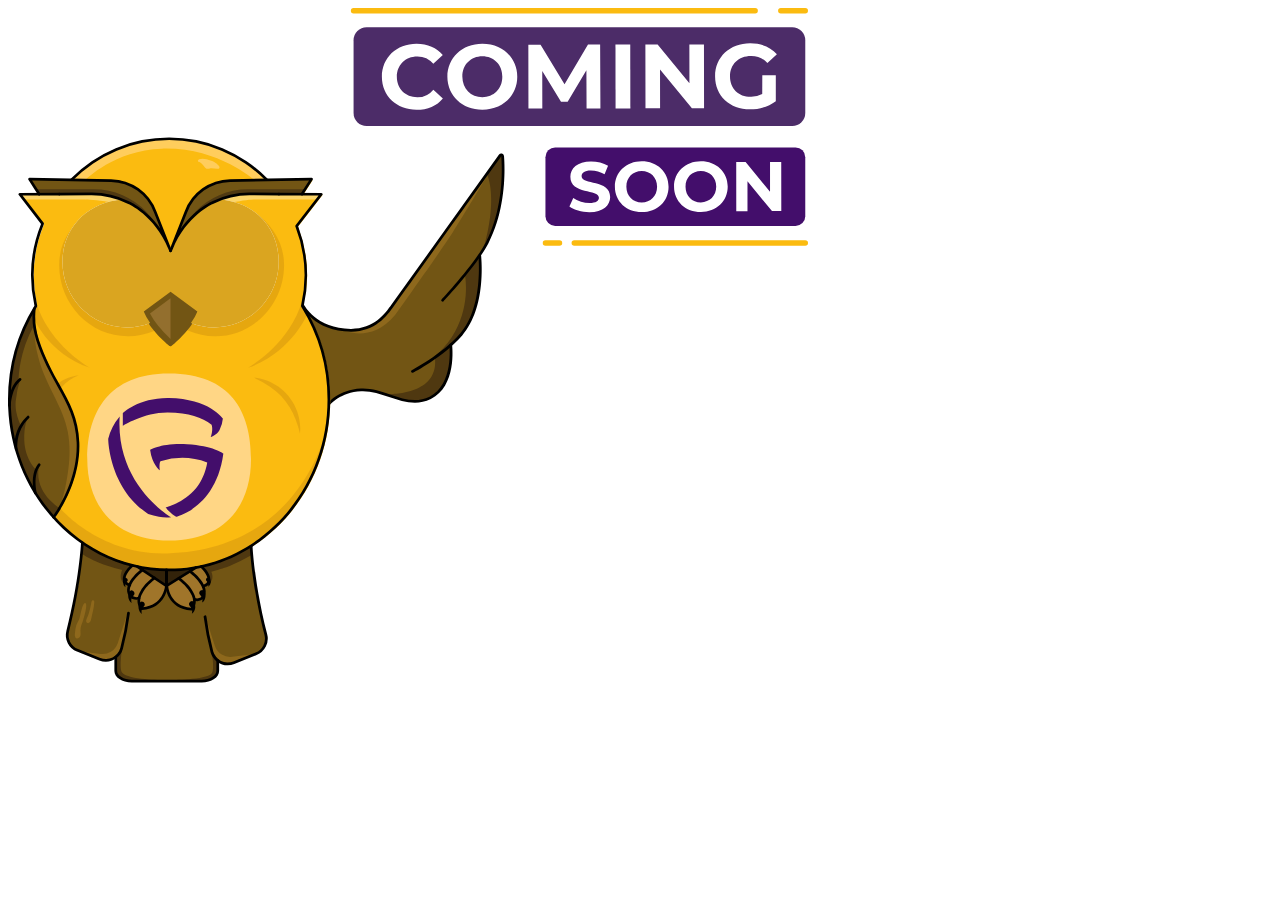
<file: coming-soon-owl/index.html>
<!DOCTYPE html>
<html lang="en">
  <head>
    <meta charset="UTF-8" />
    <meta http-equiv="X-UA-Compatible" content="IE=edge" />
    <meta name="viewport" content="width=device-width, initial-scale=1.0" />
    <title>Document</title>
    <link rel="stylesheet" href="style.css" />
  </head>
  <body>
    <svg
      id="Capa_1"
      data-name="Capa 1"
      xmlns="http://www.w3.org/2000/svg"
      viewBox="0 0 880 742"
    >
      <defs>
        <style>
          .cls-1 {
            fill: #725514;
          }
          .cls-2 {
            fill: #4f3810;
          }
          .cls-3 {
            fill: #8e681c;
          }
          .cls-4 {
            fill: #fbbb10;
          }
          .cls-5 {
            opacity: 0.6;
          }
          .cls-6 {
            fill: #d89a0f;
          }
          .cls-7 {
            fill: #fff;
          }
          .cls-8 {
            fill: #33230a;
          }
          .cls-9 {
            fill: #a0752a;
          }
          .cls-10 {
            fill: #ffcd5c;
          }
          .cls-11 {
            fill: #4f3912;
          }
          .cls-12 {
            fill: #936f2e;
          }
          .cls-13 {
            opacity: 0.38;
          }
          .cls-14 {
            fill: #ffd685;
          }
          .cls-15 {
            opacity: 0;
          }
          .cls-16 {
            fill: #430e6b;
          }
          .cls-17 {
            fill: #daa520;
          }
          .cls-18 {
            fill: #411f0a;
          }
          .cls-19 {
            fill: #4c2c68;
          }
        </style>
      </defs>

      <g id="sign">
        <g id="Rectángulo_13927" data-name="Rectángulo 13927">
          <rect
            class="cls-19"
            x="380.13"
            y="21.06"
            width="496.88"
            height="108.69"
            rx="14.35"
          />
        </g>
        <g id="Rectángulo_13927-2" data-name="Rectángulo 13927">
          <rect
            class="cls-16"
            x="591.2"
            y="153.46"
            width="285.8"
            height="86.24"
            rx="10.65"
          />
        </g>
        <path
          class="cls-7"
          d="M411.27,75.76c0-21.17,16.2-36.35,38.08-36.38,12.14,0,22.28,4.37,28.92,12.39l-10.42,9.65a22.62,22.62,0,0,0-17.68-8.2c-13.14,0-22.46,9.27-22.44,22.51s9.37,22.46,22.52,22.44a22.39,22.39,0,0,0,17.65-8.36l10.45,9.62c-6.61,8.14-16.74,12.57-29,12.59C427.59,112.05,411.31,96.93,411.27,75.76Z"
        />
        <path
          class="cls-7"
          d="M483.32,75.64c0-20.87,16.2-36.35,38.38-36.38s38.46,15.29,38.49,36.26-16.29,36.35-38.37,36.38S483.36,96.51,483.32,75.64Zm60.42-.1c0-13.34-9.47-22.46-22-22.44s-22,9.17-21.94,22.52,9.47,22.46,22,22.43S543.76,88.89,543.74,75.54Z"
        />
        <path
          class="cls-7"
          d="M636.42,110.51l-.17-42.14-20.62,34.75h-7.32L587.68,69.35l.07,41.24-15.26,0-.11-70.23,13.45,0L612.19,84,638,40.27l13.35,0,.31,70.24Z"
        />
        <path class="cls-7" d="M668.22,40.22l16.25,0,.12,70.23-16.26,0Z" />
        <path
          class="cls-7"
          d="M765.56,40.07l.11,70.23-13.35,0L717.23,67.74l.07,42.64-16.06,0-.11-70.24,13.45,0,35,42.58-.07-42.64Z"
        />
        <path
          class="cls-7"
          d="M829.74,74l14.85,0,0,28.5c-7.72,5.83-18.35,9-28.39,9-22.08,0-38.36-15.09-38.39-36.26s16.19-36.34,38.57-36.38c12.35,0,22.59,4.18,29.42,12.09l-10.42,9.65a23.76,23.76,0,0,0-18.17-7.9c-13.65,0-23,9.17-23,22.52,0,13.14,9.37,22.46,22.82,22.43a25.66,25.66,0,0,0,12.64-3Z"
        />
        <path
          class="cls-7"
          d="M617.57,218.34l4.23-9.41a31.71,31.71,0,0,0,17.81,5.6c7.4,0,10.41-2.47,10.4-5.79,0-10.1-31.38-3.12-31.4-23.17,0-9.17,7.38-16.81,22.72-16.83,6.79,0,13.73,1.61,18.74,4.76L656.23,183a30.5,30.5,0,0,0-15-4.23c-7.4,0-10.25,2.79-10.25,6.18,0,9.95,31.38,3.05,31.4,22.86,0,9-7.45,16.74-22.87,16.75C631,224.56,622.35,222,617.57,218.34Z"
        />
        <path
          class="cls-7"
          d="M667.58,196.62c0-16,12.46-27.92,29.49-27.94s29.54,11.76,29.56,27.87-12.53,27.92-29.49,27.94S667.6,212.65,667.58,196.62Zm46.41-.05c0-10.26-7.27-17.26-16.9-17.25s-16.88,7-16.87,17.28,7.27,17.26,16.9,17.25S714,206.82,714,196.57Z"
        />
        <path
          class="cls-7"
          d="M732.65,196.54c0-16,12.46-27.91,29.49-27.93s29.54,11.76,29.56,27.87-12.53,27.92-29.49,27.94S732.67,212.58,732.65,196.54Zm46.41,0c0-10.25-7.27-17.26-16.91-17.25s-16.87,7-16.86,17.29,7.27,17.26,16.9,17.25S779.07,206.75,779.06,196.49Z"
        />
        <path
          class="cls-7"
          d="M850.57,169.43l.07,54H840.38l-26.94-32.73,0,32.76-12.33,0-.06-54h10.33l26.86,32.73,0-32.76Z"
        />
        <path
          class="cls-4"
          d="M821.87,6H380.13a3,3,0,0,1,0-6H821.87a3,3,0,0,1,0,6Z"
        />
        <path
          class="cls-4"
          d="M877,6H850.13a3,3,0,0,1,0-6H877a3,3,0,0,1,0,6Z"
        />
        <path
          class="cls-4"
          d="M877,261.53H622.91a3,3,0,0,1,0-6H877a3,3,0,1,1,0,6Z"
        />
        <path
          class="cls-4"
          d="M606.66,261.53H591.2a3,3,0,0,1,0-6h15.46a3,3,0,0,1,0,6Z"
        />
      </g>

      <g id="owl">
        <g id="right-wing">
          <path
            class="cls-1"
            d="M327.21,332.91l18.05,14.17s47.62,21.54,72.34-12.58l60-83.37,62.05-86.6a2.82,2.82,0,0,1,5,.91h0s6.83,60.41-26.88,107.76l1.83,3.52-.42,22.86-3.72,24.57s-5.35,29.4-29.75,47.65l1.72,7.21L485,403.08s-10.85,45.51-64.73,23.64c0,0-38.17-19-67.48,7.55"
          />
          <path
            class="cls-2"
            d="M502.59,293.26s13.6,65-50.86,102.69l39.53-28.38S524,344.08,519.6,276.72v-6.16Z"
          />
          <path
            class="cls-2"
            d="M522.56,266s17-50.51,4.22-84.23l14.59-19.6,2-.9,1.31,4.5.57,24.61-6.17,38.78-10.82,26.72Z"
          />
          <path
            class="cls-2"
            d="M415.09,424.61s59.58,3.37,54.52-40.19l17.51-12.36v12.37s2,49.81-45.54,47.94L423.52,428Z"
          />
          <path
            class="cls-3"
            d="M367.89,354s31.47,16.12,57.89-16.19c0,0,48.41-67.77,63.53-91,12-18.49,45.55-75.52,45.55-75.52l-54.27,76.08-48,66.7-14,19.27S398,361.46,367.89,354Z"
          />
          <path
            d="M377.4,356h-.16c-40.41-.1-54.33-28.19-54.46-28.48a1.5,1.5,0,1,1,2.7-1.29c.17.34,13.37,26.67,51.77,26.77h.15c25.33,0,37-16.24,44.67-27L533.25,170.88l6.9-9.62a3,3,0,0,1,5.46,1.52c1,12.79,2.7,57.49-17.12,95.88-12.82,24.81-48.74,63.23-49.1,63.61a1.5,1.5,0,1,1-2.18-2c.35-.38,36-38.5,48.61-62.94,19.47-37.68,17.78-81.68,16.8-94.27l-6.93,9.61c-23.8,33.22-87,121.36-111.18,155.16C416.45,339,404.27,356,377.4,356Z"
          />
          <path
            d="M444.85,401.28a1.48,1.48,0,0,1-1.33-.81,1.5,1.5,0,0,1,.64-2c.33-.17,32.81-17,53.19-40.29,26.17-29.87,20.14-85.1,20.08-85.65a1.5,1.5,0,1,1,3-.34c.26,2.31,6.23,57.1-20.8,88-20.77,23.7-53.75,40.81-54.08,41A1.51,1.51,0,0,1,444.85,401.28Z"
          />
          <path
            d="M353.09,437a1.47,1.47,0,0,1-.93-.33,1.49,1.49,0,0,1-.24-2.1c.48-.61,12-14.82,36.35-16,11.05-.54,21.63,3,31.85,6.5,14.83,5,28.83,9.74,43.66,2.45,26.81-13.19,21.77-56.25,21.71-56.68a1.5,1.5,0,0,1,3-.37c.23,1.85,5.36,45.6-23.36,59.74-15.94,7.84-31.2,2.68-45.95-2.3-10-3.37-20.25-6.84-30.75-6.35-22.88,1.09-34,14.71-34.15,14.84A1.49,1.49,0,0,1,353.09,437Z"
          />
        </g>

        <path
          class="cls-1"
          d="M81.82,588.2l-4.76,47.7L65.12,689.54s-4.61,16,26.3,23l14,5.11,13-3.67.27,17.33,4.39,5.59,8.54,3.56H216.1l10.66-4.06,3.75-5.24.22-13.34,6.16,3,8.14.33,30-11.84,6.42-6.15,2.72-10.33-7.4-33.51-5.88-34.31-3.44-33Z"
        />
        <path
          class="cls-4"
          d="M324.8,205.34l21.38.11L319,240.5a149.67,149.67,0,0,1,10.08,54.22c0,11.55-2.15,21.62-4.62,32.42a199.75,199.75,0,0,1,30,104.43c0,103.37-78.68,187.16-175.74,187.16S3,534.94,3,431.57A195,195,0,0,1,32.18,328.31a150.95,150.95,0,0,1,7.38-90.53l-25-32.33,21.34-.11L25.18,188.77l46.31.59s41.1-48.89,120.08-45c0,0,52.63,2.67,93.77,44.32l49.73.68Z"
        />
        <path
          class="cls-1"
          d="M50.13,560.24S78.72,524,77,477.9c-1.68-44.69-28.1-62.39-44.52-112.77A83.56,83.56,0,0,1,28.85,331S-44.34,450.45,50.13,560.24Z"
        />
        <g class="cls-5">
          <path
            class="cls-6"
            d="M303.67,282.63c0,43.3-33.87,78.41-75.65,78.41s-75.66-35.11-75.66-78.41c44.18,11.67,49.53-30.76,67.88-73.71C262,208.92,303.67,239.32,303.67,282.63Z"
          />
        </g>
        <g class="cls-5">
          <path
            class="cls-6"
            d="M56.31,282.63C56.31,325.93,90.18,361,132,361s75.65-35.11,75.65-78.41c-44.17,11.67-50.71-27-69.06-69.93C96.77,212.7,56.31,239.32,56.31,282.63Z"
          />
        </g>
        <g id="eye">
          <path
            class="cls-7"
            d="M297.77,279.16c0,39.86-31.74,72.16-70.89,72.16a69.45,69.45,0,0,1-25.64-4.88,51.82,51.82,0,0,0,7.09-12.57l-29.5-21.74-29.5,21.74a52.16,52.16,0,0,0,7.09,12.57,69.41,69.41,0,0,1-25.64,4.88c-39.15,0-70.89-32.3-70.89-72.16,0-38.27,29-66.14,66-68.55,25.5,11.31,45.43,30.86,52.93,56.51,7.51-25.65,28.51-45.2,54-56.51C269.86,213,297.77,240.88,297.77,279.16Z"
          />
        </g>
        <polygon
          class="cls-1"
          points="149.33 333.87 178.83 312.13 208.33 333.87 194.8 355.88 179.31 370.46 161.78 354.19 149.33 333.87"
        />
        <path
          class="cls-1"
          d="M34.36,204.78,23.68,188.2l99.5,1.69,17.42,7.87,12.73,11.48s6.95,6.22,18.75,41.35c0,0-27.93-45.24-74.53-46Z"
        />
        <path
          class="cls-1"
          d="M185.71,250.59l12.23-32.32s11.81-27.26,45.53-28.1l90.1-1.34L323.3,204.78l-62.32-.3S217.05,203.1,185.71,250.59Z"
        />
        <polygon
          class="cls-8"
          points="174.72 618.14 174.72 635.9 142.33 614.47 174.72 618.14"
        />
        <polygon
          class="cls-8"
          points="174.72 635.9 205.94 615.96 180.51 619.1 174.72 618.14 174.72 635.9"
        />
        <path
          class="cls-9"
          d="M135.71,612.91l-8.41,13,1.81,6.16,3.47,2.27.25,9.49,3.83,4.76,7.69,1.68,1.31,9.57L152,660s17.56-2.28,22.7-24.14l3.44,12.9s10.68,14.89,25.11,11.94c0,0,2.91.14,1.31-10.45,0,0,8.15,1.88,10.31-3.56s-.56-11.21-.56-11.21,9.16.34,6.12-10.33l-7.73-10.72-8.89,1.91-28.67,18.37-2.43-.38L140.24,614Z"
        />
        <path
          class="cls-2"
          d="M57.09,550.11s-29.37-16.49-22.94-47.05l-4.4,10.63v17.67l8.83,14.37L50.7,560.41Z"
        />
        <path
          class="cls-2"
          d="M31.1,508.12s-12.52-11.19-13.21-32.35c-.56-17.14,3.89-25.15,3.89-25.15l-7.19,9.32L8.46,479.87l7.17,26.05,12.09,23Z"
        />
        <path
          class="cls-2"
          d="M14.59,459.94s-7.4-13-6.13-27.36a106.37,106.37,0,0,1,5-24s-7,3.51-10.51,19.58l-1.11,7.93,2,23.66,5,18.92Z"
        />
        <path
          class="cls-2"
          d="M11.71,409.59S11.64,378.25,29.43,348c.35-8-2.2-11.86,0-16.77l-9.07,16.24L8.46,380.08l-5.2,27.1-2,21.37,4.6-9.75Z"
        />
        <path
          class="cls-3"
          d="M53.31,557.35a145.65,145.65,0,0,0,9.39-28.52c6.19-29.51,5.87-46.62,3.1-62.53C61,438.93,41.54,416.35,33.22,384c-6.21-24.17-3.47-34.28-3.47-34.28L35.54,372l16,35.16,14.34,26.5S99.38,488.92,53.31,557.35Z"
        />
        <g class="cls-5">
          <path
            class="cls-6"
            d="M27.84,339.56s15,40.32,62.36,56.22c0,0-63.47-34.84-63.47-101.48L27.92,314l2.72,15.63Z"
          />
        </g>
        <g class="cls-5">
          <path
            class="cls-6"
            d="M57.09,550.11S100.55,602,174.73,600c149.4-3.86,175.8-137.77,175.8-137.77s-5.83,47.73-33.67,82.4c-18.49,23-62.43,77.15-149.24,72.67-75.08-4.19-117.49-57.1-117.49-57.1Z"
          />
        </g>
        <path
          class="cls-10"
          d="M214.05,165.83a30,30,0,0,1,8.69,1.92,28.86,28.86,0,0,1,3.62,1.41,16.1,16.1,0,0,1,5.47,4.43,3.82,3.82,0,0,1,.79,1.45,1.49,1.49,0,0,1-.47,1.51,2,2,0,0,1-1,.3c-3,.36-6-.79-9-.35-1.43.21-3,.77-4.26.14a5,5,0,0,1-1.69-1.6c-1.6-2.14-3.17-4.5-5.62-5.57a4.69,4.69,0,0,1-1.4-.74c-.39-.37-.7-1.23,1-2.27A12.25,12.25,0,0,1,214.05,165.83Z"
        />
        <path
          class="cls-11"
          d="M30.94,199.47H94.53a79.87,79.87,0,0,1,57.88,24.84l15.05,19.81s-31.07-42.47-81.94-39.64l-51.16.3Z"
        />
        <path
          class="cls-11"
          d="M327.39,199.47H263.8a79.87,79.87,0,0,0-57.88,24.84l-15.64,19.81s31.66-42.47,82.53-39.64l51.16.3Z"
        />
        <path
          class="cls-3"
          d="M79,707.59l22.65,2.9a17.74,17.74,0,0,0,18.94-11.56l10.49-32.25L128,697l-5.73,13.21-8.7,6.48H102.69Z"
        />
        <path
          class="cls-3"
          d="M269.28,710.78l-22.64,2.91a17.75,17.75,0,0,1-18.95-11.57l-10.48-32.25,5,29.79L226,713.4l8.7,6.47h10.84Z"
        />
        <path
          class="cls-2"
          d="M125.85,702.61s-4.07,23.8-.21,28.52c6.53,8,44.9,8,44.9,8l-38.85,1.36-10.3-5-2.9-7V714Z"
        />
        <path
          class="cls-2"
          d="M223.8,706.73s4.06,21.21.21,25.42c-6.54,7.14-44.9,7.14-44.9,7.14L218,740.5l10.3-4.43,2.9-6.25V716.9Z"
        />
        <path
          class="cls-2"
          d="M80.78,599.86s6.76,5.93,24.23,12.21a245.27,245.27,0,0,0,26,7.49l5.61-7L99.94,600.37l-18.17-11.6Z"
        />
        <path
          class="cls-2"
          d="M268.6,601.55a191.09,191.09,0,0,1-24.24,11.86c-10.33,4.16-26,7.92-26,7.92l-5.61-7,36.71-12.18,18.18-11.6Z"
        />
        <path
          class="cls-3"
          d="M78.31,672.28A59.79,59.79,0,0,0,75.13,679a38.14,38.14,0,0,0-1.59,9.4c-.15,1.8-.09,4,1.51,4.89s3.88-.65,4.46-2.51.18-3.88.17-5.84c0-4.12,1.78-8,3.14-11.9.8-2.3,5.42-18.55,2-18.55S79.53,669.79,78.31,672.28Z"
        />
        <path
          class="cls-3"
          d="M94.92,653.59c-.3,6.38-2.15,12.55-3.5,18.8a6.55,6.55,0,0,1-1.54,3.41,2.5,2.5,0,0,1-3.41.21c-.8-.86-.61-2.23-.23-3.34s.82-2,1.25-3.06c.63-1.51,1.16-3.06,1.64-4.63a76.69,76.69,0,0,0,2.2-9c.32-1.71.57-4.24,1.75-4.45C94.92,651.23,95,653.08,94.92,653.59Z"
        />
        <g class="cls-5">
          <path
            class="cls-6"
            d="M329.19,336.94s-17.87,42.94-65.27,58.84c0,0,63.47-34.84,63.47-101.48L326.2,314l-2.72,15.63Z"
          />
        </g>
        <path
          class="cls-10"
          d="M85.22,188.83s32.29-32.46,83.79-34.12c61-2,101.43,34.12,101.43,34.12h14.09s-46.79-51-117.43-44.67c0,0-60.38,1-95.61,45.2Z"
        />
        <path
          class="cls-12"
          d="M178.76,319.31v44.86a146.21,146.21,0,0,1-14.06-15.09,93,93,0,0,1-8.53-13.1Z"
        />
        <path
          class="cls-2"
          d="M126,617.11s-6.88,14.12,5.34,17.35l-3-11.92,5.06-4.38Z"
        />
        <path
          class="cls-2"
          d="M223,618.73s5.81,9.35-2.59,15c1.86-7.2-1.93-14.15-1.93-14.15Z"
        />
        <g class="cls-5">
          <path
            class="cls-6"
            d="M54,414c6.55-5.78,15.14-8.77,23.66-10-7.16,2.87-14,7.16-18.73,13.34a4.9,4.9,0,0,0-.32.48L54,414Z"
          />
        </g>
        <g class="cls-13">
          <path
            class="cls-7"
            d="M18.52,210.61H81s39.94-.56,60.85,14.78c28.85,21.17,37,41.73,37,41.73s12.76-25,32.94-38.07c30-19.41,61.76-18.44,61.76-18.44h66.7l4-5.17-87.21-.8s-52,1.5-77.46,59.57c0,0-8-15.86-12.1-20.09-22.52-23.5-28.14-44.65-131-39.12l-24.73-.36Z"
          />
        </g>
        <path
          class="cls-14"
          d="M267.29,496c0,51.91-29,89.89-90.05,89.89-59.25,0-90.05-38-90.05-89.89s24-94.13,90.05-94C245.38,402.11,267.29,444.05,267.29,496Z"
        />
        <polygon points="36.96 238.26 36.95 238.25 39.12 236.18 36.96 238.26" />
        <path
          d="M177.24,619.66C79.51,619.66,0,535,0,431A196.69,196.69,0,0,1,29.06,327.48a152.54,152.54,0,0,1,7.26-90L11.82,205.8a1.49,1.49,0,0,1-.17-1.57,1.51,1.51,0,0,1,1.34-.85l43.42-.22h0a1.5,1.5,0,0,1,0,3l-40.38.21L39.22,236.3a1.47,1.47,0,0,1,.2,1.48,149.58,149.58,0,0,0-7.3,89.64,1.47,1.47,0,0,1-.19,1.12A193.6,193.6,0,0,0,3,431C3,533.38,81.16,616.67,177.24,616.67S351.48,533.38,351.48,431a193.64,193.64,0,0,0-28.93-102.47,1.52,1.52,0,0,1-.19-1.12,149.51,149.51,0,0,0-6.24-86.94,1.5,1.5,0,0,1,.21-1.46l25.29-32.65L298,206.14a1.5,1.5,0,0,1,0-3h0l46.61.24a1.51,1.51,0,0,1,1.34.85,1.49,1.49,0,0,1-.16,1.57l-26.63,34.38a151,151,0,0,1,9.88,54,152.57,152.57,0,0,1-3.68,33.32A196.63,196.63,0,0,1,354.47,431C354.47,535,275,619.66,177.24,619.66Z"
        />
        <path
          d="M284.53,190.33a1.48,1.48,0,0,1-1.07-.45,148.87,148.87,0,0,0-212.4,0,1.5,1.5,0,0,1-2.14-2.1,151.86,151.86,0,0,1,216.68,0,1.5,1.5,0,0,1,0,2.12A1.48,1.48,0,0,1,284.53,190.33Z"
        />
        <path
          d="M50.12,561.74a1.45,1.45,0,0,1-.92-.32,1.5,1.5,0,0,1-.25-2.1C49.23,559,77.18,522.9,75.49,478c-1-25.77-10.35-42.54-21.21-62C46.6,402.23,37.89,386.65,31,365.6a84.12,84.12,0,0,1-3.66-34.78,1.5,1.5,0,0,1,3,.43,82.83,82.83,0,0,0,3.54,33.42c6.77,20.77,15.41,36.22,23,49.85,11,19.76,20.58,36.83,21.58,63.32,1.74,46.07-26.89,83-27.18,83.33A1.47,1.47,0,0,1,50.12,561.74Z"
        />
        <path
          class="cls-1"
          d="M178.76,372.18a1.52,1.52,0,0,1-.93-.32c-.54-.43-13.17-10.54-22.23-23.56a55.86,55.86,0,0,1-7.11-13.37,1.52,1.52,0,0,1,.49-1.68l28.86-22.48a1.5,1.5,0,0,1,1.84,0l28.86,22.48a1.52,1.52,0,0,1,.49,1.68,55.8,55.8,0,0,1-7.12,13.38c-9,13-21.68,23.12-22.22,23.55A1.52,1.52,0,0,1,178.76,372.18ZM151.68,335a55.08,55.08,0,0,0,6.38,11.64c7.42,10.66,17.6,19.55,20.7,22.15,3.1-2.6,13.28-11.5,20.69-22.15A54.63,54.63,0,0,0,205.83,335l-27.07-21.1Z"
        />
        <path
          d="M1.6,438.7h0A1.5,1.5,0,0,1,.1,437.17c0-.85.59-20.79,12.26-29.83a1.5,1.5,0,1,1,1.84,2.37C3.66,417.87,3.1,437,3.1,437.24A1.5,1.5,0,0,1,1.6,438.7Z"
        />
        <path
          d="M9,486.87a1.49,1.49,0,0,1-1.48-1.27A44.1,44.1,0,0,1,21,449,1.5,1.5,0,1,1,23,451.2C7.75,465.67,10.48,485,10.51,485.15a1.48,1.48,0,0,1-1.25,1.7A.9.9,0,0,1,9,486.87Z"
        />
        <path
          d="M30.25,535.12A1.5,1.5,0,0,1,28.8,534c-.22-.83-5.24-20.3,4.38-32.55a1.5,1.5,0,0,1,2.36,1.85c-8.71,11.09-3.89,29.74-3.84,29.93a1.5,1.5,0,0,1-1.07,1.83A1.58,1.58,0,0,1,30.25,535.12Z"
        />
        <path
          d="M107.62,719.18a19.47,19.47,0,0,1-7.24-1.4L75.84,708a19.57,19.57,0,0,1-11.6-23c14-54.41,16.08-96.4,16.09-96.82a1.5,1.5,0,0,1,3,.14c0,.42-2.12,42.7-16.19,97.43A16.57,16.57,0,0,0,77,705.17L101.49,715a16.5,16.5,0,0,0,22-11,298.44,298.44,0,0,0,7.53-38.5,1.5,1.5,0,1,1,3,.4,299.54,299.54,0,0,1-7.61,38.9,19.5,19.5,0,0,1-18.8,14.33Z"
        />
        <path
          d="M241.66,723.06a19.5,19.5,0,0,1-18.8-14.33,302.94,302.94,0,0,1-7.61-38.9,1.5,1.5,0,0,1,3-.4,298.78,298.78,0,0,0,7.53,38.5,16.5,16.5,0,0,0,22,11l24.53-9.83a16.57,16.57,0,0,0,9.82-19.47c-14.07-54.74-16.17-97-16.19-97.43a1.48,1.48,0,0,1,1.43-1.56A1.51,1.51,0,0,1,269,592c0,.42,2.1,42.41,16.1,96.82a19.59,19.59,0,0,1-11.61,23l-24.53,9.83A19.56,19.56,0,0,1,241.66,723.06Z"
        />
        <path
          d="M213.12,742h-77c-10.71,0-19.11-5.51-19.11-12.55V714a1.5,1.5,0,0,1,3,0v15.43c0,5.18,7.38,9.55,16.11,9.55h77c8.73,0,16.11-4.37,16.11-9.55V717.86a1.5,1.5,0,0,1,3,0v11.59C232.23,736.49,223.84,742,213.12,742Z"
        />
        <g class="cls-15">
          <path
            d="M177.24,587.35c-56.47,0-91.55-35-91.55-91.39,0-30.94,8.61-55.89,24.91-72.15,15.52-15.49,37.83-23.34,66.32-23.34h.32c32.28.06,56.41,9.53,71.73,28.13,13.15,16,19.81,38.62,19.81,67.36C268.78,553.18,234.56,587.35,177.24,587.35Zm-.32-183.88c-27.66,0-49.26,7.55-64.2,22.46-15.72,15.69-24,39.9-24,70,0,54.52,33.93,88.39,88.55,88.39,55.44,0,88.55-33,88.55-88.39,0-61.25-29.8-92.37-88.56-92.49Z"
          />
        </g>
        <path
          class="cls-16"
          d="M122.83,449.44c-4.71,75.24,56.48,110.74,56.48,110.74a50.3,50.3,0,0,1-13.32-.51,99.43,99.43,0,0,1-11.8-3.08c-43.38-29.1-43.94-82.87-43.94-82.87a62.51,62.51,0,0,1,12.58-24.28Z"
        />
        <path
          class="cls-16"
          d="M236.89,490.14c-8,60-52,69.53-52,69.53s-7.91-4.86-11.52-10.36c0,0,19.63-4.42,33.66-21.39,10.27-12.4,12.1-28.08,12.1-28.08a79.24,79.24,0,0,0-51.43-1.2s-1.78,2.43-.73,9.86c0,0-8.64-6.54-10.61-22.32,0,0,12.21-7.81,40.58-6.28C225.49,481.45,236.89,490.14,236.89,490.14Z"
        />
        <path
          d="M174.33,637.23a1.55,1.55,0,0,1-.83-.25l-32-21.26a1.5,1.5,0,1,1,1.66-2.5l29.67,19.71V618.14a1.5,1.5,0,0,1,3,0v17.59a1.5,1.5,0,0,1-1.5,1.5Z"
        />
        <path
          d="M174.33,637.23a1.59,1.59,0,0,1-.73-.19,1.52,1.52,0,0,1-.77-1.31V619.15a1.5,1.5,0,0,1,3,0V633l29.94-18.72a1.5,1.5,0,1,1,1.59,2.54L175.12,637A1.48,1.48,0,0,1,174.33,637.23Z"
        />
        <path
          d="M147.35,662.24a1.46,1.46,0,0,1-1-.38c-.09-.07-8.62-7.81-.21-21.1,2.86-4.52,5.55-8.24,14-15a1.5,1.5,0,1,1,1.86,2.35c-8.15,6.45-10.59,9.82-13.37,14.22-6,9.54-2.12,15.28-.75,16.83,23-1.8,24.83-22.68,24.89-23.57a1.52,1.52,0,0,1,1.61-1.39,1.5,1.5,0,0,1,1.38,1.61c0,.24-2.08,24.79-28.38,26.39Z"
        />
        <path
          d="M201.71,662.74h-.1c-26.3-1.61-28.36-26.15-28.38-26.4a1.5,1.5,0,0,1,3-.22c.07.92,1.91,21.78,24.9,23.58,1.36-1.55,5.29-7.29-.75-16.83-2.79-4.41-5.22-7.77-13.38-14.23a1.5,1.5,0,0,1,1.86-2.35c8.51,6.73,11.19,10.45,14.05,15,8.41,13.29-.12,21-.2,21.11A1.52,1.52,0,0,1,201.71,662.74Z"
        />
        <path
          d="M141.33,651a10.91,10.91,0,0,1-8.08-3.67.86.86,0,0,0-.07-.1c-8.85-13,12.88-29.59,13.81-30.28a1.5,1.5,0,1,1,1.8,2.39c-.2.16-20.31,15.45-13.17,26.14a7.88,7.88,0,0,0,8.2,2.16,1.5,1.5,0,0,1,.82,2.88A12,12,0,0,1,141.33,651Z"
        />
        <path
          d="M208.07,652.5a12.58,12.58,0,0,1-3.5-.52,1.5,1.5,0,1,1,.83-2.88c5.16,1.48,7.65-1.68,7.67-1.71,7.21-10.63-13-26-13.18-26.14a1.5,1.5,0,0,1,1.8-2.4c.93.7,22.66,17.24,13.81,30.28A9.49,9.49,0,0,1,208.07,652.5Z"
        />
        <path
          d="M133.84,636.25a1.37,1.37,0,0,1-.34,0,10.29,10.29,0,0,1-5-2.71c-7.37-8.49,6.54-21,7.14-21.48a1.5,1.5,0,0,1,2,2.25c-.12.11-12.29,11-6.88,17.24h0a7.57,7.57,0,0,0,3.41,1.78,1.5,1.5,0,0,1-.34,3Z"
        />
        <path
          d="M215.16,637.4a1.5,1.5,0,0,1-.33-3,7.35,7.35,0,0,0,3.43-1.81c5.4-6.22-6.42-17.06-6.54-17.17a1.5,1.5,0,0,1,2-2.22c.58.52,14.11,12.93,6.77,21.39a10.22,10.22,0,0,1-5,2.73A1.27,1.27,0,0,1,215.16,637.4Z"
        />
        <path
          d="M149,653.5a3.08,3.08,0,0,1,.42,4.92,10.09,10.09,0,0,0-.91.93c-1.53,1.8-2,4.15-1.26,7.33a8.13,8.13,0,0,1-2.6-3,9.88,9.88,0,0,1,.09-9.11,3,3,0,0,1,4.23-1.12Z"
        />
        <path
          d="M137.69,641.33a3.06,3.06,0,0,1,.42,4.91,10,10,0,0,0-.9.93c-1.54,1.8-2,4.15-1.27,7.33a8.14,8.14,0,0,1-2.6-3,9.88,9.88,0,0,1,.09-9.11,3,3,0,0,1,4.24-1.13Z"
        />
        <path
          d="M130.6,627.31a2.3,2.3,0,0,1,.31,3.69,9.05,9.05,0,0,0-.67.7c-1.16,1.36-1.51,3.13-1,5.51a6.09,6.09,0,0,1-2-2.22,7.39,7.39,0,0,1,.07-6.85,2.26,2.26,0,0,1,3.18-.84Z"
        />
        <path
          d="M200.53,653.06a3.06,3.06,0,0,0-.43,4.91,9,9,0,0,1,.91.93c1.53,1.8,2,4.15,1.26,7.33a8,8,0,0,0,2.6-3,9.9,9.9,0,0,0-.09-9.12,3,3,0,0,0-4.23-1.12Z"
        />
        <path
          d="M211.79,640.88a3.06,3.06,0,0,0-.42,4.91,11.66,11.66,0,0,1,.9.94c1.54,1.79,2,4.15,1.27,7.32a8.14,8.14,0,0,0,2.6-2.95,9.88,9.88,0,0,0-.09-9.11,3,3,0,0,0-4.24-1.13Z"
        />
        <path
          d="M218.88,626.86a2.3,2.3,0,0,0-.31,3.69,7.71,7.71,0,0,1,.67.71c1.16,1.35,1.51,3.12,1,5.5a6.11,6.11,0,0,0,2-2.21,7.41,7.41,0,0,0-.07-6.86,2.26,2.26,0,0,0-3.18-.84Z"
        />
        <g class="cls-15">
          <path
            d="M237.55,325.38A44.88,44.88,0,1,1,282.3,280.5,44.86,44.86,0,0,1,237.55,325.38Zm0-86.77A41.89,41.89,0,1,0,279.3,280.5,41.87,41.87,0,0,0,237.55,238.61Z"
          />
          <path
            d="M237.55,305.63A25.13,25.13,0,1,1,262.6,280.5,25.13,25.13,0,0,1,237.55,305.63Zm0-47.26a22.13,22.13,0,1,0,22.06,22.13A22.12,22.12,0,0,0,237.55,258.37Z"
          />
        </g>
        <path
          class="cls-16"
          d="M126.3,445.56v14.18s23.07-14.81,49.4-14.67c23.68.13,37.57,5.85,48.26,13.27C226,464.2,223,471.9,223,471.9s6.44-1.95,9.59-7.49a32.11,32.11,0,0,0,3.77-12.77s-14.81-21.93-59.5-22.62C144.25,428.51,126.3,445.56,126.3,445.56Z"
        />
        <ellipse class="cls-17" cx="122.13" cy="282.63" rx="39.23" ry="38.03" />
        <ellipse class="cls-18" cx="122.13" cy="282.63" rx="25.12" ry="24.35" />
        <path
          class="cls-7"
          d="M90.54,278a9.19,9.19,0,1,0,9.19-8.91A9.06,9.06,0,0,0,90.54,278Z"
        />
        <ellipse class="cls-17" cx="236.89" cy="282.63" rx="39.23" ry="38.03" />
        <ellipse class="cls-18" cx="236.89" cy="282.63" rx="25.12" ry="24.35" />
        <path
          class="cls-7"
          d="M268.48,278a9.19,9.19,0,1,1-9.19-8.91A9.05,9.05,0,0,1,268.48,278Z"
        />
        <g class="cls-5">
          <path
            class="cls-6"
            d="M321.16,467.93c-4.93-21.25-14.27-38.5-32.52-51.09a116.46,116.46,0,0,0-18.39-10.37,55.12,55.12,0,0,1,20.85,6.35c20,10.22,32.46,32.8,30.06,55.11Z"
          />
        </g>

        <g id="eyelids">
          <path
            class="cls-17"
            d="M297.77,279.16c0,39.86-31.74,72.16-70.89,72.16a69.45,69.45,0,0,1-25.64-4.88,51.82,51.82,0,0,0,7.09-12.57l-29.5-21.74-29.5,21.74a52.16,52.16,0,0,0,7.09,12.57,69.41,69.41,0,0,1-25.64,4.88c-39.15,0-70.89-32.3-70.89-72.16,0-38.27,29-66.14,66-68.55,25.5,11.31,45.43,30.86,52.93,56.51,7.51-25.65,28.51-45.2,54-56.51C269.86,213,297.77,240.88,297.77,279.16Z"
          />
        </g>
        <g id="eyelash">
          <path
            d="M178.83,268.61a1.49,1.49,0,0,1-1.39-.94l-1.15-2.9c-15.27-37.08-44.22-49.26-44.51-49.39l-.11,0A88.83,88.83,0,0,0,91.74,206l-35.31.18h0a1.5,1.5,0,0,1,0-3L91.72,203A91.14,91.14,0,0,1,133,212.63c1.24.53,19.37,8.55,34.57,30l-7-17.7a51.54,51.54,0,0,0-47.2-33.63l-86.89-1.56L35.62,204a1.5,1.5,0,0,1-2.52,1.63L22.42,189a1.5,1.5,0,0,1,1.26-2.31h0l89.7,1.6a54.55,54.55,0,0,1,49.94,35.57l15.72,39.77c.4,1,.79,1.94,1.16,2.93a1.49,1.49,0,0,1-.86,1.93A1.44,1.44,0,0,1,178.83,268.61Z"
          />
          <path
            d="M178.83,268.61a1.47,1.47,0,0,1-.54-.1,1.5,1.5,0,0,1-.86-1.93c.28-.72.55-1.42.84-2.12l16-40.62a54.54,54.54,0,0,1,49.93-35.53l89.7-1.6a1.46,1.46,0,0,1,1.34.77,1.5,1.5,0,0,1-.05,1.54l-10.68,16.57A1.5,1.5,0,0,1,322,204l9.16-14.21-86.89,1.56a51.52,51.52,0,0,0-47.19,33.6l-7.12,18c15.27-21.62,33.47-29.77,34.68-30.29A91.25,91.25,0,0,1,265.49,203h.44l32.13.16a1.5,1.5,0,0,1,0,3h0L265.92,206h-.43A88.33,88.33,0,0,0,226,215.33l-.1,0c-.3.12-29.54,12.62-44.83,50.19l-.82,2.1A1.52,1.52,0,0,1,178.83,268.61Z"
          />
        </g>
      </g>
    </svg>
  </body>
</html>
</file>
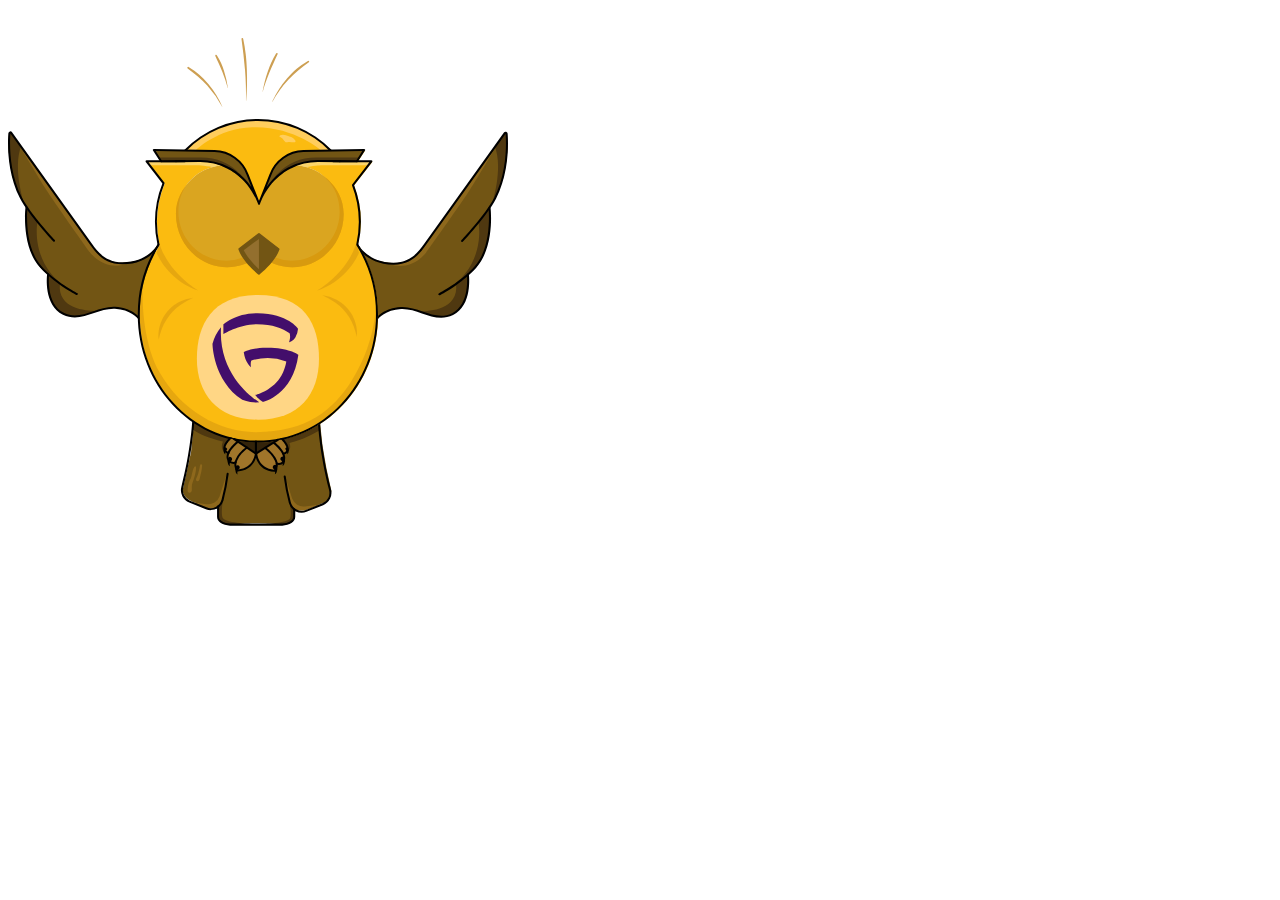
<file: flying-owl/index.html>
<!DOCTYPE html>
<html lang="en">
  <head>
    <meta charset="UTF-8" />
    <meta http-equiv="X-UA-Compatible" content="IE=edge" />
    <meta name="viewport" content="width=device-width, initial-scale=1.0" />
    <title>Document</title>
    <link rel="stylesheet" href="style.css" />
  </head>
  <body>
    <svg xmlns="http://www.w3.org/2000/svg" viewBox="0 0 737 763">
      <defs>
        <style>
          .cls-1 {
            fill: #725514;
          }
          .cls-2 {
            fill: #4f3810;
          }
          .cls-3 {
            fill: #8e681c;
          }
          .cls-4 {
            fill: #fbbb10;
          }
          .cls-5 {
            opacity: 0.6;
          }
          .cls-6 {
            fill: #d89a0f;
          }
          .cls-7 {
            fill: #ffcd5c;
          }
          .cls-8 {
            opacity: 0.38;
          }
          .cls-9 {
            fill: #fff;
          }
          .cls-10 {
            opacity: 0;
          }
          .cls-11 {
            fill: #33230a;
          }
          .cls-12 {
            fill: #a0752a;
          }
          .cls-13 {
            fill: #ffd685;
          }
          .cls-14 {
            fill: #430e6b;
          }
          .cls-15 {
            fill: #daa520;
          }
          .cls-16 {
            fill: #411f0a;
          }
          .cls-17 {
            fill: #936f2e;
          }
          .cls-18 {
            fill: #4f3912;
          }
          .cls-19 {
            fill: #cd9f52;
          }
        </style>
      </defs>
      <g id="shining">
        <path
          class="cls-19"
          d="M350.76,136.39c.15-7.61.07-15.22-.16-22.82s-.63-15.18-1.26-22.74C349,87,347.44,72,347,68.19c-.88-7.53-1.86-15-2.83-22.58a1.27,1.27,0,0,1,2.5-.43c1.62,7.47,2.82,15,3.7,22.62.44,3.8.78,7.6,1.06,11.42s.47,7.63.62,11.44c.3,7.64.4,15.28.24,22.91s-.59,15.24-1.19,22.84a.19.19,0,0,1-.19.16A.17.17,0,0,1,350.76,136.39Z"
        />
        <path
          class="cls-19"
          d="M375.24,123.31c.88-4.9,1.91-9.79,3.15-14.64s2.69-9.63,4.29-14.38a141,141,0,0,1,5.43-14,121.09,121.09,0,0,1,7-13.27,1.27,1.27,0,0,1,2.24,1.2c-2.05,4.51-4.2,9-6.2,13.47s-4.09,9-6,13.57-3.6,9.23-5.21,13.92-3.12,9.43-4.44,14.23a.16.16,0,0,1-.2.12A.18.18,0,0,1,375.24,123.31Z"
        />
        <path
          class="cls-19"
          d="M323.89,118a201.63,201.63,0,0,0-8-24.17c-1.59-3.92-3.38-7.74-5.06-11.61s-3.51-7.67-5.24-11.54a1.27,1.27,0,0,1,.65-1.68,1.26,1.26,0,0,1,1.58.47,90.59,90.59,0,0,1,6.09,11.37,104.31,104.31,0,0,1,4.52,12.07,147.11,147.11,0,0,1,5.76,25,.17.17,0,0,1-.33.06Z"
        />
        <path
          class="cls-19"
          d="M389.5,137.9A142.47,142.47,0,0,1,411.23,104c2.2-2.55,4.46-5.07,6.85-7.46s4.87-4.7,7.45-6.89A111,111,0,0,1,442.06,78a1.26,1.26,0,0,1,1.73.47,1.28,1.28,0,0,1-.36,1.67C438,84,432.76,88,427.72,92.26a189.68,189.68,0,0,0-14.48,13.59,150.57,150.57,0,0,0-12.7,15.33,153.44,153.44,0,0,0-10.74,16.88.17.17,0,0,1-.3-.16Z"
        />
        <path
          class="cls-19"
          d="M315.63,145.6a149.8,149.8,0,0,0-22-31.48,178.19,178.19,0,0,0-13.81-13.26c-4.79-4.21-9.85-8.1-15-11.86a1.27,1.27,0,0,1,1.38-2.13A108.6,108.6,0,0,1,282,98.3a115.88,115.88,0,0,1,13.63,14A136,136,0,0,1,307,128.19a137.47,137.47,0,0,1,8.92,17.26.19.19,0,0,1-.09.23A.17.17,0,0,1,315.63,145.6Z"
        />
      </g>
      <g id="stars">
        <polygon
          class="cls-19"
          points="468.18 53.42 464.33 63.46 470.43 72.33 459.69 71.77 453.14 80.31 450.35 69.92 440.22 66.33 449.23 60.47 449.51 49.72 457.87 56.48 468.18 53.42"
        />
        <polygon
          class="cls-19"
          points="356.91 38.97 343.54 33.01 331.05 40.66 332.58 26.09 321.45 16.57 335.77 13.53 341.39 0 348.71 12.69 363.3 13.85 353.5 24.73 356.91 38.97"
        />
        <polygon
          class="cls-19"
          points="238.89 62.06 249.28 66.27 258.65 60.1 257.85 71.29 266.62 78.3 255.73 81 251.78 91.5 245.85 81.97 234.64 81.46 241.87 72.88 238.89 62.06"
        />
        <path
          class="cls-19"
          d="M419.46,128.66a4.33,4.33,0,1,1,4.33,4.32A4.33,4.33,0,0,1,419.46,128.66Z"
        />
        <path
          class="cls-19"
          d="M502.43,98.49a4.29,4.29,0,1,1,4.29,4.29A4.29,4.29,0,0,1,502.43,98.49Z"
        />
        <path
          class="cls-19"
          d="M210.66,193.08a4.29,4.29,0,1,1,4.29,4.29A4.29,4.29,0,0,1,210.66,193.08Z"
        />
        <circle class="cls-19" cx="151.51" cy="164.64" r="4.29" />
        <circle class="cls-19" cx="646.32" cy="160.35" r="4.29" />
        <path
          class="cls-19"
          d="M579.37,214.64a4.29,4.29,0,1,1,4.29,4.29A4.29,4.29,0,0,1,579.37,214.64Z"
        />
        <circle class="cls-19" cx="459.59" cy="168.93" r="4.29" />
        <path
          class="cls-19"
          d="M558.87,325.21a4.29,4.29,0,1,1,4.29,4.3A4.29,4.29,0,0,1,558.87,325.21Z"
        />
        <circle class="cls-19" cx="75.21" cy="193.55" r="7.68" />
        <circle class="cls-19" cx="670.33" cy="225.75" r="6.44" />
        <circle class="cls-19" cx="599.7" cy="114.74" r="4.29" />
        <path
          class="cls-19"
          d="M231.42,122.49a6.17,6.17,0,1,1,6.16,6.17A6.16,6.16,0,0,1,231.42,122.49Z"
        />
        <path
          class="cls-19"
          d="M111.68,218.93a3.08,3.08,0,1,1,3.08,3.09A3.08,3.08,0,0,1,111.68,218.93Z"
        />
        <polygon
          class="cls-19"
          points="541.33 132.62 541.61 137.53 545.81 140.08 541.23 141.86 540.11 146.64 537 142.84 532.1 143.25 534.76 139.11 532.86 134.58 537.61 135.83 541.33 132.62"
        />
        <polygon
          class="cls-19"
          points="139.53 298 139.86 303.64 144.69 306.58 139.42 308.63 138.12 314.13 134.55 309.76 128.91 310.22 131.97 305.47 129.78 300.25 135.25 301.69 139.53 298"
        />
        <polygon
          class="cls-19"
          points="616.68 276.18 621.7 281.77 629.14 280.81 625.38 287.3 628.59 294.09 621.25 292.51 615.79 297.67 615.02 290.2 608.43 286.6 615.3 283.56 616.68 276.18"
        />
        <path
          class="cls-19"
          d="M190,325.21a4.29,4.29,0,1,1,4.29,4.3A4.29,4.29,0,0,1,190,325.21Z"
        />
      </g>
      <g id="right-wing">
        <path
          class="cls-1"
          d="M518.22,355.22l18,14.16s47.6,21.55,72.29-12.57l60-83.35,62-86.58a2.81,2.81,0,0,1,5,.9h0s6.83,60.4-26.86,107.75l1.83,3.51-.43,22.86-3.71,24.56s-5.34,29.4-29.73,47.64l1.72,7.21-2.44,24.07S665.05,470.87,611.2,449c0,0-38.14-19-67.43,7.55"
        />
        <path
          class="cls-2"
          d="M693.48,315.58s13.59,65-50.83,102.67l39.51-28.38S714.9,366.39,710.48,299v-6.16Z"
        />
        <path
          class="cls-2"
          d="M713.43,288.28s17-50.5,4.22-84.21l14.58-19.59,2-.9,1.31,4.49.57,24.61-6.17,38.77L719.1,278.17Z"
        />
        <path
          class="cls-2"
          d="M606,446.9s59.54,3.37,54.49-40.17L678,394.36v12.37s2,49.8-45.51,47.93l-18-4.39Z"
        />
        <path
          class="cls-3"
          d="M558.87,376.28s31.44,16.12,57.85-16.19c0,0,48.38-67.76,63.48-91,12-18.49,45.53-75.51,45.53-75.51L671.5,269.62l-48,66.68-14,19.27S588.93,383.77,558.87,376.28Z"
        />
        <path
          d="M568.38,378.34h-.17c-40.38-.11-54.29-28.19-54.43-28.47a1.5,1.5,0,0,1,2.7-1.3c.17.34,13.37,26.67,51.74,26.77h.15c25.32,0,36.94-16.24,44.65-27L731,183.6a3,3,0,0,1,5.46,1.52c1,12.79,2.7,57.49-17.11,95.87-12.81,24.8-48.7,63.21-49.06,63.6a1.5,1.5,0,0,1-2.19-2c.36-.38,36-38.49,48.59-62.93,19.45-37.68,17.76-81.67,16.78-94.25l-7.6,10.55L615.45,350.09C607.39,361.34,595.22,378.34,568.38,378.34Z"
        />
        <path
          d="M635.78,423.58a1.5,1.5,0,0,1-.69-2.83c.33-.17,32.79-17,53.15-40.28,26.15-29.87,20.13-85.08,20.07-85.64a1.49,1.49,0,1,1,3-.34c.27,2.32,6.23,57.1-20.78,87.95-20.75,23.7-53.71,40.81-54,41A1.4,1.4,0,0,1,635.78,423.58Z"
        />
        <path
          d="M544.08,459.28a1.47,1.47,0,0,1-.93-.33,1.48,1.48,0,0,1-.24-2.1c.48-.61,12-14.81,36.32-16,11-.53,21.62,3.05,31.83,6.5,14.82,5,28.82,9.74,43.64,2.45,26.79-13.19,21.75-56.23,21.7-56.67a1.5,1.5,0,1,1,3-.37c.23,1.86,5.36,45.6-23.35,59.73-15.93,7.84-31.18,2.68-45.92-2.3-10-3.37-20.24-6.84-30.72-6.35-22.87,1.09-34,14.71-34.13,14.84A1.51,1.51,0,0,1,544.08,459.28Z"
        />
      </g>
      <g id="left-wing">
        <path
          class="cls-1"
          d="M218.78,354.74l-18,14.17s-47.6,21.54-72.29-12.58L68.51,273l-62-86.58a2.81,2.81,0,0,0-5,.9h0s-6.83,60.4,26.86,107.74l-1.83,3.52L27,321.42,30.66,346S36,375.38,60.39,393.63l-1.72,7.2,2.44,24.08S72,470.4,125.8,448.54c0,0,38.14-19,67.43,7.55"
        />
        <path
          class="cls-2"
          d="M43.53,315.1s-13.6,65,50.82,102.68L54.84,389.4S22.1,365.91,26.52,298.57v-6.16Z"
        />
        <path
          class="cls-2"
          d="M23.57,287.81s-16.95-50.5-4.22-84.22L4.77,184l-2-.9-1.31,4.5L.92,212.21,7.09,251,17.9,277.7Z"
        />
        <path
          class="cls-2"
          d="M131,446.43s-59.54,3.37-54.49-40.18L59,393.89v12.37s-2,49.8,45.51,47.93l18.05-4.39Z"
        />
        <path
          class="cls-3"
          d="M178.13,375.8s-31.44,16.12-57.85-16.19c0,0-48.38-67.75-63.48-91-12-18.49-45.53-75.51-45.53-75.51L65.5,269.15l48,66.68,14,19.26S148.07,383.29,178.13,375.8Z"
        />
        <path
          d="M168.62,377.86c-26.84,0-39-17-47.07-28.24L3.55,184.87c-1,12.6-2.7,56.59,16.75,94.27,12.62,24.43,48.23,62.54,48.59,62.92a1.51,1.51,0,0,1-.07,2.12,1.49,1.49,0,0,1-2.12-.07c-.36-.38-36.25-38.79-49.06-63.6C-2.17,242.13-.46,197.43.53,184.65A3,3,0,0,1,2.73,182,3,3,0,0,1,6,183.13L124,347.87c7.71,10.76,19.34,27,44.65,27h.15c38.52-.1,51.61-26.51,51.74-26.77a1.5,1.5,0,1,1,2.7,1.29c-.14.28-14.05,28.37-54.43,28.47Z"
        />
        <path
          d="M101.22,423.11a1.52,1.52,0,0,1-.68-.17c-.33-.17-33.29-17.27-54-41-27-30.86-21-85.64-20.78-88a1.49,1.49,0,1,1,3,.34c-.06.55-6.07,55.79,20.07,85.63,20.37,23.28,52.82,40.12,53.15,40.29a1.49,1.49,0,0,1,.65,2A1.51,1.51,0,0,1,101.22,423.11Z"
        />
        <path
          d="M192.92,458.8a1.5,1.5,0,0,1-1.17-.56c-.15-.18-11.3-13.75-34.13-14.84-10.49-.5-20.77,3-30.72,6.35-14.75,5-30,10.14-45.92,2.29-28.71-14.13-23.58-57.87-23.35-59.72a1.51,1.51,0,0,1,1.68-1.3,1.5,1.5,0,0,1,1.3,1.67c-.06.43-5.09,43.48,21.69,56.67,14.82,7.29,28.82,2.56,43.64-2.45,10.21-3.46,20.77-7,31.83-6.5,24.29,1.15,35.84,15.36,36.32,16a1.5,1.5,0,0,1-.24,2.11A1.46,1.46,0,0,1,192.92,458.8Z"
        />
      </g>
      <g id="cola">
        <path
          class="cls-1"
          d="M274.53,607.31,269.77,655l-11.94,53.63s-4.6,16,26.29,23l14,5.11,13-3.67.26,17.33,4.39,5.58,8.54,3.57h84.35l10.66-4.06,3.75-5.24.22-13.34,6.15,3.06,8.14.32,30-11.83,6.41-6.16L476.74,712l-7.4-33.49-5.87-34.31-3.44-33Z"
        />
        <path
          class="cls-3"
          d="M270.2,728.59l22.63,2.91a17.74,17.74,0,0,0,18.94-11.57l10.47-32.24L319.15,718l-5.72,13.2-8.69,6.48H293.9Z"
        />
        <path
          class="cls-3"
          d="M460.39,731.79l-22.63,2.91a17.74,17.74,0,0,1-18.94-11.57l-10.48-32.24,5,29.78,3.82,13.73,8.69,6.48h10.83Z"
        />
        <path
          class="cls-2"
          d="M317.05,723.62s-4.07,23.79-.21,28.52c6.53,8,44.87,8,44.87,8l-38.82,1.36-10.3-5-2.9-7V735Z"
        />
        <path
          class="cls-2"
          d="M414.93,727.74s4.06,21.2.21,25.41c-6.53,7.14-44.87,7.14-44.87,7.14l38.82,1.21,10.29-4.43,2.9-6.25V737.9Z"
        />
        <path
          class="cls-2"
          d="M272,620.89s6.76,5.93,24.22,12.2a245.64,245.64,0,0,0,26,7.49l5.61-7-36.69-12.19L273,609.8Z"
        />
        <path
          class="cls-2"
          d="M459.71,622.58a190.55,190.55,0,0,1-24.23,11.85c-10.32,4.17-26,7.92-26,7.92l-5.6-7,36.69-12.19,18.16-11.59Z"
        />
        <path
          class="cls-3"
          d="M269.54,693.29a59.12,59.12,0,0,0-3.18,6.74,37.51,37.51,0,0,0-1.58,9.39c-.15,1.8-.09,4,1.5,4.89s3.88-.65,4.46-2.51.18-3.88.17-5.84c0-4.12,1.78-8,3.13-11.9.8-2.3,5.42-18.54,2-18.54S270.76,690.81,269.54,693.29Z"
        />
        <path
          class="cls-3"
          d="M286.14,674.61c-.3,6.38-2.15,12.55-3.5,18.79a6.44,6.44,0,0,1-1.54,3.41,2.49,2.49,0,0,1-3.4.21c-.81-.85-.62-2.22-.24-3.33s.82-2.05,1.25-3.07c.63-1.51,1.16-3.06,1.65-4.62a79.23,79.23,0,0,0,2.19-9c.32-1.72.57-4.24,1.75-4.46C286.14,672.24,286.17,674.1,286.14,674.61Z"
        />
        <path
          d="M298.83,740.18a19.49,19.49,0,0,1-7.24-1.39L267.08,729a19.57,19.57,0,0,1-11.6-23c14-54.4,16.06-96.38,16.08-96.8a1.5,1.5,0,0,1,3,.14c0,.42-2.12,42.69-16.18,97.41a16.55,16.55,0,0,0,9.81,19.46L292.71,736a16.48,16.48,0,0,0,22-11,297.91,297.91,0,0,0,7.53-38.49,1.49,1.49,0,1,1,3,.41,300.66,300.66,0,0,1-7.6,38.88,19.5,19.5,0,0,1-18.79,14.33Z"
        />
        <path
          d="M432.78,744.06a19.35,19.35,0,0,1-8.63-2A19.57,19.57,0,0,1,414,729.73a301,301,0,0,1-7.6-38.88,1.5,1.5,0,1,1,3-.41,296.36,296.36,0,0,0,7.52,38.49,16.48,16.48,0,0,0,22,11l24.51-9.83a16.56,16.56,0,0,0,9.82-19.46c-14.07-54.72-16.16-97-16.18-97.41a1.5,1.5,0,0,1,1.42-1.57,1.52,1.52,0,0,1,1.57,1.43c0,.42,2.1,42.4,16.09,96.8a19.57,19.57,0,0,1-11.6,23L440,742.67A19.45,19.45,0,0,1,432.78,744.06Z"
        />
        <path
          d="M404.26,763h-77c-10.71,0-19.1-5.51-19.1-12.54V735a1.5,1.5,0,1,1,3,0v15.44c0,5.17,7.38,9.54,16.11,9.54h77c8.73,0,16.1-4.37,16.1-9.54v-11.6a1.5,1.5,0,0,1,3,0v11.6C423.36,757.49,415,763,404.26,763Z"
        />
      </g>
      <g id="Capa_1" data-name="Capa 1">
        <path
          class="cls-4"
          d="M515.86,226.44l21.37.11L510.11,261.6a149.83,149.83,0,0,1,10.08,54.21c0,11.55-2.15,21.62-4.62,32.42a199.71,199.71,0,0,1,30,104.4c0,103.35-78.62,187.12-175.61,187.12S194.3,556,194.3,452.63A195.08,195.08,0,0,1,223.44,349.4a151.22,151.22,0,0,1,7.37-90.52l-25-32.33,21.33-.11-10.67-16.56,46.27.59s41.08-48.88,120-45c0,0,52.6,2.67,93.71,44.32l49.7.68Z"
        />
        <g class="cls-5">
          <path
            class="cls-6"
            d="M219.1,360.64s15,40.31,62.32,56.21c0,0-63.43-34.84-63.43-101.46l1.19,19.72,2.72,15.64Z"
          />
        </g>
        <g class="cls-5">
          <path
            class="cls-6"
            d="M198.58,404.22s-5.22,80.54,24.9,133.22c31.8,55.63,87.55,88,141.88,87.75,76.05-.33,114-33.43,140.49-74.64,40.55-63.12,36.55-124,36.55-124l1.48,33s-2.07,64-33.37,102.5c-23.25,28.57-65,80.8-151.72,76.32-39.25-2.19-81.65-18.88-116.26-56.92-55.81-61.38-49.75-140.27-49.75-140.27Z"
          />
        </g>
        <path
          class="cls-7"
          d="M405.19,187a30,30,0,0,1,8.69,1.91,31.08,31.08,0,0,1,3.61,1.42A16.07,16.07,0,0,1,423,194.7a3.82,3.82,0,0,1,.79,1.45,1.48,1.48,0,0,1-.47,1.51,2,2,0,0,1-.95.3c-3,.36-6-.79-9-.35-1.44.21-3,.77-4.27.14a4.94,4.94,0,0,1-1.68-1.6c-1.6-2.14-3.17-4.5-5.62-5.57a4.82,4.82,0,0,1-1.4-.74c-.38-.36-.7-1.22,1-2.26A12,12,0,0,1,405.19,187Z"
        />
        <g class="cls-5">
          <path
            class="cls-6"
            d="M517.34,360.64S502.4,401,455,416.85c0,0,63.43-34.84,63.43-101.46l-1.19,19.72-2.71,15.64Z"
          />
        </g>
        <path
          class="cls-7"
          d="M276.44,209.94s32.27-32.45,83.74-34.11c60.92-2,101.36,34.11,101.36,34.11h14.08s-46.76-51-117.35-44.66c0,0-60.34,1-95.55,45.19Z"
        />
        <g class="cls-8">
          <path
            class="cls-9"
            d="M209.79,231.71h62.43s39.92-.55,60.81,14.78c28.84,21.16,37,41.72,37,41.72s12.76-25,32.93-38.06c29.95-19.4,61.71-18.44,61.71-18.44h66.66l4-5.17-87.16-.79s-51.94,1.49-77.41,59.56c0,0-8-15.86-12.09-20.09-22.51-23.49-28.12-44.64-131-39.11L203,225.75Z"
          />
        </g>
        <polygon
          points="228.27 259.41 228.26 259.4 230.32 257.23 228.27 259.41"
        />
        <path
          d="M368.41,640.69c-97.67,0-177.13-84.62-177.13-188.62a196.66,196.66,0,0,1,29-103.5,152.63,152.63,0,0,1-3.67-33.32,151.06,151.06,0,0,1,10.93-56.7l-24.49-31.64a1.5,1.5,0,0,1,1.18-2.42l43.39-.22h0a1.5,1.5,0,0,1,0,3l-40.35.2,23.16,29.93a1.52,1.52,0,0,1,.2,1.48,149.52,149.52,0,0,0-7.3,89.62,1.5,1.5,0,0,1-.19,1.13,193.66,193.66,0,0,0-28.91,102.44c0,102.35,78.11,185.62,174.13,185.62s174.12-83.27,174.12-185.62a193.61,193.61,0,0,0-28.91-102.44,1.5,1.5,0,0,1-.19-1.13,149.46,149.46,0,0,0,3.74-33.25,148,148,0,0,0-10-53.67,1.48,1.48,0,0,1,.22-1.46l25.26-32.65-43.54-.22a1.5,1.5,0,0,1,0-3h0l46.58.24a1.5,1.5,0,0,1,1.18,2.42l-26.61,34.37a152.72,152.72,0,0,1,6.2,87.29,196.69,196.69,0,0,1,29,103.5C545.52,556.07,466.07,640.69,368.41,640.69Z"
        />
        <path
          d="M475.62,211.44a1.5,1.5,0,0,1-1.07-.45,148.73,148.73,0,0,0-212.26,0,1.5,1.5,0,1,1-2.13-2.1,151.71,151.71,0,0,1,216.53,0,1.5,1.5,0,0,1,0,2.12A1.48,1.48,0,0,1,475.62,211.44Z"
        />
        <g class="cls-10">
          <path
            d="M368.4,608.38c-56.43,0-91.49-35-91.49-91.37,0-30.94,8.61-55.88,24.9-72.14,15.51-15.48,37.81-23.33,66.28-23.33h.31c32.26.06,56.38,9.52,71.69,28.12,13.14,16,19.8,38.62,19.8,67.35C459.89,574.22,425.69,608.38,368.4,608.38Zm-.31-183.85c-27.65,0-49.23,7.56-64.16,22.46-15.72,15.68-24,39.9-24,70,0,54.51,33.91,88.37,88.49,88.37,55.41,0,88.49-33,88.49-88.37,0-61.24-29.77-92.36-88.49-92.48Z"
          />
        </g>
        <g class="cls-10">
          <path
            d="M428.67,346.46a44.87,44.87,0,1,1,44.72-44.87A44.84,44.84,0,0,1,428.67,346.46Zm0-86.75a41.88,41.88,0,1,0,41.72,41.88A41.85,41.85,0,0,0,428.67,259.71Z"
          />
          <path
            d="M428.67,326.71a25.12,25.12,0,1,1,25-25.12A25.11,25.11,0,0,1,428.67,326.71Zm0-47.25a22.13,22.13,0,1,0,22.05,22.13A22.11,22.11,0,0,0,428.67,279.46Z"
          />
        </g>
        <g class="cls-5">
          <path
            class="cls-6"
            d="M514.3,485c-4.94-21.25-14.27-38.5-32.51-51.08a115.81,115.81,0,0,0-18.37-10.37,55,55,0,0,1,20.83,6.34c19.95,10.22,32.44,32.8,30,55.11Z"
          />
        </g>
        <g class="cls-5">
          <path
            class="cls-6"
            d="M222.11,488.5c-2.39-22.3,10.09-44.88,30-55.1A54.77,54.77,0,0,1,273,427.06a116.31,116.31,0,0,0-18.38,10.36C236.37,450,227,467.27,222.11,488.5Z"
          />
        </g>
      </g>
      <g id="patas">
        <path
          class="cls-11"
          d="M365.6,640.69l.29,16.23L333.52,635.5s4.09,2.67,12.22,3.65C356.65,640.47,365.6,640.69,365.6,640.69Z"
        />
        <path
          class="cls-11"
          d="M365.89,656.92,397.09,637s-4.23,2.59-23.24,3.62c-.92,0-7.71.08-7.71.08Z"
        />
        <path
          class="cls-12"
          d="M326.9,633.93l-8.4,13,1.8,6.16,3.48,2.27.24,9.49,3.83,4.76,7.69,1.68,1.31,9.57,6.36.17s17.55-2.28,22.68-24.13l3.45,12.89S380,684.7,394.43,681.75c0,0,2.9.15,1.31-10.44,0,0,8.14,1.88,10.3-3.56s-.56-11.2-.56-11.2,9.15.33,6.12-10.34l-7.73-10.71L395,637.41l-28.65,18.36-2.43-.38L331.43,635Z"
        />
        <path
          class="cls-2"
          d="M317.21,638.13s-6.88,14.12,5.34,17.35l-3-11.92,5.06-4.37Z"
        />
        <path
          class="cls-2"
          d="M414.09,639.75s5.81,9.35-2.58,15c1.85-7.19-1.93-14.15-1.93-14.15Z"
        />
        <path
          d="M365.5,658.25a1.55,1.55,0,0,1-.83-.25l-32-21.26c-.32-.21-2.47-2-3.38-2.23s-.14-.71-.09-.94,2.94,1.26,3,1.1a1.5,1.5,0,0,1,2.08-.42L364,654V639.16a1.5,1.5,0,1,1,3,0v17.59a1.49,1.49,0,0,1-.79,1.32A1.46,1.46,0,0,1,365.5,658.25Z"
        />
        <path
          d="M365.5,658.25a1.47,1.47,0,0,1-.73-.19,1.49,1.49,0,0,1-.77-1.31V640.17a1.5,1.5,0,1,1,3,0V654l29.93-18.72a1.49,1.49,0,0,1,2.06.48c.14.22,2.88-.77,3.44.33.11.21-.84-.41-2.09.43-.25.16-1.55,1.14-1.82,1.3L366.29,658A1.51,1.51,0,0,1,365.5,658.25Z"
        />
        <path
          d="M338.53,683.25a1.52,1.52,0,0,1-1-.37c-.08-.08-8.61-7.82-.2-21.1,2.86-4.52,5.54-8.24,14-15a1.5,1.5,0,0,1,1.86,2.35c-8.15,6.45-10.59,9.82-13.37,14.22-6,9.53-2.12,15.27-.75,16.83,23-1.8,24.81-22.67,24.88-23.57a1.51,1.51,0,0,1,1.61-1.38,1.49,1.49,0,0,1,1.38,1.6c0,.24-2.08,24.78-28.37,26.39Z"
        />
        <path
          d="M392.85,683.76h-.09c-26.28-1.6-28.35-26.14-28.36-26.39a1.5,1.5,0,0,1,3-.22h0c.06.9,1.89,21.77,24.88,23.58,1.36-1.55,5.28-7.29-.75-16.84-2.79-4.4-5.22-7.76-13.37-14.21a1.5,1.5,0,0,1,1.86-2.36c8.5,6.73,11.18,10.45,14,15,8.4,13.29-.12,21-.21,21.1A1.44,1.44,0,0,1,392.85,683.76Z"
        />
        <path
          d="M332.52,672a10.85,10.85,0,0,1-8.07-3.67l-.08-.1c-8.84-13,12.88-29.58,13.81-30.28a1.5,1.5,0,0,1,1.79,2.4c-.2.15-20.29,15.44-13.16,26.13a7.9,7.9,0,0,0,8.19,2.16,1.5,1.5,0,1,1,.83,2.88A12,12,0,0,1,332.52,672Z"
        />
        <path
          d="M399.21,673.52a12.52,12.52,0,0,1-3.49-.52,1.5,1.5,0,0,1,.82-2.88c5.09,1.46,7.57-1.6,7.68-1.73,7.19-10.61-13-26-13.18-26.12a1.5,1.5,0,1,1,1.8-2.39c.93.7,22.65,17.23,13.8,30.27A9.47,9.47,0,0,1,399.21,673.52Z"
        />
        <path
          d="M325,657.27a1.27,1.27,0,0,1-.34,0,10.26,10.26,0,0,1-5-2.7c-7.37-8.5,6.53-20.95,7.13-21.48a1.49,1.49,0,0,1,2.11.13c.23.26,3.81,1.08,3.83,1.41s-.8,1-2.57.36a1.18,1.18,0,0,0-1.39.35c-.12.11-12.28,11-6.87,17.24h0a7.36,7.36,0,0,0,3.4,1.77,1.5,1.5,0,0,1-.33,3Z"
        />
        <path
          d="M406.3,658.42a1.5,1.5,0,0,1-.33-3,7.35,7.35,0,0,0,3.43-1.81c5.39-6.21-6.42-17.06-6.54-17.17a2.27,2.27,0,0,0-2.22-.26,2.17,2.17,0,0,1-1.83-.08c-1.33-.11,3.62-1.41,3.95-1.77a1.49,1.49,0,0,1,2.11-.11c.58.53,14.1,12.93,6.76,21.39a10.15,10.15,0,0,1-5,2.73A1.27,1.27,0,0,1,406.3,658.42Z"
        />
        <path
          d="M340.14,674.52a3.07,3.07,0,0,1,.42,4.91,11.66,11.66,0,0,0-.9.94c-1.54,1.79-2,4.15-1.27,7.32a8.14,8.14,0,0,1-2.6-3,9.85,9.85,0,0,1,.1-9.11,3,3,0,0,1,4.23-1.12Z"
        />
        <path
          d="M328.88,662.35a3.06,3.06,0,0,1,.42,4.91,10,10,0,0,0-.9.93c-1.54,1.8-2,4.15-1.26,7.33a8.13,8.13,0,0,1-2.6-3,9.85,9.85,0,0,1,.09-9.11,3,3,0,0,1,4.23-1.12Z"
        />
        <path
          d="M321.79,648.33a2.3,2.3,0,0,1,.32,3.69,7.76,7.76,0,0,0-.68.71c-1.15,1.35-1.5,3.12-.95,5.5a6,6,0,0,1-2-2.22,7.42,7.42,0,0,1,.06-6.85,2.27,2.27,0,0,1,3.19-.84Z"
        />
        <path
          d="M391.67,674.07a3.07,3.07,0,0,0-.42,4.91,10.15,10.15,0,0,1,.9.94c1.54,1.79,2,4.15,1.27,7.32a8.14,8.14,0,0,0,2.6-3,9.88,9.88,0,0,0-.09-9.11,3,3,0,0,0-4.23-1.12Z"
        />
        <path
          d="M402.93,661.9a3.07,3.07,0,0,0-.42,4.91,10,10,0,0,1,.9.93c1.54,1.8,2,4.15,1.27,7.33a8.06,8.06,0,0,0,2.59-3,9.85,9.85,0,0,0-.09-9.11,3,3,0,0,0-4.23-1.13Z"
        />
        <path
          d="M410,647.88a2.31,2.31,0,0,0-.32,3.69,6.62,6.62,0,0,1,.68.71c1.16,1.35,1.5,3.12.95,5.51a6.07,6.07,0,0,0,2-2.22,7.44,7.44,0,0,0-.07-6.86,2.28,2.28,0,0,0-3.19-.84Z"
        />
      </g>
      <g id="panza">
        <path
          class="cls-13"
          d="M458.39,517c0,51.9-29,89.87-90,89.87-59.21,0-90-38-90-89.87s24-94.11,90-94C436.5,423.17,458.39,465.11,458.39,517Z"
        />
        <path
          class="cls-14"
          d="M314,470.5c-4.71,75.22,56.44,110.71,56.44,110.71a49.72,49.72,0,0,1-13.31-.51,99.88,99.88,0,0,1-11.79-3.07c-43.35-29.1-43.91-82.86-43.91-82.86A62.36,62.36,0,0,1,314,470.5Z"
        />
        <path
          class="cls-14"
          d="M428,511.19c-8,60-52,69.51-52,69.51s-7.91-4.85-11.52-10.35c0,0,19.62-4.42,33.65-21.39,10.25-12.4,12.09-28.07,12.09-28.07a79.15,79.15,0,0,0-51.4-1.2s-1.78,2.43-.73,9.85c0,0-8.63-6.53-10.6-22.31,0,0,12.2-7.81,40.55-6.28C416.62,502.5,428,511.19,428,511.19Z"
        />
        <path
          class="cls-14"
          d="M317.49,466.62V480.8s23.06-14.81,49.38-14.67c23.66.13,37.54,5.85,48.22,13.27,2.06,5.86-.92,13.56-.92,13.56s6.43-1.95,9.57-7.49a32,32,0,0,0,3.77-12.78s-14.79-21.92-59.46-22.61C335.44,449.57,317.49,466.62,317.49,466.62Z"
        />
      </g>
      <g id="eyes">
        <g class="cls-5">
          <path
            class="cls-6"
            d="M494.75,303.72c0,43.29-33.85,78.39-75.6,78.39s-75.6-35.1-75.6-78.39c44.14,11.67,61.55-27.81,79.89-70.76C454.76,233.43,494.75,260.42,494.75,303.72Z"
          />
        </g>
        <g class="cls-5">
          <path
            class="cls-6"
            d="M247.55,303.72c0,43.29,33.85,78.39,75.6,78.39s75.61-35.1,75.61-78.39c-44.15,11.67-63.33-29.07-81.67-72C286.69,235.94,247.55,260.42,247.55,303.72Z"
          />
        </g>
        <path
          class="cls-9"
          d="M488.86,300.25c0,39.85-31.72,72.15-70.85,72.15a69.31,69.31,0,0,1-25.62-4.88A51.78,51.78,0,0,0,399.47,355L370,333.22,340.52,355a51.45,51.45,0,0,0,7.08,12.57A69.35,69.35,0,0,1,322,372.4c-39.13,0-70.85-32.3-70.85-72.15,0-38.26,29-66.12,66-68.54,25.49,11.31,45.4,30.86,52.9,56.5,7.5-25.64,28.5-45.19,54-56.5C461,234.12,488.86,262,488.86,300.25Z"
        />
      </g>
      <g id="pupil">
        <ellipse class="cls-15" cx="313.33" cy="303.72" rx="39.2" ry="38.03" />
        <ellipse class="cls-16" cx="313.33" cy="303.72" rx="25.1" ry="24.35" />
        <path
          class="cls-9"
          d="M281.76,299.1a9.19,9.19,0,1,0,9.19-8.91A9.06,9.06,0,0,0,281.76,299.1Z"
        />
        <ellipse class="cls-15" cx="428.02" cy="303.72" rx="39.2" ry="38.03" />
        <ellipse class="cls-16" cx="428.02" cy="303.72" rx="25.1" ry="24.35" />
        <path
          class="cls-9"
          d="M459.59,299.1a9.19,9.19,0,1,1-9.19-8.91A9.06,9.06,0,0,1,459.59,299.1Z"
        />
      </g>
      <g id="eyelids">
        <g class="cls-15">
          <path
            class="cls-6"
            d="M494.75,303.72c0,43.29-33.85,78.39-75.6,78.39s-75.6-35.1-75.6-78.39c44.14,11.67,61.55-27.81,79.89-70.76C454.76,233.43,494.75,260.42,494.75,303.72Z"
          />
        </g>
        <g class="cls-15">
          <path
            class="cls-6"
            d="M247.55,303.72c0,43.29,33.85,78.39,75.6,78.39s75.61-35.1,75.61-78.39c-44.15,11.67-63.33-29.07-81.67-72C286.69,235.94,247.55,260.42,247.55,303.72Z"
          />
        </g>
        <path
          class="cls-15"
          d="M488.86,300.25c0,39.85-31.72,72.15-70.85,72.15a69.31,69.31,0,0,1-25.62-4.88A51.78,51.78,0,0,0,399.47,355L370,333.22,340.52,355a51.45,51.45,0,0,0,7.08,12.57A69.35,69.35,0,0,1,322,372.4c-39.13,0-70.85-32.3-70.85-72.15,0-38.26,29-66.12,66-68.54,25.49,11.31,45.4,30.86,52.9,56.5,7.5-25.64,28.5-45.19,54-56.5C461,234.12,488.86,262,488.86,300.25Z"
        />
      </g>
      <g id="pico">
        <polygon
          class="cls-1"
          points="340.52 354.95 369.99 333.22 399.47 354.95 385.95 376.96 370.47 391.53 352.95 375.27 340.52 354.95"
        />
        <path
          class="cls-17"
          d="M369.92,340.39v44.85a146.45,146.45,0,0,1-14-15.08,93,93,0,0,1-8.53-13.1Z"
        />
        <path
          class="cls-1"
          d="M369.92,393.26a1.47,1.47,0,0,1-.93-.33c-.53-.42-13.16-10.54-22.21-23.55A55.86,55.86,0,0,1,339.67,356a1.52,1.52,0,0,1,.49-1.68L369,331.86a1.47,1.47,0,0,1,1.84,0l28.84,22.47a1.5,1.5,0,0,1,.49,1.68,55.51,55.51,0,0,1-7.11,13.37c-9.05,13-21.67,23.13-22.21,23.55A1.47,1.47,0,0,1,369.92,393.26ZM342.87,356a54.12,54.12,0,0,0,6.37,11.64c7.41,10.65,17.58,19.54,20.68,22.15,3.1-2.61,13.28-11.5,20.68-22.15A54.63,54.63,0,0,0,397,356l-27.06-21.09Z"
        />
      </g>
      <g id="cejas">
        <path
          class="cls-1"
          d="M225.62,225.88,215,209.31,314.38,211l17.41,7.87,12.72,11.48s6.94,6.22,18.74,41.34c0,0-27.91-45.24-74.48-45.94Z"
        />
        <path
          class="cls-1"
          d="M376.87,271.69l12.22-32.31s11.8-27.26,45.5-28.1l90-1.34-10.26,15.94-62.28-.29S408.19,224.21,376.87,271.69Z"
        />
        <path
          class="cls-18"
          d="M221.18,220.47h63.63a79.9,79.9,0,0,1,57.91,24.86l15.07,19.82s-31.1-42.5-82-39.67l-51.19.3Z"
        />
        <path
          class="cls-18"
          d="M517.82,220.47H454.19a79.94,79.94,0,0,0-57.92,24.86l-15.64,19.82s31.68-42.5,82.58-39.67l51.19.3Z"
        />
        <path
          d="M370,289.71a1.5,1.5,0,0,1-1.39-.95l-1.15-2.91c-15.28-37.12-44.18-49.24-44.48-49.36l-.11-.05a88.18,88.18,0,0,0-39.9-9.35l-35.29.18h0a1.5,1.5,0,0,1,0-3l35.28-.18h.44a91.12,91.12,0,0,1,40.78,9.65c1.25.53,19.36,8.55,34.55,30l-7-17.69a51.49,51.49,0,0,0-47.16-33.62l-86.83-1.56,9.15,14.21a1.5,1.5,0,0,1-2.52,1.62l-10.67-16.56a1.5,1.5,0,0,1-.05-1.54,1.43,1.43,0,0,1,1.33-.77l89.64,1.6A54.51,54.51,0,0,1,354.52,245l15.72,39.76c.39,1,.78,1.94,1.15,2.94a1.49,1.49,0,0,1-.86,1.93A1.44,1.44,0,0,1,370,289.71Z"
        />
        <path d="M261.19,227.2l-35.28.18h0a1.5,1.5,0,0,1,0-3l35.29-.18h.43" />
        <path
          d="M370,289.71a1.47,1.47,0,0,1-.54-.1,1.5,1.5,0,0,1-.85-1.94c.27-.71.55-1.42.83-2.11l16-40.62a54.53,54.53,0,0,1,49.9-35.52l89.64-1.6a1.5,1.5,0,0,1,1.29,2.31l-10.68,16.56a1.49,1.49,0,1,1-2.51-1.62l9.15-14.21-86.83,1.56A51.5,51.5,0,0,0,388.27,246l-7.12,18c15.27-21.62,33.45-29.77,34.66-30.29a91.32,91.32,0,0,1,40.79-9.65H457l32.1.16a1.5,1.5,0,0,1,0,3h0L457,227.09h-.42a88.2,88.2,0,0,0-39.48,9.35l-.1.05c-.3.12-29.53,12.61-44.81,50.18l-.82,2.09A1.51,1.51,0,0,1,370,289.71Z"
        />
        <path d="M478.7,227.2l35.29.18h0a1.5,1.5,0,0,0,0-3l-35.28-.18h-.43" />
      </g>
    </svg>
  </body>
</html>
</file>
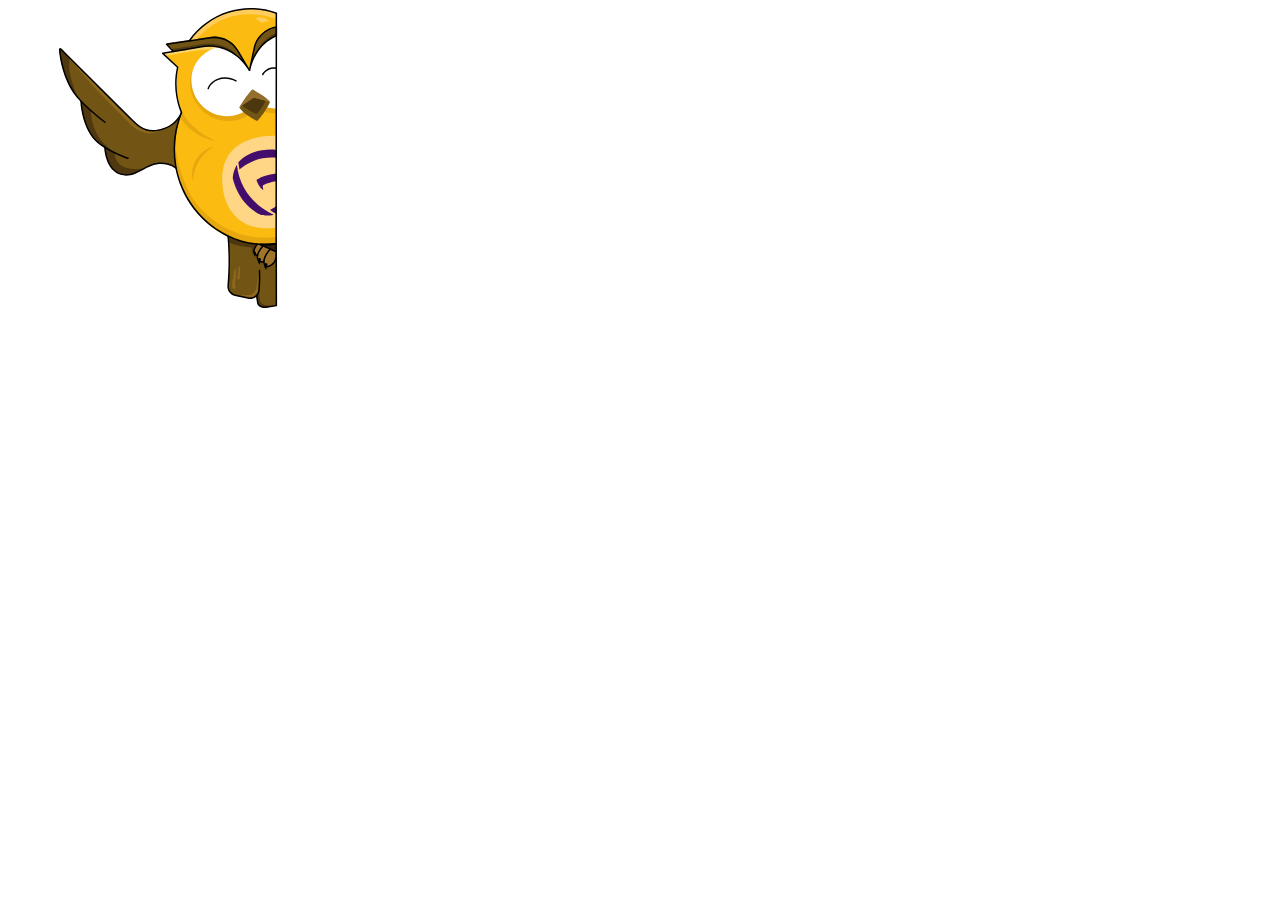
<file: greetting-owl/index.html>
<!DOCTYPE html>
<html lang="en">
  <head>
    <meta charset="UTF-8" />
    <meta http-equiv="X-UA-Compatible" content="IE=edge" />
    <meta name="viewport" content="width=device-width, initial-scale=1.0" />
    <title>Document</title>
    <link rel="stylesheet" href="style.css" />
  </head>
  <body>
    <svg
      width="400"
      height="300"
      viewBox="0 0 1200 1200"
      fill="none"
      xmlns="http://www.w3.org/2000/svg"
    >
      <path
        id="Vector"
        d="M1033.83 920.2L840.55 914L846.85 1009.54L841 1119.18C841 1119.18 837.19 1152.18 900.4 1155.91L929.75 1161.35L954.19 1149.84L960.42 1183.91L970.91 1193.46L988.91 1197.67L1033.41 1190.24L1033.84 1040.32L1033.83 920.2Z"
        fill="#725514"
      />
      <g id="right-wing">
        <path
          id="Vector_2"
          d="M649.82 430.38L618.93 464.24C618.93 464.24 532.2 522.36 472.29 463.24L326.68 318.74L176 168.54C175.245 167.79 174.294 167.269 173.255 167.038C172.216 166.807 171.134 166.875 170.132 167.234C169.131 167.593 168.251 168.228 167.596 169.066C166.941 169.905 166.537 170.911 166.43 171.97V171.97C166.43 171.97 172.85 293.24 254.84 375.44L252.35 383L260.7 427.91L276.11 475.08C276.11 475.08 296.32 531.26 350.39 559.19L349.39 573.95L362.13 620.58C362.13 620.58 398.46 706.66 497.41 645.85C497.41 645.85 566.34 595.78 632.83 638.53"
          fill="#725514"
        />
        <path
          id="Vector_3"
          d="M291.3 410C291.3 410 285.91 542.63 425.3 595.6L338.08 552.69C338.08 552.69 265.78 517.14 252.35 383L250.35 370.87L291.3 410Z"
          fill="#4F3810"
        />
        <path
          id="Vector_4"
          d="M243 362.75C243 362.75 193 268.81 207 198.18L171.83 164.37L167.65 163.25L166.53 172.54L173.53 221.22L198.45 295.59L228.56 344.69L243 362.75Z"
          fill="#4F3810"
        />
        <path
          id="Vector_5"
          d="M506.89 640C506.89 640 390.63 666.24 386.25 578.76L347.7 560.16L351.77 584.53C351.77 584.53 364.15 683.31 457.25 664L491.39 649.41L506.89 640Z"
          fill="#4F3810"
        />
        <path
          id="Vector_6"
          d="M576.62 485.27C576.62 485.27 519.94 527.38 457.25 472.41C457.25 472.41 339.59 354.81 302.15 313.93C272.41 281.45 187.57 180.12 187.57 180.12L319.5 312.17L436.09 427.76L469.93 461.13C469.93 461.13 519.82 509.92 576.62 485.27Z"
          fill="#8E681C"
        />
        <path
          id="Vector_7"
          d="M539.75 494.07C498.38 494.07 473.6 469.37 456.47 452.3C399.14 395.16 251.93 248.48 191 187.74L169.67 166.49C171.82 191.64 182.97 278.89 233.67 346.73C266.58 390.73 349.32 454.11 350.15 454.73C350.722 455.231 351.082 455.931 351.158 456.687C351.234 457.444 351.02 458.201 350.559 458.806C350.098 459.411 349.424 459.818 348.674 459.945C347.925 460.072 347.155 459.909 346.52 459.49C345.68 458.85 262.29 394.97 228.88 350.31C177.19 281.2 165.88 192.55 163.61 167.03C163.489 165.795 163.755 164.553 164.369 163.475C164.984 162.397 165.917 161.536 167.041 161.011C168.165 160.485 169.425 160.322 170.646 160.542C171.867 160.762 172.99 161.355 173.86 162.24L195.2 183.5L460.69 448.05C479.45 466.75 507.79 494.98 557.87 486.5C633.6 473.65 650.87 417.28 651.05 416.71C651.312 415.998 651.834 415.411 652.51 415.069C653.187 414.726 653.969 414.652 654.698 414.863C655.427 415.073 656.049 415.552 656.439 416.203C656.829 416.854 656.958 417.628 656.8 418.37C656.63 418.98 638.45 478.9 558.88 492.37C552.562 493.47 546.163 494.039 539.75 494.07Z"
          fill="black"
        />
        <path
          id="Vector_8"
          d="M440.09 603.84C439.781 603.842 439.474 603.795 439.18 603.7C438.47 603.47 367.88 580.61 319.18 540.7C255.77 488.79 249.5 378.87 249.26 374.22C249.24 373.826 249.298 373.432 249.431 373.061C249.564 372.689 249.768 372.347 250.033 372.055C250.297 371.762 250.617 371.525 250.973 371.356C251.33 371.187 251.716 371.09 252.11 371.07C252.504 371.05 252.898 371.108 253.269 371.241C253.641 371.374 253.983 371.578 254.275 371.843C254.568 372.107 254.805 372.427 254.974 372.783C255.143 373.14 255.24 373.526 255.26 373.92C255.32 375.03 261.65 485.85 322.99 536.06C370.8 575.27 440.31 597.77 441 598C441.669 598.227 442.236 598.683 442.601 599.287C442.967 599.891 443.108 600.605 442.999 601.302C442.89 602 442.539 602.637 442.007 603.101C441.475 603.565 440.796 603.827 440.09 603.84Z"
          fill="black"
        />
        <path
          id="Vector_9"
          d="M432.57 670.82C424.99 670.813 417.453 669.691 410.2 667.49C348.96 649.09 344.68 561.21 344.52 557.49C344.49 556.698 344.775 555.926 345.313 555.343C345.851 554.76 346.598 554.414 347.39 554.38C348.183 554.347 348.956 554.63 349.54 555.166C350.125 555.702 350.474 556.448 350.51 557.24C350.51 558.11 354.78 644.6 411.93 661.77C443.54 671.26 469.57 657.33 497.13 642.58C516.13 632.41 535.78 621.89 557.73 619.29C606.01 613.56 633.45 637.76 634.6 638.79C634.926 639.042 635.197 639.359 635.396 639.721C635.594 640.083 635.716 640.482 635.753 640.893C635.79 641.304 635.742 641.718 635.612 642.11C635.482 642.502 635.272 642.862 634.996 643.169C634.721 643.476 634.384 643.723 634.009 643.894C633.633 644.065 633.226 644.157 632.814 644.163C632.401 644.17 631.991 644.091 631.611 643.932C631.23 643.774 630.886 643.538 630.6 643.24C630.25 642.93 603.8 619.88 558.45 625.24C537.61 627.7 518.45 637.95 499.97 647.85C478.78 659.18 457 670.82 432.57 670.82Z"
          fill="black"
        />
      </g>
      <path
        id="color-skin"
        d="M1033.24 20.49C966.07 -2.91 910.7 3.5 910.7 3.5C753.83 21.77 689 131.61 689 131.61L597.58 145.68L624 174.81L582 182L642 237.47C628.425 297.876 633.752 360.994 657.26 418.27C630.72 482.64 621.26 556.1 633.79 631.27C667.79 834.92 841.9 974.27 1033.09 942.39L1033.24 20.49Z"
        fill="#FBBB10"
      />
      <g id="eyes">
        <g id="Group" opacity="0.6">
          <path
            id="Vector_10"
            d="M1033.24 420.58C965.07 423.67 892.5 369.82 879 288.76C969.86 297.22 966.43 211.86 988.45 121.2C1004.89 118.46 1016.77 117.78 1033.28 119.65L1033.24 420.58Z"
            fill="#D89A0F"
          />
        </g>
        <g id="Group_2" opacity="0.6">
          <path
            id="Vector_11"
            d="M689.73 320.36C704 405.68 782.25 463.7 864.56 450C946.87 436.3 1002 355.9 987.8 270.59C904.61 308.11 879.02 234.12 828.74 155.59C746.43 169.29 675.48 235.05 689.73 320.36Z"
            fill="#D89A0F"
          />
        </g>
        <path
          id="Vector_12"
          d="M1033.24 401.52C1020.82 402.094 1008.39 401.048 996.24 398.41C1000.75 389.57 1004.34 383.33 1006.04 374.33L940.8 338.19L889.85 390.71C894.39 398.71 900.85 406.26 907.94 413.16C892.926 422.201 876.332 428.31 859.04 431.16C781.92 444.04 708.77 390.84 695.65 312.31C683.06 237 731 172.51 803.12 155.57C857.12 169.47 902.77 201.43 925.99 249.49C932.34 196.49 967.29 151.06 1013.8 120.39C1021.58 115.33 1026.63 112.62 1033.39 110.32L1033.24 401.52Z"
          fill="white"
        />
        <path
          id="Vector_13"
          d="M761.07 325.31C760.73 325.315 760.392 325.261 760.07 325.15C759.319 324.893 758.7 324.349 758.35 323.636C757.999 322.924 757.946 322.102 758.2 321.35C763.7 305.24 779.02 290.5 798.2 282.87C821.64 273.53 848.41 275.66 873.58 288.87C874.235 289.266 874.713 289.897 874.918 290.634C875.123 291.371 875.039 292.158 874.683 292.835C874.326 293.512 873.725 294.027 873.001 294.275C872.278 294.523 871.487 294.486 870.79 294.17C847.2 281.79 822.2 279.76 800.41 288.44C782.84 295.44 768.85 308.8 763.9 323.29C763.697 323.879 763.315 324.39 762.808 324.752C762.3 325.114 761.693 325.309 761.07 325.31Z"
          fill="black"
        />
        <path
          id="Vector_14"
          d="M979.08 269.1C978.603 269.097 978.133 268.981 977.71 268.76C977.014 268.395 976.489 267.772 976.247 267.024C976.006 266.276 976.068 265.463 976.42 264.76C976.59 264.43 993.7 232.25 1032.02 238.2C1032.43 238.231 1032.83 238.347 1033.2 238.541C1033.57 238.735 1033.89 239.003 1034.15 239.327C1034.4 239.652 1034.59 240.026 1034.7 240.426C1034.8 240.826 1034.82 241.244 1034.76 241.653C1034.7 242.062 1034.55 242.453 1034.33 242.803C1034.1 243.152 1033.81 243.451 1033.47 243.682C1033.12 243.913 1032.74 244.07 1032.33 244.144C1031.92 244.217 1031.5 244.206 1031.1 244.11C997 238.81 981.89 267.22 981.74 267.51C981.483 267.992 981.1 268.395 980.631 268.675C980.162 268.955 979.626 269.102 979.08 269.1V269.1Z"
          fill="black"
        />
      </g>
      <g id="body">
        <path
          id="Vector_15"
          d="M620.89 170.2L594.4 141.06L791 111.65L827.92 121.42L856.75 139.85C856.75 139.85 872.5 149.85 907.31 215.15C907.31 215.15 837.4 135.15 745.37 149.15L620.89 170.2Z"
          fill="#725514"
        />
        <path
          id="Vector_16"
          d="M1033.39 108.32C1033.39 108.32 980.28 122.32 934.11 212.67L947.57 145C947.57 145 967.07 86.42 1033.23 73.67L1033.39 108.32Z"
          fill="#725514"
        />
        <path
          id="Vector_17"
          d="M1033.4 942.45L1033.06 974.67L968.38 945.87L1033.4 942.45Z"
          fill="#33230A"
        />
        <path
          id="Vector_18"
          d="M1031.12 974.67L1021.33 969.45L964.1 945.63L954.83 944.96L942.54 973.39L948.13 984.92L955.73 988.26L959.32 1006.88L968.44 1014.99L984.15 1015.78L989.88 1034.2L1002.49 1032.45C1002.49 1032.45 1032.33 1028.15 1035.26 983.4"
          fill="#A0752A"
        />
        <g id="Group_3" opacity="0.6">
          <path
            id="Vector_19"
            d="M652.38 441.9C652.38 441.9 695.11 516.41 793.73 532.16C793.73 532.16 657.24 484.38 635.31 353.09L644.14 391.56L654.64 421.48L652.38 441.9Z"
            fill="#D89A0F"
          />
        </g>
        <g id="Group_4" opacity="0.6">
          <path
            id="Vector_20"
            d="M1033.4 942.45C939.94 953.1 852 932.87 771.24 869.29C641 766.72 627 609.25 627 609.25L626.28 534.53C626.28 534.53 642.5 695 719.2 788.87C800.2 888.02 926.2 933.33 1033.2 914.98"
            fill="#D89A0F"
          />
        </g>
        <path
          id="Vector_21"
          d="M962.05 38.35C967.94 37.55 973.93 38.3 979.8 39.26C982.362 39.6311 984.898 40.1689 987.39 40.87C991.928 42.2442 996.105 44.6076 999.62 47.79C1000.47 48.4971 1001.16 49.3853 1001.62 50.39C1001.84 50.8997 1001.92 51.4614 1001.84 52.0124C1001.76 52.5634 1001.54 53.0819 1001.18 53.51C1000.68 53.9581 1000.08 54.2683 999.42 54.41C993.63 56.12 987.26 54.85 981.51 56.7C978.76 57.58 975.93 59.19 973.16 58.38C971.691 57.8274 970.375 56.9327 969.32 55.77C965.46 52.09 961.58 47.96 956.4 46.65C955.351 46.4887 954.336 46.1505 953.4 45.65C952.52 45.06 951.61 43.48 954.56 40.87C955.51 40.07 960.1 38.62 962.05 38.35Z"
          fill="#FFCD5C"
        />
        <path
          id="Vector_22"
          d="M612.41 164.88L737.67 144C759 140.436 780.831 141.249 801.837 146.387C822.843 151.525 842.584 160.883 859.86 173.89L896 207.92C896 207.92 820.81 134.48 721.53 156.79L620.89 174.2L612.41 164.88Z"
          fill="#4F3912"
        />
        <path
          id="Vector_23"
          d="M1033.24 111.84C970.93 142.05 941 200.41 941 200.41L965.28 156.24C982.2 131.291 1005.79 111.594 1033.35 99.39L1033.24 111.84Z"
          fill="#4F3912"
        />
        <path
          id="Vector_24"
          d="M874.21 1150.17L919.77 1148.45C927.822 1148.15 935.53 1145.11 941.623 1139.84C947.716 1134.56 951.832 1127.37 953.29 1119.45L963.29 1052.45L967.18 1113.2L960.18 1141.1L945.18 1156.73L923.82 1160.29L874.21 1150.17Z"
          fill="#8E681C"
        />
        <path
          id="Vector_25"
          d="M964.91 1124.94C964.91 1124.94 964.73 1173.17 973.91 1181.21C989.42 1194.84 1033.43 1190.21 1033.43 1190.21L988.93 1197.64L967 1191.26L959 1178.39L954.23 1149.84L964.91 1124.94Z"
          fill="#4F3810"
        />
        <path
          id="Vector_26"
          d="M842.32 937.33C842.32 937.33 857.59 946.8 894.07 953.41C911.863 956.458 929.81 958.525 947.83 959.6L956.58 944L880.24 932L840.62 915.13L842.32 937.33Z"
          fill="#4F3810"
        />
        <path
          id="Vector_27"
          d="M861.29 1080.82C859.85 1085.57 858.07 1090.25 857.23 1095.14C856.16 1101.41 856.68 1107.83 857.23 1114.14C857.53 1117.75 858.38 1122.14 861.81 1123.3C865.5 1124.57 869.24 1120.74 869.81 1116.87C870.38 1113 868.87 1109.17 868.22 1105.32C866.83 1097.2 869.09 1088.96 870.48 1080.84C871.3 1076.04 875.05 1042.51 868.38 1043.62C861.71 1044.73 862.88 1075.52 861.29 1080.82Z"
          fill="#8E681C"
        />
        <path
          id="Vector_28"
          d="M887.87 1038.54C889.37 1051.2 887.75 1063.98 887.15 1076.72C887.03 1079.25 886.74 1081.91 885.23 1083.95C883.72 1085.99 880.6 1087.01 878.59 1085.48C876.58 1083.95 876.65 1081.3 877.03 1078.99C877.41 1076.68 878.03 1074.69 878.49 1072.55C879.23 1069.36 879.77 1066.13 880.21 1062.88C881.03 1056.78 881.491 1050.64 881.59 1044.49C881.59 1041.01 881.32 1035.94 883.59 1035.14C887.09 1033.88 887.75 1037.53 887.87 1038.54Z"
          fill="#8E681C"
        />
        <path
          id="Vector_29"
          d="M1033.24 43.56C995 30.17 936.73 17.84 869.66 31.27C768.75 51.48 715.82 126.05 715.82 126.05L689 131.61C743.83 33 862.42 11.11 862.42 11.11C928.81 -6.18999 989.42 4.68001 1033.42 20.66L1033.24 43.56Z"
          fill="#FFCD5C"
        />
        <path
          id="Vector_30"
          d="M937.1 956.43C937.1 956.43 928.18 986.51 953.33 988.86L943.5 966.36L952 956.08L937.1 956.43Z"
          fill="#4F3810"
        />
        <g id="Group_5" opacity="0.38">
          <path
            id="Vector_31"
            d="M1033.37 125.81C1015.37 134.3 997.03 146.6 978.37 163.65C942.9 196 926 249.49 926 249.49C926 249.49 903.23 211.66 839.41 179.49C793.18 156.15 714.68 170.38 714.68 170.38L591.6 190.9L576.15 181.4L625 174C825.91 129.26 843.94 169.08 896 208C905.39 215 926.44 243.61 926.44 243.61C947.76 159.43 1001.14 124.08 1033.36 109.83L1033.37 125.81Z"
            fill="white"
          />
        </g>
        <path
          id="Vector_32"
          d="M926 252.48C925.485 252.479 924.978 252.344 924.53 252.09C924.082 251.836 923.706 251.471 923.44 251.03L920.22 245.7C877.95 177.7 816.91 163.19 816.29 163.05L816.06 162.99C789.607 154.832 761.604 153.019 734.32 157.7L664.83 169.7C664.43 169.798 664.013 169.813 663.607 169.743C663.2 169.673 662.813 169.52 662.468 169.294C662.124 169.068 661.829 168.773 661.604 168.427C661.378 168.082 661.226 167.694 661.157 167.288C661.088 166.881 661.104 166.465 661.203 166.065C661.302 165.664 661.483 165.289 661.734 164.962C661.985 164.634 662.3 164.362 662.661 164.162C663.022 163.963 663.42 163.839 663.83 163.8L733.32 151.8C761.501 146.968 790.423 148.831 817.75 157.24C820.38 157.87 858.75 167.71 895.75 204.97L876.15 172.41C865.891 154.509 850.492 140.102 831.949 131.055C813.406 122.008 792.573 118.738 772.15 121.67L600.38 147.2L623.1 172.2C623.539 172.799 623.74 173.54 623.664 174.278C623.589 175.017 623.242 175.702 622.69 176.199C622.139 176.697 621.423 176.973 620.68 176.973C619.938 176.973 619.221 176.697 618.67 176.2L592.18 147.07C591.81 146.668 591.557 146.173 591.449 145.638C591.34 145.102 591.379 144.548 591.562 144.033C591.745 143.519 592.065 143.064 592.488 142.718C592.91 142.372 593.42 142.148 593.96 142.07L771.18 115.72C792.792 112.606 814.841 116.054 834.47 125.618C854.099 135.182 870.403 150.421 881.27 169.36L925.32 242.55C926.42 244.31 927.507 246.11 928.58 247.95C928.843 248.405 928.982 248.922 928.982 249.448C928.982 249.974 928.844 250.491 928.582 250.946C928.32 251.402 927.942 251.781 927.487 252.045C927.032 252.309 926.516 252.449 925.99 252.45L926 252.48Z"
          fill="black"
        />
        <path
          id="Vector_33"
          d="M637.11 239.38L637.09 239.36L640.51 234.45L637.11 239.38Z"
          fill="black"
        />
        <path
          id="Vector_34"
          d="M926 252.49C925.795 252.486 925.591 252.462 925.39 252.42C924.616 252.256 923.938 251.794 923.503 251.133C923.069 250.471 922.913 249.665 923.07 248.89C923.37 247.4 923.69 245.89 924.07 244.44L942.32 159.13C950.32 116.67 987.48 81.13 1032.75 72.7C1033.18 72.6212 1033.62 72.6376 1034.05 72.7482C1034.47 72.8587 1034.87 73.0607 1035.2 73.3399C1035.54 73.6192 1035.81 73.9689 1036 74.3645C1036.19 74.7601 1036.29 75.1921 1036.29 75.63L1036.44 110.3C1036.44 110.883 1036.28 111.455 1035.96 111.945C1035.65 112.435 1035.19 112.823 1034.66 113.06C1023.09 118.162 1012.11 124.499 1001.9 131.96C1001.84 132.003 1001.78 132.044 1001.72 132.08C1001.17 132.43 947.72 166.66 929.92 245.72L928.98 250.12C928.834 250.799 928.458 251.406 927.914 251.838C927.371 252.271 926.694 252.501 926 252.49V252.49ZM1030.26 79.3C988.97 88.4 955.46 121.3 948.13 160.3L940 198.18C963 150.54 996.15 128.5 998.35 127.07C1008.35 119.763 1019.07 113.501 1030.35 108.38L1030.26 79.3Z"
          fill="black"
        />
        <path
          id="Vector_35"
          d="M928 1164.11C925.205 1164.11 922.419 1163.81 919.69 1163.21L868.13 1151.91C858.894 1149.85 850.718 1144.51 845.12 1136.88C839.522 1129.25 836.882 1119.85 837.69 1110.42C847.35 998.61 837.69 915.2 837.55 914.37C837.47 913.965 837.474 913.547 837.562 913.143C837.651 912.739 837.822 912.358 838.065 912.024C838.308 911.689 838.617 911.408 838.974 911.199C839.33 910.99 839.726 910.857 840.137 910.807C840.547 910.758 840.963 910.795 841.359 910.914C841.755 911.033 842.122 911.233 842.436 911.501C842.751 911.769 843.007 912.099 843.189 912.471C843.37 912.842 843.473 913.247 843.49 913.66C843.59 914.49 853.37 998.47 843.66 1110.93C842.971 1118.91 845.202 1126.87 849.937 1133.33C854.673 1139.79 861.592 1144.31 869.41 1146.06L920.97 1157.36C925.503 1158.34 930.193 1158.36 934.734 1157.41C939.274 1156.46 943.563 1154.56 947.32 1151.84C951.078 1149.12 954.219 1145.64 956.54 1141.62C958.861 1137.6 960.309 1133.14 960.79 1128.53C963.11 1106.45 963.79 1080.09 962.95 1050.2C962.939 1049.81 963.005 1049.41 963.146 1049.05C963.286 1048.68 963.498 1048.34 963.769 1048.05C964.039 1047.77 964.364 1047.54 964.723 1047.38C965.083 1047.21 965.471 1047.13 965.865 1047.12C966.661 1047.09 967.433 1047.39 968.011 1047.93C968.298 1048.2 968.528 1048.53 968.689 1048.89C968.85 1049.25 968.939 1049.64 968.95 1050.03C969.84 1080.18 969.11 1106.81 966.77 1129.15C965.781 1138.74 961.273 1147.63 954.117 1154.09C946.961 1160.56 937.663 1164.14 928.02 1164.15L928 1164.11Z"
          fill="black"
        />
        <path
          id="Vector_36"
          d="M988.33 1200C971.57 1200 958.25 1192.42 956.33 1180.74L951.25 1150.33C951.155 1149.56 951.36 1148.79 951.821 1148.17C952.283 1147.55 952.965 1147.13 953.727 1147C954.488 1146.88 955.27 1147.05 955.91 1147.48C956.549 1147.91 956.997 1148.57 957.16 1149.33L962.23 1179.75C963.94 1189.95 979.92 1196.13 997.12 1193.26L1030.44 1187.7L1030.1 982.7C1030.1 981.904 1030.42 981.141 1030.98 980.579C1031.54 980.016 1032.3 979.7 1033.1 979.7V979.7C1033.9 979.7 1034.66 980.016 1035.22 980.579C1035.78 981.141 1036.1 981.904 1036.1 982.7L1036.44 1190.24C1036.45 1190.96 1036.2 1191.65 1035.74 1192.2C1035.29 1192.75 1034.65 1193.12 1033.94 1193.24L998.12 1199.24C994.883 1199.76 991.609 1200.01 988.33 1200Z"
          fill="black"
        />
        <path
          id="Vector_37"
          d="M993.49 1038.37C992.932 1038.37 992.386 1038.21 991.91 1037.92C991.71 1037.79 972.37 1025.35 984.56 996.4C988.71 986.56 992.76 978.4 1007.31 962.28C1007.73 961.814 1008.29 961.493 1008.91 961.362C1009.52 961.231 1010.16 961.297 1010.74 961.55L1034.27 971.94C1034.8 972.174 1035.25 972.556 1035.57 973.04C1035.89 973.525 1036.06 974.091 1036.06 974.67V982.67C1036.06 983.23 1036.06 983.81 1036.06 984.58C1036.5 1022.11 1013.47 1034.5 994.06 1038.29C993.873 1038.34 993.682 1038.36 993.49 1038.37V1038.37ZM1010.31 967.91C997.55 982.23 993.97 989.47 990.08 998.72C981.29 1019.59 991.03 1029.61 994.19 1032.17C1018.3 1027.01 1030.37 1011.03 1030.06 984.67C1030.06 983.67 1030.06 982.96 1030.06 982.5V976.62L1010.31 967.91Z"
          fill="black"
        />
        <path
          id="Vector_38"
          d="M974.94 1018.5C969.976 1018.48 965.17 1016.75 961.32 1013.62L961.14 1013.45C939.41 990.66 976.78 950.93 978.38 949.25C978.939 948.724 979.677 948.432 980.445 948.434C981.212 948.436 981.949 948.732 982.505 949.261C983.061 949.789 983.393 950.511 983.433 951.277C983.473 952.044 983.218 952.796 982.72 953.38C982.37 953.75 947.8 990.5 965.37 1009.22C967.746 1011.05 970.592 1012.16 973.577 1012.44C976.562 1012.71 979.562 1012.13 982.23 1010.76C982.941 1010.46 983.741 1010.45 984.462 1010.72C985.184 1010.99 985.772 1011.54 986.104 1012.23C986.436 1012.93 986.487 1013.73 986.246 1014.46C986.005 1015.19 985.491 1015.81 984.81 1016.17C981.738 1017.68 978.364 1018.48 974.94 1018.5V1018.5Z"
          fill="black"
        />
        <path
          id="Vector_39"
          d="M994.27 1020.59C995.158 1020.95 995.95 1021.51 996.581 1022.23C997.212 1022.95 997.665 1023.81 997.904 1024.74C998.142 1025.67 998.159 1026.64 997.953 1027.58C997.748 1028.51 997.325 1029.39 996.72 1030.13C996.185 1030.81 995.694 1031.53 995.25 1032.27C992.81 1036.27 992.68 1041.1 995.17 1047.11C992.761 1045.99 990.668 1044.29 989.08 1042.16C987.196 1039.61 985.955 1036.64 985.464 1033.51C984.973 1030.37 985.246 1027.17 986.26 1024.16C986.525 1023.38 986.948 1022.67 987.501 1022.06C988.055 1021.45 988.728 1020.96 989.478 1020.62C990.228 1020.28 991.04 1020.1 991.863 1020.09C992.685 1020.08 993.501 1020.24 994.26 1020.56L994.27 1020.59Z"
          fill="black"
        />
        <path
          id="Vector_40"
          d="M968.08 1000.3C968.968 1000.66 969.758 1001.22 970.388 1001.95C971.018 1002.67 971.47 1003.53 971.707 1004.45C971.945 1005.38 971.961 1006.35 971.755 1007.29C971.549 1008.22 971.126 1009.1 970.52 1009.84C969.993 1010.53 969.502 1011.24 969.05 1011.98C966.62 1015.98 966.48 1020.82 968.97 1026.83C966.557 1025.69 964.465 1023.98 962.88 1021.83C960.993 1019.28 959.751 1016.31 959.26 1013.18C958.769 1010.04 959.044 1006.84 960.06 1003.83C960.324 1003.05 960.746 1002.33 961.299 1001.72C961.852 1001.11 962.525 1000.62 963.275 1000.29C964.025 999.947 964.838 999.766 965.661 999.755C966.484 999.744 967.301 999.902 968.06 1000.22L968.08 1000.3Z"
          fill="black"
        />
        <path
          id="Vector_41"
          d="M949.49 975C950.158 975.271 950.752 975.696 951.227 976.239C951.701 976.782 952.041 977.428 952.22 978.126C952.399 978.824 952.411 979.555 952.257 980.259C952.102 980.963 951.785 981.621 951.33 982.18C950.928 982.692 950.56 983.229 950.23 983.79C948.39 986.79 948.29 990.43 950.17 994.96C948.357 994.113 946.78 992.832 945.58 991.23C944.167 989.31 943.237 987.079 942.868 984.724C942.499 982.369 942.702 979.96 943.46 977.7C943.663 977.118 943.982 976.584 944.397 976.13C944.813 975.675 945.317 975.31 945.878 975.057C946.439 974.803 947.046 974.667 947.662 974.655C948.278 974.644 948.89 974.758 949.46 974.99L949.49 975Z"
          fill="black"
        />
        <g id="Group_6" opacity="0.6">
          <path
            id="Vector_42"
            d="M700.4 692.88C688.34 649.71 705.52 601.1 741.49 574.4C753.22 565.51 766.42 558.6 780.49 555.04C768.771 562.851 757.789 571.714 747.68 581.52C715.87 612.32 703.15 649.41 700.42 692.88H700.4Z"
            fill="#D89A0F"
          />
        </g>
        <path
          id="Vector_43"
          d="M1033.24 877.68C916.53 897.17 837.84 832.79 820.76 730.51C803.68 628.23 837.61 539.63 967.22 515.7C990.78 511.36 1033.22 511.36 1033.22 511.36L1033.24 877.68Z"
          fill="#FFD685"
        />
        <path
          id="Vector_44"
          d="M875.66 627.14C891.14 776.92 1023.36 826.73 1023.36 826.73C1014.75 829.027 1005.87 830.163 996.96 830.11C986.6 830.11 972.7 827.94 972.7 827.94C877.7 784.86 858.87 679.11 858.87 679.11C860.56 660.75 866.294 642.992 875.66 627.11V627.14Z"
          fill="#430E6B"
        />
        <path
          id="Vector_45"
          d="M1033.24 662.36C976.84 668.67 953.77 688.49 953.77 688.49C962.84 718.94 982 729 982 729C977.48 714.72 980.18 709.34 980.18 709.34C996.728 700.797 1014.68 695.312 1033.18 693.15L1033.24 662.36Z"
          fill="#430E6B"
        />
        <path
          id="Vector_46"
          d="M1033.24 823.32C1033.24 823.32 1016.96 816.94 1008.04 807.32C1008.04 807.32 1019.38 802.7 1033.24 792.16V823.32Z"
          fill="#430E6B"
        />
        <path
          id="Vector_47"
          d="M1033.1 598.84C1017.81 597.21 999.96 597.65 978.38 601.14C926.46 609.52 885.88 646.29 885.88 646.29L881.22 618.35C881.22 618.35 910.98 578.85 975.43 569.11C997.99 565.7 1017.17 565.67 1033.21 567.51L1033.1 598.84Z"
          fill="#430E6B"
        />
        <path
          id="Vector_48"
          d="M986.09 949.09C912.49 949.09 837.59 923.45 774.87 875.82C696.3 816.15 644 729.28 627.64 631.23C615.47 558.4 623.49 484.59 650.82 417.7C642.404 396.953 636.298 375.343 632.61 353.26C626.155 314.988 627.137 275.831 635.5 237.93L576.81 183.63C576.404 183.249 576.113 182.763 575.968 182.225C575.823 181.688 575.83 181.121 575.989 180.588C576.148 180.055 576.452 179.576 576.867 179.206C577.282 178.835 577.792 178.587 578.34 178.49L663.8 163.77C664.554 163.698 665.308 163.914 665.91 164.375C666.511 164.836 666.916 165.508 667.043 166.255C667.17 167.002 667.009 167.77 666.593 168.403C666.177 169.037 665.536 169.489 664.8 169.67L585.31 183.36L640.81 234.71C641.196 235.067 641.481 235.519 641.637 236.021C641.794 236.523 641.815 237.057 641.7 237.57C628.258 297.374 633.533 359.865 656.81 416.57C657.11 417.3 657.11 418.12 656.81 418.85C629.55 485 621.49 558.1 633.54 630.24C666.11 825.24 847.16 966.5 1029.63 939.99L1030.4 22.77C969.186 1.27785 902.623 0.388021 840.857 20.2362C779.09 40.0843 725.506 79.582 688.27 132.71C688.056 133.059 687.773 133.36 687.439 133.595C687.104 133.83 686.725 133.995 686.325 134.078C685.924 134.161 685.511 134.162 685.11 134.08C684.71 133.998 684.33 133.835 683.995 133.6C683.66 133.366 683.376 133.066 683.161 132.718C682.946 132.37 682.804 131.982 682.745 131.577C682.685 131.173 682.709 130.76 682.815 130.365C682.921 129.97 683.106 129.601 683.36 129.28C721.558 74.7806 776.613 34.3501 840.046 14.2151C903.48 -5.91994 971.774 -4.64273 1034.41 17.85C1034.99 18.0563 1035.5 18.4381 1035.86 18.943C1036.22 19.4478 1036.41 20.0511 1036.41 20.67L1035.64 942.57C1035.64 943.283 1035.38 943.972 1034.91 944.513C1034.45 945.054 1033.8 945.411 1033.1 945.52C1017.54 947.907 1001.83 949.101 986.09 949.09V949.09Z"
          fill="black"
        />
        <path
          id="Vector_49"
          d="M1033.06 977.67C1032.64 977.668 1032.22 977.579 1031.84 977.41L967.16 948.6C966.53 948.317 966.016 947.825 965.706 947.208C965.397 946.59 965.31 945.884 965.46 945.21C965.612 944.533 965.995 943.93 966.542 943.504C967.089 943.077 967.767 942.853 968.46 942.87C968.71 942.87 993.58 943.46 1002.11 943.17C1021.11 942.51 1031.75 939.7 1031.85 939.67C1032.29 939.551 1032.75 939.535 1033.2 939.622C1033.65 939.708 1034.07 939.896 1034.44 940.171C1034.8 940.446 1035.1 940.801 1035.3 941.208C1035.51 941.615 1035.62 942.064 1035.63 942.52L1036.07 974.63C1036.07 975.426 1035.75 976.189 1035.19 976.751C1034.63 977.314 1033.87 977.63 1033.07 977.63L1033.06 977.67ZM983.06 949.14L1030 970L1029.68 946.26C1020.65 947.927 1011.49 948.884 1002.31 949.12C998.08 949.3 990.2 949.24 983.08 949.14H983.06Z"
          fill="black"
        />
        <path
          id="Vector_50"
          d="M958.33 991.61H958.15C954.314 991.409 950.612 990.13 947.47 987.92C930.14 973.6 953.47 944.48 954.47 943.25C954.696 942.892 954.996 942.585 955.349 942.351C955.702 942.116 956.101 941.959 956.519 941.89C956.937 941.821 957.365 941.841 957.775 941.95C958.184 942.058 958.566 942.252 958.896 942.519C959.225 942.786 959.494 943.119 959.685 943.497C959.876 943.876 959.985 944.29 960.005 944.714C960.024 945.137 959.953 945.56 959.797 945.954C959.641 946.348 959.404 946.704 959.1 947C958.89 947.26 938.5 972.73 951.22 983.24C953.405 984.653 955.922 985.47 958.52 985.61C959.316 985.635 960.069 985.975 960.614 986.556C961.158 987.136 961.45 987.909 961.425 988.705C961.4 989.501 961.06 990.254 960.479 990.799C959.899 991.343 959.126 991.635 958.33 991.61V991.61Z"
          fill="black"
        />
        <path
          id="Vector_51"
          d="M981.73 948.91C974.73 948.91 968.87 948.91 968.36 948.91C967.564 948.91 966.801 948.594 966.239 948.031C965.676 947.469 965.36 946.706 965.36 945.91C965.36 945.114 965.676 944.351 966.239 943.789C966.801 943.226 967.564 942.91 968.36 942.91V942.91C968.63 942.91 995.26 943.11 1003.78 942.66C1013.25 942.168 1022.69 941.166 1032.06 939.66C1032.81 939.584 1033.57 939.795 1034.17 940.251C1034.77 940.706 1035.18 941.374 1035.32 942.118C1035.45 942.863 1035.29 943.63 1034.89 944.267C1034.48 944.903 1033.84 945.361 1033.11 945.55C1023.51 947.114 1013.83 948.146 1004.11 948.64C999.47 948.85 989.84 948.91 981.73 948.91Z"
          fill="black"
        />
      </g>
      <g id="tail">
        <path
          id="Vector_52"
          d="M893.69 391.32L941.12 357.08L993.8 370.66L955.16 438.9L893.69 391.32Z"
          fill="#4C370E"
        />
        <path
          id="Vector_53"
          d="M885.07 397.42C885.07 397.42 894.87 380.42 906.43 363.91C919.88 344.75 937.58 325.29 937.58 325.29C952.542 332.803 966.881 341.497 980.46 351.29C990.227 358.396 999.455 366.214 1008.07 374.68L943.75 359.34L885.07 397.42Z"
          fill="#936F2E"
        />
        <path
          id="Vector_54"
          d="M1008.07 374.67C991.37 415.79 956.64 452.14 956.64 452.14C900.52 425.64 885.07 397.42 885.07 397.42L895.77 390.47C895.77 390.47 926.22 413.65 953.86 423.96C953.86 423.96 975.11 404.58 991.5 370.72L1008.07 374.67Z"
          fill="#725514"
        />
      </g>
    </svg>
  </body>
</html>
</file>
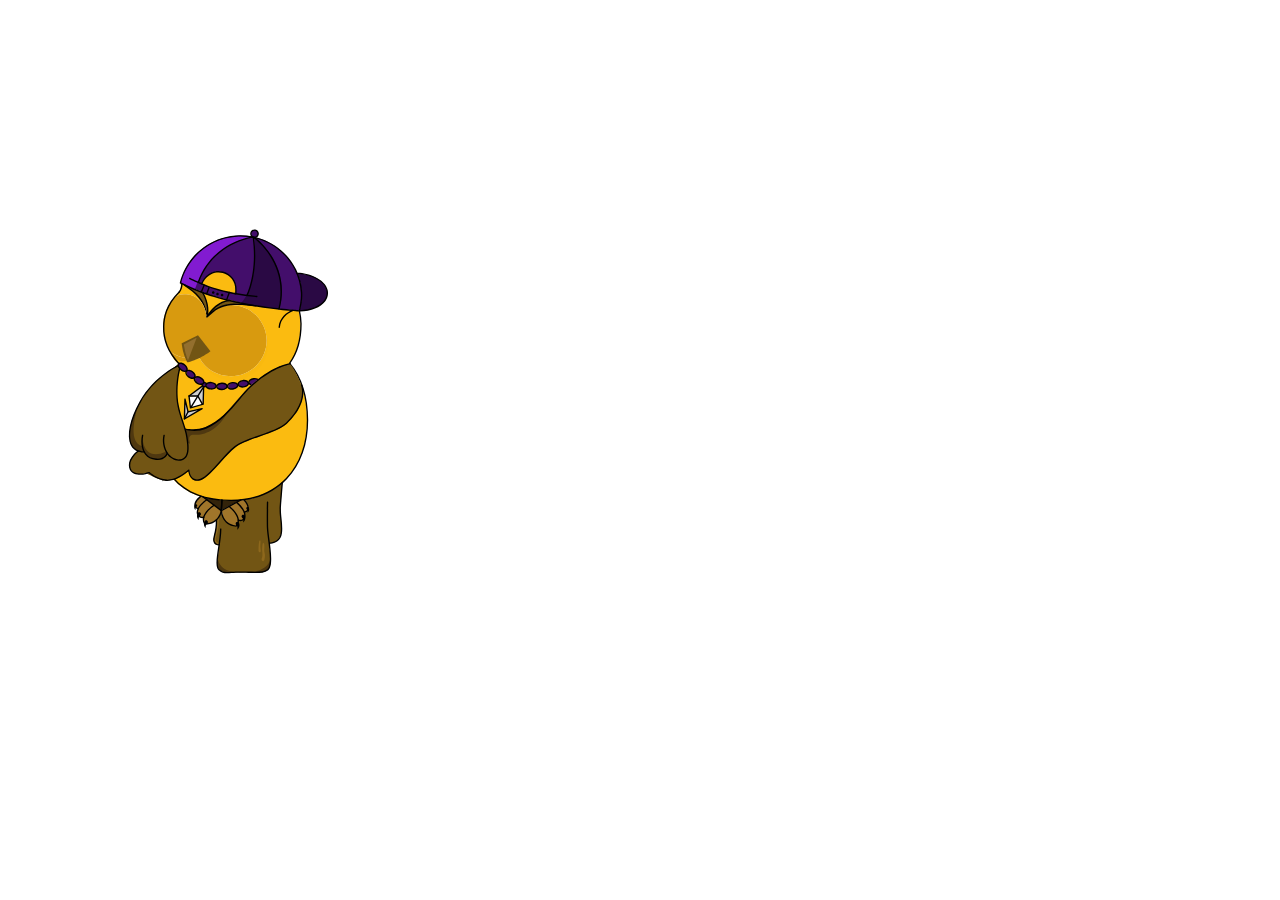
<file: spending-owl/index.html>
<!DOCTYPE html>
<html lang="en">
  <head>
    <meta charset="UTF-8" />
    <meta http-equiv="X-UA-Compatible" content="IE=edge" />
    <meta name="viewport" content="width=device-width, initial-scale=1.0" />
    <title>Document</title>
    <link rel="stylesheet" href="style.css" />
  </head>
  <body>
    <svg
      width="699"
      height="817"
      viewBox="0 0 699 817"
      fill="none"
      xmlns="http://www.w3.org/2000/svg"
    >
      <g id="spend-owl">
        <g id="owl" clip-path="url(#clip0_0_1)">
          <path
            id="Vector"
            d="M322 407.634C322 443.234 325.6 448.5 331 465.5C360.2 544.234 383.2 441.534 386.4 462.334C391.3 464.034 397.4 467.034 402.1 471.034C401.5 477.634 403.4 492.734 402.3 493.834C387 508.334 343 546.434 343 546.434L360.2 544.234C387.8 576.034 429.3 592.834 486.3 592.834C586.6 592.834 653.3 523.534 653.3 417.134C653.3 368.834 640.9 325.134 614.1 293.434C629.9 272.134 639.1 243.634 639.1 206.934C638.9 197.434 637.7 188.034 635.5 178.834L576.7 171.934L503.2 159.634L497.8 140.334C497.8 140.334 502.8 98.5339 466.3 92.2339C466.3 92.2339 433.8 87.6339 423.9 119.234L439.3 125.434L434 140.934L396.9 126.534L376.5 118.134C376.5 118.134 382.9 130.134 364.2 147.234C360.2 153.634 329 184.034 342 239.534C342 239.534 355.9 281.134 372.3 293.734C364.6 299.834 352.2 311.734 341.8 331.634C332.1 350.034 322 378.334 322 407.634Z"
            fill="#FBBB10"
          />
          <g id="others">
            <path
              id="Vector_2"
              d="M641.19 136.53C636.62 63.9 572.93 8.78998 498.93 13.44C470.269 15.2239 442.935 26.1461 420.936 44.6042C398.938 63.0623 383.435 88.0846 376.7 116C377.13 116.12 415.14 136.93 478.39 153.1C562.89 174.7 637.74 177.46 636.39 176.96C639.69 164.06 642.07 150.48 641.19 136.53ZM497.62 131.47L497.46 140.13C449.34 131.77 422.8 118.65 422.8 118.65L425.69 112.92C429.586 105.16 436.023 98.9684 443.928 95.376C451.833 91.7835 460.731 91.0068 469.139 93.1752C477.547 95.3436 484.959 100.326 490.141 107.294C495.323 114.261 497.962 122.793 497.62 131.47V131.47Z"
              fill="#430E6B"
            />
            <path
              id="Vector_3"
              d="M632 95.91C632 95.91 687.07 96.64 696.86 132.52C696.86 132.52 709.75 170.66 636.65 178.59L640.65 155.08C640.65 155.08 644.15 123.19 632 95.91Z"
              fill="#2A0944"
            />
            <path
              id="Vector_4"
              d="M599.17 552.73L594.81 609.73L596.34 634.37C596.34 634.37 607.52 686.61 570.71 685.16L573.52 717.58C573.52 717.58 579.36 748.71 550.79 748.71L506.35 748.45L477.68 749.54C477.68 749.54 455.18 749.39 456.88 728.54L461.26 689C461.26 689 446.26 687 449.63 673.72C453 660.44 454.92 648 454.92 648L455.39 634.37L460.92 627.51L465.92 616.17C465.92 616.17 468.92 644.93 498.31 647.88L502.21 641.78L503.79 634.78C503.79 634.78 514.15 638.1 516.79 628.99C516.79 628.99 519.93 623.59 515.31 617.38C515.31 617.38 525.45 616.65 525.45 608.38L523.7 601.22L515.2 590L534.31 586.91L569.45 573.13L587 562.7L599.17 552.73Z"
              fill="#725514"
            />
            <path
              id="Vector_5"
              d="M425.37 137.49C425.37 137.49 441.66 167.1 435.29 188.49C435.29 188.49 431.22 151.75 391.47 124.13L408.2 130.48L425.37 137.49Z"
              fill="#725514"
            />
            <path
              id="Vector_6"
              d="M434.63 190.52C434.63 190.52 455 157.37 483.4 155.16L528.4 164.66C528.4 164.66 488.48 156 461.7 170.84C455.12 174.49 438.72 184.27 434.63 190.52Z"
              fill="#725514"
            />
            <path
              id="Vector_7"
              d="M467.09 592.07L465.76 615.12L425.33 584.87L467.09 592.07Z"
              fill="#33230A"
            />
            <path
              id="Vector_8"
              d="M465.53 613.4L506.67 591.24L474.38 592.81L467.19 591.06L465.53 613.4Z"
              fill="#33230A"
            />
            <path
              id="Vector_9"
              d="M420.29 582.75L408.65 598.33L410.38 606.19L414.54 609.34L414.02 621.24L418.41 627.52L427.9 630.29L428.71 642.38L436.71 643.15C436.71 643.15 458.89 641.8 467.19 614.88L470.4 631.32C470.4 631.32 482.48 650.88 500.8 648.43C500.8 648.43 504.42 648.85 503.34 635.43C503.34 635.43 513.34 638.43 516.54 631.86C519.74 625.29 516.8 617.77 516.8 617.77C516.8 617.77 528.24 618.98 525.36 605.36L516.6 591.28L506.81 591.07L467.81 613.44L464.81 612.76L425.88 584.47L420.29 582.75Z"
              fill="#A0752A"
            />
            <path
              id="Vector_10"
              d="M538.72 16.95C543.028 16.95 546.52 13.4578 546.52 9.14998C546.52 4.84215 543.028 1.34998 538.72 1.34998C534.412 1.34998 530.92 4.84215 530.92 9.14998C530.92 13.4578 534.412 16.95 538.72 16.95Z"
              fill="#430E6B"
            />
            <path
              id="Vector_11"
              d="M337 550.33L403 493.7L402.82 469.39L387.69 482.28C387.69 482.28 388.36 500.28 366.36 502.94L337.19 530L337 550.33Z"
              fill="#888889"
            />
            <path
              id="Vector_12"
              d="M297.31 517.46C297.213 517.459 297.118 517.428 297.04 517.37L289.33 512.29C289.233 512.212 289.169 512.1 289.15 511.977C289.13 511.854 289.158 511.728 289.227 511.624C289.296 511.521 289.401 511.446 289.522 511.416C289.642 511.385 289.77 511.401 289.88 511.46L297.59 516.54C297.7 516.613 297.776 516.727 297.802 516.856C297.828 516.985 297.802 517.12 297.73 517.23C297.684 517.3 297.622 517.357 297.549 517.397C297.475 517.437 297.393 517.459 297.31 517.46V517.46Z"
              fill="black"
            />
            <path
              id="Vector_13"
              d="M416 217.39C415.629 217.385 415.272 217.243 415 216.99L365.89 171.38C365.744 171.247 365.627 171.086 365.544 170.907C365.461 170.728 365.414 170.534 365.407 170.337C365.399 170.14 365.431 169.943 365.5 169.758C365.57 169.573 365.675 169.404 365.81 169.26C366.082 168.971 366.457 168.8 366.854 168.785C367.25 168.77 367.637 168.912 367.93 169.18L417 214.79C417.22 214.994 417.374 215.259 417.441 215.551C417.509 215.843 417.488 216.149 417.38 216.429C417.273 216.709 417.084 216.95 416.838 217.121C416.592 217.292 416.3 217.386 416 217.39Z"
              fill="black"
            />
            <g id="Grupo 42225" opacity="0.6">
              <g id="Grupo 42224" opacity="0.6">
                <g id="Group" opacity="0.6">
                  <g id="Grupo 42223" opacity="0.6">
                    <g id="Trazado 17178" opacity="0.6">
                      <path
                        id="Vector_14"
                        opacity="0.6"
                        d="M567.76 251.55C567.76 294.86 533.3 329.96 490.81 329.96C448.32 329.96 413.87 294.86 413.87 251.55C458.8 263.22 452.69 242.91 471.35 199.96C475.73 199.96 501.07 198.89 505.4 199.52C514.93 199.52 521.27 199.33 529.6 200.58C550.88 203.78 567.77 223.58 567.77 251.58"
                        fill="#D89A0F"
                      />
                    </g>
                  </g>
                </g>
              </g>
            </g>
            <g id="Group_2">
              <g id="Grupo 42226">
                <g id="Trazado 17179">
                  <path
                    id="Vector_15"
                    d="M344.39 235.57C350 256.75 357.27 286.91 381.07 288C415.32 289.62 418.75 235.57 418.75 192.26C374.57 203.93 419.58 195.05 401.23 152.1C395.87 152.1 385.73 151.1 380.5 151.95C376.32 152.63 367.72 150.48 363.71 151.69C356.58 153.83 356.63 161.08 352.64 168.3C345.78 178.75 343.42 197.93 342.18 203.42"
                    fill="#D89A0F"
                  />
                </g>
              </g>
            </g>
            <path
              id="Vector_16"
              d="M538.72 17C538.72 17 620.17 75.68 592.49 174.4L532.19 165.25L509 160.57C509 160.57 546.78 129.67 538.72 17Z"
              fill="#2A0944"
            />
            <path
              id="Vector_17"
              d="M538.72 17C538.72 17 448.28 19.14 408.2 130.44L376.7 116C376.7 116 407.94 -1.84997 538.72 17Z"
              fill="#821BD1"
            />
            <path
              id="Vector_18"
              d="M335.78 463.91C335.78 463.91 357.62 512.32 387.65 482.28C387.65 482.28 389.43 505.54 359.71 499.97C359.71 500 338.2 491.3 335.78 463.91Z"
              fill="#4F3810"
            />
            <path
              id="Vector_19"
              d="M458.1 717.54C458.1 717.54 459.55 750.07 506.35 748.42L530.66 748.48C530.66 748.48 575.66 745.65 573.38 711.92C573.38 711.92 579.38 748.92 550.79 748.68L484.79 749.51C484.79 749.51 447.92 752.94 458.1 717.54Z"
              fill="#4F3810"
            />
            <path
              id="Vector_20"
              d="M460.92 627.48C460.92 627.48 461.92 650.38 455.45 669.21C451.82 679.75 454.7 685.02 462.64 684.1L461.26 689C461.26 689 445.77 691.42 449.63 673.72L453.4 658.31L454.92 648L455.39 634.37L460.92 627.48Z"
              fill="#8E681C"
            />
            <g id="Trazado 17193">
              <path
                id="Vector_21"
                d="M559.89 703.44C560.483 705.854 560.927 708.302 561.22 710.77C561.31 713.956 561.001 717.141 560.3 720.25C559.98 722.04 559.3 724.17 557.58 724.59C555.86 725.01 554 723 553.92 721C553.84 719 554.76 717.21 555.28 715.33C556.36 711.33 555.64 707.13 555.34 703.02C555.17 700.59 554.93 683.69 558.2 684.57C561.47 685.45 559.36 700.72 559.9 703.44"
                fill="#8E681C"
              />
            </g>
            <g id="Trazado 17194">
              <path
                id="Vector_22"
                d="M548.7 681.08C547.33 687.32 547.52 693.76 547.2 700.14C547.031 701.402 547.24 702.686 547.8 703.83C548.101 704.389 548.603 704.813 549.205 705.015C549.806 705.218 550.463 705.184 551.04 704.92C552.04 704.3 552.21 702.92 552.13 701.76C552.05 700.6 551.86 699.57 551.72 698.48C551.5 696.86 551.39 695.22 551.33 693.58C551.22 690.502 551.29 687.42 551.54 684.35C551.68 682.61 552.09 680.1 551 679.59C549.31 678.8 548.81 680.59 548.7 681.08"
                fill="#8E681C"
              />
            </g>
            <path
              id="Vector_23"
              d="M487.32 593.34C431.12 593.34 388.32 576.81 360.06 544.24C359.929 544.092 359.828 543.919 359.763 543.731C359.699 543.544 359.672 543.346 359.684 543.148C359.696 542.95 359.747 542.757 359.834 542.579C359.921 542.401 360.042 542.241 360.19 542.11C360.338 541.979 360.511 541.878 360.699 541.813C360.886 541.749 361.084 541.722 361.282 541.734C361.48 541.746 361.673 541.797 361.851 541.884C362.029 541.971 362.189 542.092 362.32 542.24C389.97 574.12 432.03 590.29 487.32 590.3C536.2 590.3 577.69 573.88 607.32 542.8C636.95 511.72 652.76 467.8 652.76 416.06C652.76 365.85 639.32 323.4 613.89 293.3C613.675 293.04 613.553 292.717 613.542 292.38C613.531 292.044 613.632 291.713 613.83 291.44C630.21 269.31 638.51 240.5 638.51 205.82C638.279 196.499 637.09 187.227 634.96 178.15C634.893 177.956 634.868 177.75 634.884 177.545C634.9 177.34 634.958 177.141 635.055 176.96C635.151 176.779 635.284 176.619 635.444 176.491C635.605 176.363 635.79 176.269 635.988 176.216C636.187 176.162 636.394 176.15 636.597 176.18C636.8 176.21 636.995 176.281 637.169 176.389C637.344 176.497 637.494 176.64 637.612 176.809C637.729 176.978 637.81 177.169 637.85 177.37C640.063 186.699 641.29 196.235 641.51 205.82C641.51 240.66 633.25 269.74 616.94 292.27C642.34 322.86 655.76 365.64 655.76 416.06C655.76 468.57 639.76 513.06 609.49 544.87C579.22 576.68 537 593.34 487.32 593.34Z"
              fill="black"
            />
            <path
              id="Vector_24"
              d="M374.07 138C373.697 137.995 373.339 137.849 373.07 137.59C372.926 137.456 372.809 137.295 372.727 137.116C372.644 136.937 372.598 136.743 372.591 136.547C372.583 136.35 372.615 136.153 372.683 135.969C372.752 135.784 372.856 135.614 372.99 135.47C376.82 131.38 378.62 122.96 378.22 118.72C378.183 118.322 378.305 117.926 378.56 117.618C378.815 117.311 379.182 117.117 379.58 117.08C379.978 117.043 380.374 117.165 380.682 117.42C380.989 117.675 381.183 118.042 381.22 118.44C381.73 123.87 379.39 133.05 375.22 137.52C375.075 137.679 374.897 137.805 374.698 137.888C374.5 137.971 374.285 138.009 374.07 138V138Z"
              fill="black"
            />
            <path
              id="Vector_25"
              d="M434 192.58C433.907 192.59 433.813 192.59 433.72 192.58C433.4 192.518 433.109 192.354 432.891 192.112C432.673 191.871 432.539 191.564 432.51 191.24C432.51 191.19 432.01 185.74 431.51 183.07C426.84 155.51 410.26 139.54 385.01 122.72C384.678 122.5 384.448 122.157 384.369 121.767C384.29 121.377 384.37 120.972 384.59 120.64C384.81 120.308 385.153 120.078 385.543 119.999C385.933 119.92 386.338 120 386.67 120.22C412.58 137.49 429.67 153.94 434.47 182.57C434.47 182.7 434.47 182.83 434.54 182.97C435.7 173.33 434.18 157.11 424.06 138.63C423.884 138.283 423.85 137.88 423.966 137.508C424.081 137.137 424.336 136.824 424.678 136.637C425.02 136.45 425.42 136.403 425.796 136.506C426.171 136.61 426.492 136.855 426.69 137.19C440.38 162.19 439.24 183.93 435.3 191.78C435.174 192.017 434.987 192.216 434.759 192.356C434.53 192.497 434.268 192.574 434 192.58V192.58Z"
              fill="black"
            />
            <path
              id="Vector_26"
              d="M592.5 215H592.35C592.154 214.981 591.963 214.924 591.789 214.831C591.614 214.739 591.46 214.612 591.335 214.46C591.209 214.308 591.115 214.132 591.058 213.943C591 213.755 590.981 213.556 591 213.36C592.92 193.07 608.3 180.44 622.05 175.36C622.415 175.26 622.805 175.301 623.141 175.477C623.477 175.652 623.734 175.948 623.861 176.305C623.988 176.662 623.974 177.054 623.824 177.402C623.673 177.75 623.397 178.028 623.05 178.18C610.19 183 595.77 194.75 594 213.65C593.961 214.02 593.786 214.363 593.509 214.612C593.232 214.862 592.873 215 592.5 215V215Z"
              fill="black"
            />
            <path
              id="Vector_27"
              d="M636.39 179.3H636.3C635.52 179.25 556.42 174.82 478.03 155.39C424.82 142.21 389.43 125.21 376.68 118.51L376.11 118.22C375.785 118.079 375.52 117.829 375.361 117.513C375.202 117.197 375.159 116.835 375.24 116.49C380.81 93.7974 392.111 72.9141 408.061 55.839C424.011 38.7639 444.077 26.0684 466.339 18.9678C488.6 11.8672 512.311 10.5991 535.202 15.2849C558.094 19.9707 579.399 30.4535 597.08 45.73C610.425 57.1604 621.339 71.1546 629.174 86.8827C637.009 102.611 641.605 119.752 642.69 137.29C643.44 149.36 641.9 162.35 637.84 178.17C637.758 178.493 637.571 178.779 637.308 178.983C637.046 179.188 636.723 179.299 636.39 179.3V179.3ZM378.39 116.05C391.34 122.82 426.31 139.5 478.71 152.48C551.48 170.48 624.88 175.59 635.2 176.23C638.96 161.23 640.37 148.92 639.65 137.48C638.599 120.343 634.115 103.592 626.466 88.2209C618.816 72.8499 608.157 59.1724 595.12 48C568.579 25.0121 534.032 13.439 499 15.8C441.54 19.41 392.12 60.57 378.43 116.05H378.39Z"
              fill="black"
            />
            <path
              id="Vector_28"
              d="M637.39 179.3C636.992 179.309 636.607 179.16 636.319 178.885C636.031 178.611 635.864 178.233 635.855 177.835C635.846 177.437 635.995 177.052 636.27 176.764C636.544 176.476 636.922 176.309 637.32 176.3C661.63 175.09 680.92 167.43 690.23 155.3C692.706 152.178 694.452 148.541 695.338 144.656C696.224 140.771 696.228 136.737 695.35 132.85C690.22 109.22 651.25 96.54 631.72 97.51C631.522 97.5235 631.324 97.4972 631.137 97.4327C630.949 97.3681 630.777 97.2666 630.63 97.1342C630.482 97.0018 630.363 96.8411 630.279 96.6617C630.195 96.4824 630.148 96.2879 630.14 96.09C630.131 95.8929 630.16 95.696 630.227 95.5104C630.294 95.3248 630.396 95.1542 630.529 95.0084C630.662 94.8625 630.822 94.7443 631.001 94.6605C631.18 94.5767 631.373 94.529 631.57 94.52C651.98 93.52 692.82 107.04 698.28 132.21C699.255 136.522 699.252 140.998 698.271 145.308C697.29 149.619 695.355 153.655 692.61 157.12C682.76 170 662.66 178 637.47 179.3H637.39Z"
              fill="black"
            />
            <path
              id="Vector_29"
              d="M497.67 141.79C497.584 141.8 497.496 141.8 497.41 141.79C449.63 133.49 422.61 120.31 422.35 120.18C421.996 120.004 421.726 119.695 421.598 119.32C421.471 118.945 421.497 118.536 421.67 118.18L424.56 112.46C428.62 104.41 435.31 97.9908 443.521 94.2677C451.732 90.5445 460.969 89.7414 469.699 91.9916C478.43 94.2419 486.128 99.4103 491.516 106.639C496.904 113.867 499.657 122.721 499.32 131.73L499.17 140.36C499.165 140.753 499.004 141.129 498.723 141.404C498.442 141.68 498.063 141.833 497.67 141.83V141.79ZM425.05 118.11C430.97 120.79 455.92 131.34 496.2 138.52L496.32 131.61C496.638 123.283 494.099 115.098 489.123 108.414C484.147 101.729 477.034 96.9484 468.966 94.8648C460.898 92.7811 452.359 93.5202 444.769 96.9592C437.179 100.398 430.993 106.33 427.24 113.77L425.05 118.11Z"
              fill="black"
            />
            <path
              id="Vector_30"
              d="M422.31 138C422.063 137.999 421.82 137.938 421.603 137.821C421.385 137.704 421.2 137.535 421.063 137.329C420.927 137.124 420.843 136.887 420.82 136.641C420.797 136.396 420.835 136.148 420.93 135.92L427.05 121.43C427.122 121.241 427.23 121.069 427.37 120.923C427.51 120.777 427.678 120.662 427.863 120.582C428.049 120.503 428.249 120.462 428.451 120.462C428.652 120.461 428.852 120.502 429.038 120.581C429.224 120.659 429.392 120.775 429.532 120.92C429.672 121.065 429.782 121.237 429.854 121.426C429.926 121.615 429.959 121.816 429.952 122.017C429.944 122.219 429.896 122.417 429.81 122.6L423.69 137C423.589 137.287 423.402 137.536 423.156 137.715C422.909 137.894 422.614 137.993 422.31 138V138Z"
              fill="black"
            />
            <path
              id="Vector_31"
              d="M434 141.79C433.815 141.791 433.632 141.757 433.46 141.69C433.276 141.619 433.108 141.513 432.965 141.377C432.822 141.241 432.708 141.078 432.628 140.898C432.548 140.718 432.505 140.524 432.5 140.327C432.495 140.13 432.529 139.934 432.6 139.75L437.85 126.26C437.995 125.889 438.281 125.59 438.645 125.43C439.01 125.269 439.424 125.26 439.795 125.405C440.166 125.55 440.465 125.836 440.625 126.2C440.786 126.565 440.795 126.979 440.65 127.35L435.4 140.84C435.289 141.121 435.097 141.362 434.847 141.531C434.597 141.701 434.302 141.791 434 141.79V141.79Z"
              fill="black"
            />
            <path
              id="Vector_32"
              d="M477.51 155.22C477.27 155.219 477.034 155.161 476.822 155.051C476.609 154.94 476.426 154.78 476.288 154.584C476.15 154.388 476.061 154.162 476.028 153.925C475.996 153.688 476.02 153.446 476.1 153.22L482 137.07C482.049 136.865 482.14 136.673 482.268 136.506C482.396 136.339 482.558 136.2 482.743 136.1C482.928 135.999 483.133 135.939 483.343 135.923C483.553 135.906 483.764 135.934 483.962 136.005C484.16 136.076 484.342 136.187 484.494 136.332C484.646 136.478 484.767 136.654 484.847 136.848C484.927 137.043 484.965 137.253 484.958 137.463C484.952 137.674 484.902 137.88 484.81 138.07L478.92 154.22C478.817 154.512 478.626 154.764 478.374 154.944C478.121 155.123 477.819 155.219 477.51 155.22V155.22Z"
              fill="black"
            />
            <path
              id="Vector_33"
              d="M448.34 140.3C449.892 140.3 451.15 139.042 451.15 137.49C451.15 135.938 449.892 134.68 448.34 134.68C446.788 134.68 445.53 135.938 445.53 137.49C445.53 139.042 446.788 140.3 448.34 140.3Z"
              fill="black"
            />
            <path
              id="Vector_34"
              d="M457.62 143.59C459.172 143.59 460.43 142.332 460.43 140.78C460.43 139.228 459.172 137.97 457.62 137.97C456.068 137.97 454.81 139.228 454.81 140.78C454.81 142.332 456.068 143.59 457.62 143.59Z"
              fill="black"
            />
            <path
              id="Vector_35"
              d="M467.67 146.07C469.222 146.07 470.48 144.812 470.48 143.26C470.48 141.708 469.222 140.45 467.67 140.45C466.118 140.45 464.86 141.708 464.86 143.26C464.86 144.812 466.118 146.07 467.67 146.07Z"
              fill="black"
            />
            <path
              id="Vector_36"
              d="M423 120.32C422.808 120.317 422.619 120.28 422.44 120.21C421.75 119.93 405.32 113.36 396.14 108.21C395.801 108.018 395.551 107.702 395.443 107.328C395.334 106.954 395.376 106.553 395.56 106.21C395.753 105.873 396.07 105.625 396.443 105.516C396.816 105.408 397.216 105.449 397.56 105.63C406.56 110.63 423.35 117.37 423.56 117.43C423.878 117.565 424.141 117.805 424.303 118.11C424.466 118.415 424.519 118.767 424.453 119.107C424.388 119.446 424.208 119.753 423.943 119.975C423.679 120.198 423.346 120.323 423 120.33V120.32Z"
              fill="black"
            />
            <path
              id="Vector_37"
              d="M543.42 147.76H543.32C527.015 146.451 510.79 144.292 494.71 141.29C494.507 141.263 494.312 141.195 494.137 141.09C493.962 140.985 493.809 140.845 493.69 140.679C493.571 140.513 493.487 140.324 493.443 140.125C493.399 139.925 493.396 139.718 493.435 139.518C493.474 139.317 493.554 139.126 493.669 138.957C493.784 138.789 493.933 138.645 494.106 138.536C494.278 138.426 494.472 138.353 494.674 138.322C494.876 138.29 495.082 138.299 495.28 138.35C511.241 141.327 527.346 143.47 543.53 144.77C543.928 144.785 544.304 144.957 544.575 145.248C544.846 145.54 544.99 145.927 544.975 146.325C544.96 146.723 544.788 147.099 544.497 147.37C544.205 147.641 543.818 147.785 543.42 147.77V147.76Z"
              fill="black"
            />
            <path
              id="Vector_38"
              d="M592.12 174.37C591.995 174.367 591.871 174.351 591.75 174.32C591.559 174.272 591.38 174.187 591.222 174.07C591.064 173.952 590.931 173.804 590.831 173.635C590.73 173.466 590.664 173.278 590.637 173.084C590.609 172.889 590.621 172.69 590.67 172.5C603.49 121.8 588.03 82.65 572.81 58.74C556.26 32.74 536.4 18.6 536.2 18.46C535.874 18.2306 535.652 17.881 535.584 17.4881C535.515 17.0952 535.606 16.6912 535.835 16.365C536.064 16.0388 536.414 15.8171 536.807 15.7486C537.2 15.6802 537.604 15.7706 537.93 16C538.13 16.14 558.41 30.57 575.27 57C590.85 81.43 606.67 121.42 593.57 173.21C593.494 173.538 593.309 173.831 593.046 174.041C592.783 174.252 592.457 174.368 592.12 174.37V174.37Z"
              fill="black"
            />
            <path
              id="Vector_39"
              d="M415.85 116.58C415.679 116.58 415.51 116.55 415.35 116.49C415.164 116.425 414.993 116.324 414.847 116.193C414.701 116.061 414.582 115.902 414.497 115.725C414.413 115.547 414.364 115.354 414.354 115.158C414.344 114.962 414.374 114.765 414.44 114.58C430.68 68.9 462.27 44.29 485.92 31.69C511.52 18.04 533.64 15.15 533.86 15.12C534.057 15.0957 534.257 15.1105 534.448 15.1634C534.639 15.2163 534.818 15.3064 534.975 15.4285C535.131 15.5506 535.262 15.7024 535.36 15.8751C535.458 16.0478 535.521 16.238 535.545 16.435C535.569 16.632 535.555 16.8318 535.502 17.0231C535.449 17.2144 535.359 17.3934 535.236 17.5499C535.114 17.7063 534.963 17.8372 534.79 17.935C534.617 18.0329 534.427 18.0957 534.23 18.12C534.01 18.12 512.36 21 487.23 34.42C464.1 46.77 433.18 70.89 417.23 115.61C417.124 115.891 416.935 116.134 416.689 116.307C416.443 116.48 416.151 116.575 415.85 116.58V116.58Z"
              fill="black"
            />
            <path
              id="Vector_40"
              d="M522 145.58C521.743 145.582 521.49 145.517 521.265 145.392C521.041 145.266 520.852 145.085 520.719 144.866C520.585 144.647 520.51 144.396 520.501 144.139C520.493 143.882 520.551 143.628 520.67 143.4C520.91 142.91 545.36 93.56 534.27 17.17C534.213 16.7721 534.316 16.368 534.557 16.0463C534.798 15.7247 535.157 15.512 535.555 15.455C535.953 15.398 536.357 15.5013 536.679 15.7423C537 15.9833 537.213 16.3421 537.27 16.74C548.51 94.13 523.62 144.26 523.37 144.74C523.244 144.995 523.048 145.209 522.806 145.357C522.564 145.506 522.284 145.583 522 145.58Z"
              fill="black"
            />
            <path
              id="Vector_41"
              d="M538.45 18.74C537.361 18.7413 536.281 18.5483 535.26 18.17C534.105 17.7535 533.046 17.1109 532.142 16.2798C531.239 15.4488 530.511 14.4459 530 13.33C529.474 12.2175 529.175 11.0114 529.12 9.78216C529.065 8.55287 529.255 7.32494 529.68 6.16998C530.084 4.99254 530.718 3.90738 531.546 2.97788C532.374 2.04838 533.379 1.29317 534.502 0.756353C535.625 0.219539 536.844 -0.0881165 538.087 -0.148645C539.331 -0.209173 540.574 -0.0213605 541.744 0.403823C542.913 0.829007 543.987 1.48304 544.901 2.32772C545.816 3.1724 546.552 4.1908 547.069 5.32344C547.585 6.45607 547.871 7.68025 547.909 8.92445C547.947 10.1687 547.736 11.408 547.29 12.57V12.57C546.629 14.3818 545.425 15.946 543.844 17.0499C542.262 18.1539 540.379 18.744 538.45 18.74V18.74ZM538.45 2.98998C536.851 2.98541 535.309 3.58014 534.128 4.65682C532.946 5.7335 532.211 7.21393 532.068 8.80599C531.924 10.3981 532.382 11.9861 533.352 13.2568C534.322 14.5275 535.733 15.3886 537.306 15.6701C538.88 15.9516 540.502 15.6331 541.852 14.7775C543.202 13.9218 544.183 12.5912 544.6 11.0481C545.017 9.50496 544.841 7.8615 544.106 6.44196C543.371 5.02242 542.131 3.9299 540.63 3.37998C539.931 3.1269 539.193 2.99828 538.45 2.99998V2.98998Z"
              fill="black"
            />
            <path
              id="Vector_42"
              d="M571.51 686.63C571.112 686.63 570.731 686.472 570.449 686.191C570.168 685.909 570.01 685.528 570.01 685.13C570.01 684.732 570.168 684.351 570.449 684.069C570.731 683.788 571.112 683.63 571.51 683.63C571.65 683.63 586.45 683.47 592.68 672.05C597.76 662.74 596.05 646.11 594.53 631.44C593.76 623.95 593.03 616.87 593.24 611.26C593.79 596.71 597.64 553.04 597.68 552.6C597.716 552.202 597.908 551.835 598.215 551.579C598.521 551.323 598.917 551.199 599.315 551.235C599.713 551.271 600.08 551.463 600.336 551.77C600.592 552.076 600.716 552.472 600.68 552.87C600.68 553.3 596.8 596.87 596.25 611.37C596.05 616.77 596.77 623.75 597.53 631.13C599.08 646.24 600.85 663.35 595.32 673.49C588.22 686.48 572.19 686.63 571.51 686.63Z"
              fill="black"
            />
            <path
              id="Vector_43"
              d="M478.59 751C471.13 751 465.97 749.72 459.96 744.33C452.57 737.7 455.55 717.48 458.96 694.06C460.96 680.52 463.03 666.52 463.17 654.39C463.175 653.997 463.334 653.623 463.613 653.346C463.891 653.069 464.267 652.913 464.66 652.91C465.056 652.915 465.434 653.077 465.711 653.36C465.989 653.643 466.143 654.024 466.14 654.42C466 666.75 463.92 680.86 461.91 694.49C458.72 716.12 455.71 736.55 461.91 742.1C469.28 748.7 474.76 748.38 488 747.61C494.48 747.23 502.55 746.76 513.4 746.96C517.57 747.04 521.55 747.16 525.4 747.28C543.66 747.85 558.09 748.28 566.08 742.38C575.77 735.21 571.33 701.51 568.08 676.91C566.9 667.91 565.78 659.44 565.47 653.36C564.75 639.07 565.47 595.99 565.47 595.55C565.477 595.152 565.641 594.773 565.927 594.497C566.213 594.22 566.597 594.068 566.995 594.075C567.393 594.082 567.772 594.246 568.048 594.532C568.325 594.818 568.477 595.202 568.47 595.6C568.47 596.03 567.75 639.01 568.47 653.21C568.77 659.21 569.88 667.6 571.06 676.52C574.58 703.27 578.97 736.57 567.86 744.79C559.03 751.33 544.15 750.87 525.31 750.28C521.47 750.16 517.51 750.03 513.31 749.96C502.57 749.76 494.57 750.23 488.14 750.6C484.57 750.82 481.41 751 478.59 751Z"
              fill="black"
            />
            <path
              id="Vector_44"
              d="M460.53 690.51C458.314 690.494 456.142 689.883 454.243 688.742C452.343 687.6 450.784 685.969 449.73 684.02C446.97 679.31 448.26 673.91 450.05 666.42C451.84 658.93 454.27 648.78 453.89 634.42C453.879 634.022 454.027 633.636 454.301 633.348C454.575 633.059 454.952 632.891 455.35 632.88C455.748 632.869 456.134 633.017 456.422 633.291C456.711 633.565 456.879 633.942 456.89 634.34C457.27 649.13 454.79 659.55 452.97 667.16C451.28 674.16 450.17 678.88 452.32 682.54C453.145 684.128 454.41 685.444 455.963 686.331C457.517 687.218 459.294 687.637 461.08 687.54C461.478 687.49 461.879 687.599 462.196 687.845C462.513 688.091 462.72 688.452 462.77 688.85C462.82 689.248 462.711 689.649 462.465 689.966C462.219 690.283 461.858 690.49 461.46 690.54C461.15 690.551 460.839 690.541 460.53 690.51V690.51Z"
              fill="black"
            />
            <g id="diamond">
              <path
                id="Vector_45"
                d="M395 364.57L398.55 389.58L425.04 381.98L414.58 363.66L395 364.57Z"
                fill="#FCFCFC"
              />
              <path
                id="Vector_46"
                d="M426.01 342.18L395 363.66L415.24 364.66L426.01 381.34L427.7 342.83L426.01 342.18Z"
                fill="#CECECE"
              />
              <path
                id="Vector_47"
                d="M386.62 374.26C386.62 374.47 385.49 413.4 385.49 413.4L422.49 392.2L393.19 397.59L386.62 374.26Z"
                fill="#CECECE"
              />
              <path
                id="Vector_48"
                d="M385.33 415.15C385.09 415.147 384.854 415.089 384.64 414.98C384.293 414.797 384.031 414.485 383.912 414.111C383.792 413.737 383.824 413.331 384 412.98L392 397.54C392.182 397.191 392.493 396.927 392.867 396.806C393.241 396.684 393.648 396.714 394 396.89C394.344 397.077 394.602 397.389 394.721 397.762C394.84 398.134 394.811 398.538 394.64 398.89L386.64 414.33C386.516 414.572 386.328 414.776 386.098 414.92C385.867 415.065 385.602 415.144 385.33 415.15V415.15Z"
                fill="black"
              />
              <path
                id="Vector_49"
                d="M385.33 415.15C385.058 415.147 384.792 415.071 384.56 414.93C384.33 414.794 384.141 414.599 384.013 414.365C383.885 414.131 383.821 413.867 383.83 413.6L385.07 370.71C385.028 370.312 385.145 369.914 385.396 369.602C385.647 369.291 386.012 369.092 386.41 369.05C386.808 369.008 387.206 369.125 387.518 369.376C387.829 369.627 388.028 369.992 388.07 370.39L394.48 396.39L423.69 389.87C424.039 389.793 424.404 389.843 424.72 390.011C425.035 390.18 425.28 390.455 425.41 390.788C425.541 391.121 425.548 391.49 425.43 391.827C425.313 392.165 425.079 392.45 424.77 392.63L386.12 414.91C385.886 415.065 385.611 415.149 385.33 415.15ZM387.75 381.8L386.91 411L414.73 395L393.67 399.71C393.286 399.795 392.884 399.726 392.55 399.519C392.215 399.311 391.975 398.982 391.88 398.6L387.75 381.8Z"
                fill="black"
              />
              <path
                id="Vector_50"
                d="M398.55 391.17C398.185 391.172 397.832 391.04 397.559 390.798C397.286 390.556 397.112 390.222 397.07 389.86L393.89 364C393.857 363.738 393.895 363.473 393.999 363.23C394.102 362.988 394.268 362.777 394.48 362.62L424.24 340.29C424.5 340.092 424.817 339.984 425.143 339.983C425.469 339.981 425.787 340.087 426.049 340.282C426.31 340.478 426.5 340.753 426.591 341.067C426.681 341.381 426.667 341.715 426.55 342.02C426.725 341.918 426.919 341.853 427.12 341.829C427.322 341.804 427.526 341.822 427.72 341.88C428.036 341.975 428.313 342.171 428.506 342.438C428.7 342.706 428.799 343.03 428.79 343.36L427.79 381.66C427.783 381.978 427.674 382.286 427.48 382.538C427.286 382.789 427.016 382.973 426.71 383.06L399 391.11C398.854 391.152 398.702 391.173 398.55 391.17ZM425.65 348.86L402.19 387.06L424.82 380.48L425.65 348.86ZM397 364.5L399.59 385.61L425.85 342.86L397 364.5Z"
                fill="black"
              />
              <path
                id="Vector_51"
                d="M424.86 383.53C424.593 383.53 424.331 383.459 424.1 383.323C423.87 383.188 423.68 382.993 423.55 382.76L413.82 365.32H395.38C394.982 365.32 394.601 365.162 394.319 364.881C394.038 364.599 393.88 364.218 393.88 363.82C393.88 363.422 394.038 363.041 394.319 362.759C394.601 362.478 394.982 362.32 395.38 362.32H414.7C414.968 362.318 415.231 362.388 415.461 362.524C415.692 362.66 415.882 362.855 416.01 363.09L426.17 381.3C426.351 381.644 426.392 382.044 426.284 382.417C426.175 382.79 425.927 383.107 425.59 383.3C425.371 383.44 425.119 383.519 424.86 383.53V383.53Z"
                fill="black"
              />
            </g>
            <path
              id="Vector_52"
              d="M466 615.7C465.676 615.697 465.361 615.592 465.1 615.4L424.46 584.84C424.142 584.601 423.931 584.246 423.875 583.852C423.819 583.458 423.921 583.058 424.16 582.74C424.399 582.422 424.754 582.211 425.148 582.155C425.542 582.099 425.942 582.201 426.26 582.44L464.67 611.32L465.8 591C465.812 590.803 465.862 590.61 465.949 590.433C466.035 590.255 466.155 590.097 466.303 589.966C466.451 589.835 466.623 589.734 466.809 589.67C466.996 589.605 467.193 589.578 467.39 589.59C467.587 589.602 467.78 589.652 467.957 589.739C468.135 589.825 468.293 589.945 468.424 590.093C468.555 590.241 468.656 590.413 468.72 590.599C468.785 590.786 468.812 590.983 468.8 591.18L467.46 614.27C467.442 614.54 467.352 614.801 467.199 615.024C467.046 615.248 466.836 615.426 466.59 615.54C466.406 615.632 466.205 615.686 466 615.7V615.7Z"
              fill="black"
            />
            <path
              id="Vector_53"
              d="M466 615.7C465.715 615.701 465.437 615.617 465.2 615.46C464.974 615.318 464.789 615.118 464.666 614.88C464.543 614.643 464.486 614.377 464.5 614.11L465.8 591C465.812 590.803 465.862 590.61 465.949 590.433C466.035 590.255 466.155 590.097 466.303 589.966C466.451 589.835 466.623 589.734 466.809 589.67C466.996 589.605 467.193 589.578 467.39 589.59C467.587 589.602 467.78 589.652 467.957 589.739C468.135 589.825 468.293 589.945 468.424 590.093C468.555 590.241 468.656 590.413 468.72 590.599C468.785 590.786 468.812 590.983 468.8 591.18L467.61 611.56L508.14 589.4C508.487 589.224 508.89 589.19 509.262 589.306C509.633 589.421 509.946 589.676 510.133 590.018C510.32 590.36 510.367 590.76 510.264 591.136C510.16 591.511 509.915 591.832 509.58 592.03L466.68 615.49C466.473 615.612 466.24 615.684 466 615.7V615.7Z"
              fill="black"
            />
            <path
              id="Vector_54"
              d="M430.53 644.88C430.335 644.881 430.142 644.843 429.962 644.77C429.782 644.696 429.618 644.587 429.48 644.45C429.38 644.35 419.54 634.31 430.8 618.63C434.67 613.24 438.26 608.82 449.29 601.09C449.452 600.977 449.634 600.897 449.826 600.854C450.019 600.812 450.218 600.808 450.412 600.842C450.606 600.877 450.791 600.949 450.957 601.055C451.123 601.161 451.267 601.298 451.38 601.46C451.493 601.622 451.573 601.804 451.615 601.996C451.658 602.189 451.662 602.388 451.628 602.582C451.593 602.776 451.521 602.961 451.415 603.127C451.309 603.293 451.172 603.437 451.01 603.55C440.34 611.02 437.01 615.07 433.23 620.38C424.67 632.3 429.66 639.99 431.23 641.88C460.5 641.4 464.34 615.13 464.49 614C464.542 613.602 464.749 613.241 465.067 612.996C465.385 612.752 465.787 612.643 466.185 612.695C466.583 612.747 466.944 612.954 467.189 613.272C467.433 613.59 467.542 613.992 467.49 614.39C467.49 614.7 463.14 644.8 430.58 644.88H430.53Z"
              fill="black"
            />
            <path
              id="Vector_55"
              d="M498.19 649.47H498.01C465.69 645.6 464.91 615.2 464.91 614.89C464.907 614.694 464.943 614.5 465.016 614.318C465.088 614.136 465.196 613.971 465.332 613.831C465.469 613.69 465.632 613.578 465.811 613.501C465.991 613.424 466.184 613.383 466.38 613.38C466.775 613.38 467.154 613.533 467.437 613.807C467.721 614.082 467.887 614.456 467.9 614.85C467.9 615.99 468.68 642.54 497.7 646.41C499.44 644.72 505.3 637.67 498.18 624.82C495.02 619.1 492.18 614.7 482.48 606.04C482.183 605.775 482.003 605.402 481.981 605.005C481.958 604.607 482.095 604.217 482.36 603.92C482.625 603.623 482.998 603.443 483.395 603.421C483.793 603.398 484.183 603.535 484.48 603.8C494.55 612.8 497.6 617.56 500.82 623.37C510.17 640.26 499.23 649.08 499.12 649.17C498.85 649.367 498.524 649.472 498.19 649.47V649.47Z"
              fill="black"
            />
            <path
              id="Vector_56"
              d="M424.55 630.5C422.567 630.496 420.611 630.045 418.828 629.179C417.044 628.313 415.479 627.055 414.25 625.5L414.18 625.39C404.29 608.8 432.28 589.97 433.47 589.18C433.802 588.96 434.207 588.88 434.597 588.959C434.987 589.038 435.33 589.268 435.55 589.6C435.77 589.932 435.85 590.337 435.771 590.727C435.692 591.117 435.462 591.46 435.13 591.68C434.86 591.86 408.4 609.68 416.72 623.8C417.954 625.308 419.594 626.431 421.445 627.039C423.296 627.646 425.282 627.713 427.17 627.23C427.368 627.17 427.575 627.152 427.781 627.176C427.986 627.2 428.184 627.266 428.362 627.37C428.54 627.474 428.695 627.614 428.817 627.781C428.939 627.948 429.025 628.138 429.069 628.34C429.114 628.541 429.117 628.75 429.078 628.952C429.038 629.155 428.957 629.348 428.84 629.517C428.723 629.687 428.571 629.831 428.396 629.94C428.22 630.049 428.024 630.121 427.82 630.15C426.747 630.391 425.65 630.508 424.55 630.5Z"
              fill="black"
            />
            <path
              id="Vector_57"
              d="M507.54 637.19C505.834 637.176 504.143 636.872 502.54 636.29C502.354 636.224 502.183 636.123 502.037 635.991C501.89 635.859 501.771 635.7 501.686 635.522C501.601 635.344 501.552 635.151 501.541 634.955C501.531 634.758 501.559 634.561 501.625 634.375C501.691 634.189 501.792 634.018 501.924 633.872C502.056 633.725 502.215 633.606 502.393 633.521C502.571 633.436 502.764 633.387 502.96 633.376C503.157 633.366 503.354 633.394 503.54 633.46C510.02 635.74 513.48 631.93 513.63 631.77C523.63 618.77 499.31 597.95 499.07 597.77C498.792 597.507 498.626 597.147 498.605 596.765C498.583 596.383 498.709 596.008 498.955 595.715C499.202 595.423 499.551 595.235 499.931 595.192C500.311 595.148 500.693 595.251 501 595.48C502.1 596.41 527.71 618.37 515.95 633.69C514.864 634.82 513.556 635.713 512.109 636.316C510.662 636.918 509.107 637.215 507.54 637.19V637.19Z"
              fill="black"
            />
            <path
              id="Vector_58"
              d="M415.6 611.53C415.458 611.53 415.317 611.509 415.18 611.47C412.942 610.843 410.927 609.595 409.37 607.87C401.03 597.04 419.28 582.41 420.07 581.8C420.223 581.676 420.399 581.584 420.588 581.529C420.777 581.473 420.975 581.457 421.17 581.479C421.366 581.501 421.555 581.562 421.727 581.659C421.898 581.755 422.049 581.885 422.17 582.04C422.413 582.353 422.524 582.75 422.48 583.144C422.435 583.538 422.237 583.899 421.93 584.15C421.76 584.28 405.2 597.55 411.72 606.01C412.898 607.239 414.382 608.133 416.02 608.6C416.373 608.693 416.68 608.913 416.881 609.218C417.083 609.522 417.166 609.89 417.114 610.252C417.062 610.614 416.879 610.943 416.6 611.179C416.321 611.415 415.965 611.54 415.6 611.53V611.53Z"
              fill="black"
            />
            <path
              id="Vector_59"
              d="M516.79 618.88C516.392 618.913 515.997 618.787 515.693 618.529C515.388 618.271 515.198 617.903 515.165 617.505C515.132 617.107 515.258 616.712 515.516 616.408C515.774 616.103 516.142 615.913 516.54 615.88C518.239 615.611 519.832 614.885 521.15 613.78C528.58 606.16 514.4 591.54 514.25 591.39C513.987 591.103 513.846 590.726 513.856 590.337C513.867 589.948 514.027 589.578 514.305 589.306C514.583 589.033 514.955 588.879 515.344 588.876C515.733 588.874 516.108 589.022 516.39 589.29C517.07 589.97 532.77 606.16 523.26 615.91C521.507 617.451 519.354 618.467 517.05 618.84L516.79 618.88Z"
              fill="black"
            />
            <path
              id="Vector_60"
              d="M435.12 636C435.61 636.342 436.013 636.794 436.296 637.319C436.58 637.845 436.736 638.43 436.753 639.027C436.769 639.624 436.646 640.217 436.392 640.758C436.137 641.298 435.76 641.772 435.29 642.14C434.9 642.47 434.5 642.83 434.1 643.24C432.1 645.37 431.31 648.24 431.99 652.24C430.686 651.221 429.655 649.895 428.99 648.38C428.197 646.567 427.853 644.59 427.987 642.616C428.121 640.642 428.729 638.729 429.76 637.04C430.03 636.605 430.386 636.23 430.807 635.937C431.227 635.645 431.703 635.441 432.205 635.339C432.707 635.237 433.224 635.239 433.726 635.344C434.227 635.449 434.701 635.655 435.12 635.95V636Z"
              fill="black"
            />
            <path
              id="Vector_61"
              d="M419.91 618.51C420.4 618.852 420.803 619.304 421.086 619.829C421.37 620.355 421.526 620.94 421.543 621.537C421.559 622.134 421.436 622.727 421.182 623.268C420.928 623.808 420.55 624.282 420.08 624.65C419.664 624.995 419.266 625.362 418.89 625.75C416.89 627.88 416.1 630.75 416.78 634.75C415.476 633.731 414.445 632.405 413.78 630.89C412.987 629.077 412.643 627.1 412.777 625.126C412.911 623.152 413.519 621.239 414.55 619.55C414.82 619.115 415.176 618.74 415.597 618.447C416.017 618.155 416.493 617.951 416.995 617.849C417.497 617.747 418.014 617.749 418.516 617.854C419.017 617.959 419.491 618.165 419.91 618.46V618.51Z"
              fill="black"
            />
            <path
              id="Vector_62"
              d="M412.1 600.53C412.468 600.788 412.77 601.128 412.983 601.523C413.196 601.919 413.313 602.358 413.326 602.807C413.338 603.256 413.246 603.702 413.056 604.109C412.865 604.515 412.583 604.872 412.23 605.15C411.915 605.41 411.615 605.687 411.33 605.98C409.79 607.58 409.23 609.76 409.74 612.77C408.754 612.007 407.974 611.01 407.47 609.87C406.875 608.504 406.617 607.016 406.718 605.529C406.819 604.043 407.276 602.603 408.05 601.33C408.254 601.008 408.521 600.731 408.835 600.515C409.15 600.299 409.504 600.149 409.878 600.073C410.251 599.997 410.636 599.998 411.009 600.075C411.383 600.152 411.737 600.303 412.05 600.52L412.1 600.53Z"
              fill="black"
            />
            <path
              id="Vector_63"
              d="M499.38 639.14C498.852 639.421 498.398 639.823 498.054 640.312C497.71 640.802 497.486 641.365 497.4 641.957C497.314 642.549 497.369 643.153 497.56 643.72C497.752 644.287 498.073 644.801 498.5 645.22C498.872 645.61 499.223 646.021 499.55 646.45C501.34 648.8 501.74 651.77 500.55 655.67C501.969 654.808 503.154 653.609 504 652.18C504.997 650.471 505.567 648.548 505.663 646.572C505.759 644.597 505.377 642.627 504.55 640.83C504.331 640.368 504.021 639.955 503.638 639.617C503.255 639.278 502.807 639.021 502.322 638.862C501.836 638.702 501.324 638.642 500.814 638.686C500.305 638.731 499.81 638.878 499.36 639.12L499.38 639.14Z"
              fill="black"
            />
            <path
              id="Vector_64"
              d="M512.23 623.34C511.702 623.621 511.248 624.023 510.904 624.512C510.56 625.002 510.336 625.565 510.25 626.157C510.164 626.749 510.219 627.353 510.41 627.92C510.602 628.487 510.923 629.001 511.35 629.42C511.722 629.81 512.073 630.221 512.4 630.65C514.18 633 514.59 635.97 513.4 639.87C514.824 639.01 516.012 637.811 516.86 636.38C517.857 634.672 518.427 632.748 518.523 630.772C518.619 628.797 518.237 626.827 517.41 625.03C517.191 624.568 516.881 624.155 516.498 623.817C516.115 623.478 515.667 623.221 515.182 623.062C514.696 622.902 514.184 622.842 513.674 622.886C513.165 622.931 512.67 623.078 512.22 623.32L512.23 623.34Z"
              fill="black"
            />
            <path
              id="Vector_65"
              d="M522.08 606.39C521.682 606.602 521.34 606.905 521.082 607.274C520.823 607.642 520.654 608.067 520.59 608.513C520.526 608.959 520.568 609.414 520.712 609.84C520.856 610.267 521.099 610.654 521.42 610.97C521.7 611.262 521.964 611.569 522.21 611.89C523.55 613.66 523.86 615.89 522.99 618.82C524.064 618.18 524.958 617.278 525.59 616.2C526.341 614.915 526.772 613.468 526.845 611.981C526.918 610.495 526.632 609.012 526.01 607.66C525.845 607.313 525.61 607.002 525.321 606.748C525.033 606.494 524.695 606.302 524.329 606.182C523.964 606.062 523.578 606.018 523.194 606.052C522.811 606.086 522.439 606.198 522.1 606.38L522.08 606.39Z"
              fill="black"
            />
          </g>
          <g id="two-eyes">
            <path
              id="Vector_66"
              d="M350.22 259.76C356.28 270.39 372.99 279.06 386.43 279.06L391.82 289.67L418.26 280.75C431.26 305.37 457.4 320.35 487.26 320.35C507.881 320.35 527.657 312.159 542.238 297.578C556.819 282.997 565.01 263.221 565.01 242.6C565.01 221.979 556.819 202.203 542.238 187.622C527.657 173.042 507.881 164.85 487.26 164.85C464.26 164.85 448.13 176.75 433.89 192.65C432.89 184.32 432.28 180.73 430.57 175.15C423.98 153.72 407.12 144.08 393.47 142.15C380.78 140.41 369.24 142 361.73 150.79C321.52 197.92 350.22 259.76 350.22 259.76Z"
              fill="white"
            />
            <g id="Group_3">
              <path
                id="Vector_67"
                d="M523.12 239.73C519.46 260.54 499.91 274.49 479.47 270.89C459.03 267.29 445.47 247.5 449.1 226.69C452.73 205.88 472.31 191.92 492.75 195.52C513.19 199.12 526.75 218.91 523.12 239.73Z"
                fill="#DAA520"
              />
              <path
                id="Vector_68"
                d="M509.81 237.38C508.903 242.032 506.642 246.313 503.31 249.685C499.979 253.057 495.726 255.37 491.085 256.333C486.443 257.296 481.621 256.867 477.223 255.1C472.825 253.332 469.047 250.305 466.363 246.398C463.679 242.491 462.209 237.878 462.138 233.139C462.066 228.399 463.396 223.744 465.96 219.758C468.525 215.772 472.21 212.631 476.552 210.732C480.895 208.832 485.702 208.257 490.37 209.08C496.7 210.256 502.305 213.897 505.95 219.204C509.596 224.512 510.984 231.049 509.81 237.38"
                fill="#411F0A"
              />
              <path
                id="Vector_69"
                d="M516.72 233.88C516.391 235.573 515.572 237.132 514.365 238.364C513.158 239.596 511.616 240.446 509.93 240.81C508.245 241.174 506.489 241.035 504.882 240.41C503.274 239.786 501.885 238.703 500.887 237.297C499.889 235.89 499.326 234.222 499.267 232.498C499.208 230.775 499.657 229.072 500.557 227.601C501.457 226.129 502.769 224.955 504.33 224.222C505.891 223.49 507.633 223.232 509.34 223.48H509.6C510.749 223.69 511.845 224.126 512.825 224.761C513.805 225.396 514.651 226.218 515.312 227.181C515.974 228.144 516.439 229.227 516.68 230.37C516.922 231.513 516.935 232.692 516.72 233.84V233.84"
                fill="white"
              />
            </g>
            <g id="Group_4">
              <path
                id="Vector_70"
                d="M354 195.88C349.24 212.19 358 229.09 373.53 233.63C389.06 238.17 405.53 228.63 410.3 212.29C415.07 195.95 406.3 179.07 390.76 174.54C375.22 170.01 358.76 179.54 354 195.88"
                fill="#DAA520"
              />
              <path
                id="Vector_71"
                d="M364.07 198.83C361.07 209.28 366.63 220.1 376.58 223C386.53 225.9 397.08 219.79 400.12 209.34C403.16 198.89 397.57 188.07 387.61 185.17C377.65 182.27 367.12 188.38 364.07 198.83"
                fill="#411F0A"
              />
              <path
                id="Vector_72"
                d="M360.48 193.88C359.829 195.665 359.909 197.636 360.703 199.362C361.497 201.089 362.941 202.432 364.72 203.1C365.623 203.357 366.568 203.434 367.5 203.325C368.433 203.217 369.335 202.925 370.154 202.467C370.974 202.009 371.695 201.394 372.276 200.656C372.857 199.919 373.286 199.074 373.54 198.17C374.19 196.383 374.109 194.412 373.313 192.685C372.517 190.958 371.071 189.616 369.29 188.95L369.09 188.89C368.196 188.647 367.263 188.585 366.345 188.705C365.427 188.826 364.542 189.127 363.741 189.592C362.94 190.057 362.24 190.677 361.68 191.414C361.12 192.152 360.712 192.993 360.48 193.89V193.89"
                fill="white"
              />
            </g>
            <path
              id="Vector 2"
              d="M418 204L366 171L396.21 179.13L418 204Z"
              stroke="white"
              stroke-width="10"
            />
            <path
              id="Vector 3"
              d="M514.266 204.493L452.519 211.672L481.732 198.395L514.266 204.493Z"
              stroke="white"
              stroke-width="10"
            />
            <path
              id="Vector_73"
              d="M444.593 219.471C444.396 219.483 444.198 219.455 444.012 219.391C443.825 219.327 443.653 219.226 443.506 219.095C443.358 218.964 443.238 218.805 443.151 218.628C443.065 218.45 443.015 218.258 443.003 218.061C442.991 217.864 443.018 217.666 443.082 217.48C443.147 217.293 443.247 217.121 443.378 216.974C443.509 216.826 443.668 216.706 443.846 216.619C444.023 216.533 444.216 216.483 444.413 216.471L522.583 207.011C522.981 206.963 523.381 207.075 523.696 207.323C524.011 207.57 524.215 207.933 524.263 208.331C524.31 208.729 524.198 209.129 523.951 209.444C523.703 209.759 523.341 209.963 522.943 210.011L444.773 219.471H444.593Z"
              fill="black"
            />
            <path
              id="Vector_74"
              d="M414.85 209.8C414.561 209.8 414.279 209.713 414.04 209.55L363.92 177.09C363.616 176.862 363.411 176.527 363.345 176.152C363.279 175.778 363.357 175.393 363.564 175.075C363.771 174.756 364.091 174.528 364.46 174.436C364.828 174.344 365.218 174.396 365.55 174.58L415.67 207C416.002 207.217 416.235 207.556 416.317 207.944C416.4 208.332 416.325 208.737 416.11 209.07C415.978 209.287 415.793 209.468 415.573 209.596C415.353 209.723 415.104 209.794 414.85 209.8V209.8Z"
              fill="black"
            />
            <path
              id="eyelids"
              d="M350.22 259.76C356.28 270.39 372.99 279.06 386.43 279.06L391.82 289.67L418.26 280.75C431.26 305.37 457.4 320.35 487.26 320.35C507.881 320.35 527.657 312.159 542.238 297.578C556.819 282.997 565.01 263.221 565.01 242.6C565.01 221.979 556.819 202.203 542.238 187.622C527.657 173.042 507.881 164.85 487.26 164.85C464.26 164.85 448.13 176.75 433.89 192.65C432.89 184.32 432.28 180.73 430.57 175.15C423.98 153.72 407.12 144.08 393.47 142.15C380.78 140.41 369.24 142 361.73 150.79C321.52 197.92 350.22 259.76 350.22 259.76Z"
              fill="#D89A0F"
            />
          </g>
          <g id="badge-wing">
            <path
              id="Vector_75"
              d="M343.936 547.1C349.636 547.6 355.636 548.3 362.636 546.3C374.436 543.1 394.936 526.8 394.936 526.8C394.936 526.8 396.236 554.8 420.836 547C440.136 540.9 473.236 493 494.936 476.3C522.336 455.2 585.236 445.4 608.236 424.1C649.436 386 645.536 351.7 641.536 341.1C641.536 341.1 626.436 304.1 616.136 294C594.536 295.5 569.936 311.1 553.636 322.4C509.936 352.6 486.136 394.4 463.236 412.6C416.036 450.1 381.336 434.4 381.336 434.4L387.536 461.5L381.336 476.3V492.5L343.936 547.1Z"
              fill="#725514"
            />
            <path
              id="Vector_76"
              d="M282.436 484.7C282.436 484.7 263.136 499.5 265.436 516.4C265.436 516.4 265.936 541.1 302.436 532.4C302.436 532.4 332.7 549.4 346.5 548.5C361.2 547.6 380.236 535.9 380.236 535.9L395.036 526.9C395.036 526.9 394.636 447.2 384.136 435.3C352.536 430.8 294.336 476.6 282.436 484.7Z"
              fill="#725514"
            />
            <path
              id="Vector_77"
              d="M397.436 467.9L395.736 458.4C394.936 453.7 398.036 449.2 402.736 448.4C403.436 448.3 404.136 448.2 404.936 448.3C422.436 449.5 456.736 444.6 482.436 394.7L463.436 412.6C463.436 412.6 430.536 452.1 381.436 434.2C381.436 434.2 334.836 446.6 316.036 461.5C341.536 454.3 366.236 435.1 379.636 444C388.536 450 387.436 463.2 387.436 463.2L397.436 467.9Z"
              fill="#4F3810"
            />
            <path
              id="Vector_78"
              d="M642.836 339.7C642.836 339.6 642.736 339.5 642.736 339.4C642.336 338.7 641.436 338.3 640.736 338.7C640.036 339.1 639.636 340 640.036 340.7C645.236 354.8 644.236 387.7 607.136 422.1C595.436 432.9 572.536 441 550.336 448.8C529.236 456.2 507.336 463.9 493.936 474.2C484.836 481.2 474.136 493.2 462.836 505.9C447.236 523.2 431.236 541.2 420.236 544.6C413.836 546.6 408.536 546.2 404.536 543.5C396.936 538.2 396.336 525.9 396.336 525.8C396.336 525.5 396.236 525.2 396.036 524.9C395.536 524.3 394.536 524.1 393.936 524.7C393.736 524.9 373.536 540.9 362.136 544C356.336 545.6 352.036 546.3 348.136 546.4C347.836 546.1 347.536 546 347.136 546C325.936 545.7 309.236 530.1 309.036 530C308.636 529.6 308.136 529.5 307.636 529.6L302.536 531C302.336 531 302.236 531 302.036 531.1C291.436 534.6 273.536 533.9 268.836 523.6C260.336 504.8 283.936 486.5 284.236 486.3L284.336 486.2C284.436 486.1 284.536 486.1 284.536 486C304.036 469.5 321.736 459.8 333.436 453.9C348.636 446.3 364.836 438.7 380.936 437.3C381.736 437.2 382.336 436.5 382.336 435.7C382.236 434.9 381.536 434.3 380.736 434.3C364.036 435.7 347.536 443.4 332.136 451.2C320.036 457.3 301.636 467.3 281.536 484.6C276.936 488.4 257.636 505.8 266.136 524.8C269.836 532.9 279.736 536 289.436 536C293.136 536 296.836 535.6 300.436 534.6C300.536 534.6 300.636 534.6 300.736 534.6L307.736 532.7C310.836 535.5 325.036 547.1 343.536 548.8C343.736 549.1 344.136 549.3 344.536 549.3C345.636 549.4 346.736 549.4 347.736 549.4C352.936 549.3 358.136 548.4 363.136 546.9C372.936 544.2 388.236 533 393.836 528.7C394.536 533.1 396.636 541.5 403.036 546C407.836 549.3 413.936 549.9 421.336 547.5C433.036 543.8 449.436 525.5 465.236 507.8C476.436 495.2 487.136 483.3 495.936 476.5C508.936 466.5 530.536 458.9 551.436 451.5C574.936 443.2 597.136 435.4 609.236 424.2C656.236 380.7 644.336 343.8 642.836 339.7Z"
              fill="black"
            />
            <path
              id="Vector_79"
              d="M407.035 440C398.76 439.994 390.515 438.995 382.47 437.022C382.274 436.978 382.088 436.893 381.924 436.774C381.76 436.655 381.622 436.503 381.517 436.328C381.412 436.153 381.342 435.958 381.313 435.755C381.284 435.553 381.295 435.346 381.346 435.148C381.397 434.949 381.487 434.764 381.611 434.601C381.734 434.439 381.888 434.304 382.064 434.204C382.24 434.104 382.434 434.041 382.634 434.019C382.834 433.996 383.037 434.015 383.23 434.075C383.51 434.146 410.144 440.332 431.5 431.5C461.001 419.304 483.735 393.777 503.092 370.38C512.087 359.485 520.621 349.2 528.866 341.75C576.5 296.5 615.08 292.193 616.619 292.01C616.816 291.987 617.015 292.004 617.205 292.06C617.396 292.115 617.574 292.209 617.729 292.334C617.884 292.46 618.013 292.615 618.109 292.791C618.205 292.968 618.265 293.161 618.288 293.361C618.31 293.562 618.293 293.764 618.239 293.958C618.184 294.152 618.092 294.333 617.969 294.49C617.845 294.648 617.693 294.779 617.519 294.877C617.346 294.974 617.155 295.036 616.959 295.059C616.599 295.059 579.673 299.958 530.854 344.047C522.78 351.354 514.325 361.558 505.391 372.362C485.804 396.033 463.18 422.626 433 435.148C424.366 438.664 415.399 440 407.035 440Z"
              fill="black"
            />
          </g>
          <g id="wad-1">
            <g id="Group_5">
              <path
                id="Vector_80"
                d="M290.3 502.174L337.5 531.274V553.074L290.3 523.674V502.174Z"
                fill="#9E9E9E"
              />
            </g>
            <g id="Group_6">
              <path
                id="Vector_81"
                d="M366.7 504.274L337.6 531.274L337.4 551.674L403.4 494.974L403.2 470.674"
                fill="#888889"
              />
            </g>
            <g id="Group_7">
              <path
                id="Vector_82"
                d="M366.7 504.274L337.5 531.274L290.3 502.174L300.8 493.774L360.4 444.574L404.6 470.274L366.7 504.274Z"
                fill="#CECECE"
              />
            </g>
            <g id="Group_8">
              <g id="Group_9">
                <path
                  id="Vector_83"
                  d="M302.1 516.674C302 516.674 301.9 516.674 301.8 516.574L292 510.274C291.8 510.174 291.7 509.774 291.9 509.574C292 509.374 292.4 509.274 292.6 509.474L302.4 515.774C302.6 515.874 302.7 516.274 302.5 516.474C302.4 516.574 302.2 516.674 302.1 516.674Z"
                  fill="black"
                />
              </g>
              <g id="Group_10">
                <path
                  id="Vector_84"
                  d="M299.7 523.074C299.6 523.074 299.5 523.074 299.4 522.974L291.7 517.874C291.5 517.674 291.4 517.374 291.6 517.174C291.8 516.974 292.1 516.874 292.3 517.074L300 522.174C300.2 522.374 300.3 522.674 300.1 522.874C300 522.974 299.9 523.074 299.7 523.074Z"
                  fill="black"
                />
              </g>
              <g id="Group_11">
                <path
                  id="Vector_85"
                  d="M299.1 518.674C299 518.674 298.9 518.674 298.8 518.574L291.1 513.474C290.9 513.274 290.8 512.974 291 512.774C291.2 512.574 291.5 512.474 291.7 512.674L299.4 517.774C299.6 517.974 299.7 518.274 299.5 518.474C299.4 518.674 299.3 518.674 299.1 518.674Z"
                  fill="black"
                />
              </g>
              <g id="Group_12">
                <path
                  id="Vector_86"
                  d="M338.9 539.674C338.8 539.674 338.6 539.574 338.5 539.474C338.3 539.274 338.3 538.974 338.5 538.774L348.9 529.374C349.1 529.174 349.4 529.174 349.6 529.374C349.8 529.574 349.8 529.874 349.6 530.074L339.2 539.474C339.2 539.574 339.1 539.674 338.9 539.674Z"
                  fill="black"
                />
              </g>
              <g id="Group_13">
                <path
                  id="Vector_87"
                  d="M339 544.874C338.9 544.874 338.7 544.774 338.6 544.674C338.4 544.474 338.4 544.174 338.6 543.974L346.8 536.674C347 536.474 347.3 536.474 347.5 536.674C347.7 536.874 347.7 537.174 347.5 537.374L339.3 544.674C339.2 544.774 339.1 544.874 339 544.874Z"
                  fill="black"
                />
              </g>
              <g id="Group_14">
                <path
                  id="Vector_88"
                  d="M393.4 489.874C393.3 489.874 393.1 489.774 393 489.674C392.8 489.474 392.8 489.174 393 488.974L404.3 478.574C404.5 478.374 404.8 478.374 405 478.574C405.2 478.774 405.2 479.074 405 479.274L393.7 489.674C393.6 489.874 393.5 489.874 393.4 489.874Z"
                  fill="black"
                />
              </g>
              <g id="Group_15">
                <path
                  id="Vector_89"
                  d="M399 491.874C398.9 491.874 398.7 491.874 398.6 491.674C398.4 491.474 398.4 491.174 398.6 490.974L404.3 485.474C404.5 485.274 404.8 485.274 405 485.474C405.2 485.674 405.2 485.974 405 486.174L399.3 491.674C399.3 491.874 399.2 491.874 399 491.874Z"
                  fill="black"
                />
              </g>
            </g>
            <g id="Group_16">
              <g id="Group_17">
                <path
                  id="Vector_90"
                  d="M338.8 532.774C338.5 532.774 338.3 532.674 338 532.574L290.7 504.174C290.3 503.974 290 503.474 290 502.974C290 502.474 290.2 501.974 290.5 501.674L359.4 443.374C359.9 442.974 360.6 442.874 361.1 443.174L405.3 468.874C405.7 469.074 406 469.574 406 469.974C406.1 470.474 405.9 470.874 405.5 471.274L339.7 532.274C339.5 532.674 339.1 532.774 338.8 532.774ZM294.1 502.674L338.6 529.374L402.1 470.474L360.6 446.374L294.1 502.674Z"
                  fill="black"
                />
              </g>
              <g id="Group_18">
                <path
                  id="Vector_91"
                  d="M338.8 554.574C338.5 554.574 338.2 554.474 338 554.374L290.8 524.974C290.4 524.674 290.1 524.174 290.1 523.674V502.874C290.1 502.074 290.8 501.374 291.6 501.374C292.4 501.374 293.1 502.074 293.1 502.874V522.874L337.3 550.374V531.274C337.3 530.474 338 529.774 338.8 529.774C339.6 529.774 340.3 530.474 340.3 531.274V553.074C340.3 553.574 340 554.074 339.5 554.374C339.3 554.574 339 554.574 338.8 554.574Z"
                  fill="black"
                />
              </g>
              <g id="Group_19">
                <path
                  id="Vector_92"
                  d="M338.8 554.574C338.4 554.574 338 554.374 337.7 554.074C337.1 553.474 337.2 552.474 337.8 551.974L403.1 492.374V470.274C403.1 469.474 403.8 468.774 404.6 468.774C405.4 468.774 406.1 469.474 406.1 470.274V493.074C406.1 493.474 405.9 493.874 405.6 494.174L339.8 554.174C339.5 554.474 339.1 554.574 338.8 554.574Z"
                  fill="black"
                />
              </g>
              <g id="Group_20">
                <path
                  id="Vector_93"
                  d="M364 498.274C363.9 498.274 363.9 498.274 364 498.274L344.1 496.974C343.4 496.974 342.8 496.374 342.7 495.574C342.6 494.874 343.1 494.174 343.8 493.974L356.3 490.674L356.8 480.074C356.8 479.374 357.4 478.774 358.1 478.674C358.8 478.574 359.5 478.974 359.7 479.674L365.3 496.274C365.5 496.774 365.4 497.274 365.1 497.674C364.9 498.074 364.4 498.274 364 498.274ZM353.5 494.574L361.9 495.074L359.6 488.074L359.4 491.874C359.4 492.574 358.9 493.074 358.3 493.274L353.5 494.574Z"
                  fill="black"
                />
              </g>
              <g id="Group_21">
                <path
                  id="Vector_94"
                  d="M339.4 490.874C338.8 490.874 338.2 490.474 338 489.774L333.5 474.774C333.4 474.274 333.5 473.774 333.8 473.374C334.1 472.974 334.6 472.774 335.1 472.774L351.8 474.174C352.6 474.274 353.2 474.874 353.2 475.674V486.874C353.2 487.574 352.7 488.174 352 488.374L339.8 490.774C339.6 490.874 339.5 490.874 339.4 490.874ZM336.9 476.074L340.4 487.674L350.1 485.774V477.174L336.9 476.074Z"
                  fill="black"
                />
              </g>
            </g>
          </g>
          <g id="wad-3">
            <path
              id="Vector_95"
              d="M330.118 469.248C330.118 469.248 374.248 495.778 375.398 495.368C376.548 494.958 404.508 468.998 404.508 468.998L360.578 443.488L330.118 469.248Z"
              fill="#9E9E9E"
            />
            <path
              id="Vector_96"
              d="M339.068 529.738V551.418L324.598 542.718L339.068 529.738Z"
              fill="#9E9E9E"
            />
            <path
              id="Vector_97"
              d="M330.118 469.248L375.398 495.368L309.798 556.508L260.488 528.228L330.118 469.248Z"
              fill="#CECECE"
            />
            <path
              id="Vector_98"
              d="M339.068 529.738L404.508 469.018V493.488L339.068 551.418V529.738Z"
              fill="#888889"
            />
            <path
              id="Vector_99"
              d="M339.068 531.228C338.866 531.226 338.667 531.182 338.483 531.1C338.299 531.017 338.134 530.897 337.998 530.748C337.731 530.457 337.589 530.072 337.604 529.677C337.619 529.282 337.789 528.908 338.078 528.638L401.998 469.298L360.718 445.298L328.548 472.528C328.398 472.654 328.225 472.75 328.039 472.809C327.852 472.868 327.656 472.89 327.461 472.873C327.266 472.856 327.076 472.802 326.902 472.711C326.728 472.621 326.574 472.498 326.448 472.348C326.322 472.199 326.227 472.025 326.167 471.839C326.108 471.652 326.086 471.456 326.103 471.261C326.12 471.066 326.175 470.876 326.265 470.702C326.355 470.529 326.478 470.374 326.628 470.248L359.628 442.348C359.862 442.152 360.15 442.033 360.454 442.006C360.758 441.979 361.063 442.046 361.328 442.198L405.258 467.738C405.46 467.853 405.632 468.015 405.759 468.21C405.886 468.405 405.964 468.627 405.988 468.858C406.014 469.09 405.985 469.325 405.903 469.544C405.822 469.763 405.69 469.96 405.518 470.118L340.088 530.828C339.812 531.087 339.447 531.23 339.068 531.228V531.228Z"
              fill="black"
            />
            <path
              id="Vector_100"
              d="M339.068 552.908C338.793 552.91 338.522 552.834 338.288 552.688L324.888 544.348C324.722 544.245 324.578 544.109 324.464 543.95C324.35 543.79 324.269 543.61 324.225 543.419C324.181 543.228 324.175 543.031 324.207 542.837C324.239 542.644 324.309 542.459 324.413 542.293C324.517 542.127 324.652 541.983 324.812 541.869C324.971 541.756 325.151 541.674 325.342 541.63C325.533 541.586 325.731 541.58 325.924 541.612C326.117 541.645 326.302 541.715 326.468 541.818L337.578 548.728V529.728C337.578 529.33 337.736 528.949 338.017 528.668C338.299 528.386 338.68 528.228 339.078 528.228C339.476 528.228 339.857 528.386 340.139 528.668C340.42 528.949 340.578 529.33 340.578 529.728V551.408C340.577 551.674 340.505 551.935 340.37 552.163C340.235 552.392 340.041 552.58 339.808 552.708C339.583 552.839 339.328 552.908 339.068 552.908Z"
              fill="black"
            />
            <path
              id="Vector_101"
              d="M339.068 552.908C338.768 552.907 338.475 552.816 338.228 552.646C337.981 552.476 337.791 552.235 337.683 551.955C337.575 551.675 337.554 551.369 337.623 551.077C337.691 550.785 337.847 550.521 338.068 550.318L402.998 490.998V468.998C402.998 468.6 403.156 468.219 403.437 467.938C403.719 467.656 404.1 467.498 404.498 467.498C404.896 467.498 405.277 467.656 405.559 467.938C405.84 468.219 405.998 468.6 405.998 468.998V491.688C405.998 491.896 405.954 492.101 405.87 492.29C405.786 492.48 405.662 492.649 405.508 492.788L340.078 552.518C339.801 552.769 339.441 552.908 339.068 552.908V552.908Z"
              fill="black"
            />
            <path
              id="Vector_102"
              d="M309.798 557.998C309.538 557.996 309.284 557.927 309.058 557.798L259.748 529.518C259.54 529.399 259.365 529.232 259.236 529.03C259.106 528.829 259.028 528.599 259.006 528.36C258.984 528.122 259.021 527.882 259.112 527.661C259.202 527.439 259.345 527.243 259.528 527.088L329.158 468.088C329.4 467.902 329.694 467.794 329.999 467.777C330.304 467.761 330.607 467.838 330.868 467.998L376.138 494.118C376.34 494.234 376.513 494.395 376.641 494.59C376.77 494.784 376.851 495.006 376.878 495.238C376.905 495.469 376.878 495.704 376.798 495.923C376.718 496.142 376.588 496.339 376.418 496.498L310.818 557.598C310.539 557.853 310.176 557.995 309.798 557.998V557.998ZM263.078 527.998L309.588 554.678L372.908 495.678L330.288 471.068L263.078 527.998Z"
              fill="black"
            />
            <path
              id="Vector_103"
              d="M337.468 522.848H337.378L317.728 521.568C317.374 521.548 317.04 521.402 316.784 521.156C316.529 520.91 316.371 520.581 316.338 520.228C316.304 519.876 316.396 519.523 316.598 519.232C316.799 518.941 317.097 518.731 317.438 518.638L329.908 515.338L330.438 504.748C330.453 504.401 330.59 504.07 330.823 503.812C331.057 503.555 331.374 503.387 331.718 503.338C332.062 503.292 332.412 503.366 332.707 503.548C333.002 503.731 333.225 504.01 333.338 504.338L338.888 520.868C338.971 521.095 338.997 521.338 338.965 521.577C338.933 521.817 338.843 522.044 338.703 522.241C338.563 522.438 338.378 522.598 338.163 522.707C337.948 522.816 337.709 522.872 337.468 522.868V522.848ZM326.998 519.188L335.308 519.718L332.998 512.788L332.808 516.568C332.794 516.885 332.679 517.19 332.479 517.437C332.279 517.683 332.006 517.859 331.698 517.938L326.998 519.188Z"
              fill="black"
            />
            <path
              id="Vector_104"
              d="M312.998 515.498C312.677 515.499 312.365 515.396 312.107 515.205C311.85 515.014 311.661 514.745 311.568 514.438L307.088 499.518C307.019 499.286 307.008 499.04 307.056 498.802C307.103 498.564 307.207 498.341 307.36 498.152C307.512 497.963 307.708 497.814 307.931 497.718C308.153 497.621 308.396 497.58 308.638 497.598L325.288 498.998C325.661 499.029 326.009 499.199 326.261 499.476C326.514 499.752 326.652 500.114 326.648 500.488V511.588C326.636 511.924 326.511 512.246 326.294 512.502C326.076 512.758 325.778 512.933 325.448 512.998L313.318 515.468L312.998 515.498ZM310.578 500.758L314.058 512.278L323.668 510.348V501.848L310.578 500.758Z"
              fill="black"
            />
          </g>
          <g id="wad-2">
            <path
              id="Vector_105"
              d="M348.302 459.221L389.782 486.851L336.882 534.601H328.762L318.922 525.861C318.922 525.861 304.102 532.491 292.572 527.681L267.492 508.541L282.162 506.071L293.872 501.141L308.642 490.321L348.302 459.221Z"
              fill="#CECECE"
            />
            <path
              id="Vector_106"
              d="M295.762 528.991L309.592 529.511L318.922 525.861L323.362 532.811L335.272 536.691L326.452 542.191L316.242 542.521L305.332 538.571L295.762 528.991Z"
              fill="#666666"
            />
            <path
              id="Vector_107"
              d="M346.762 458.101L361.522 446.491L403.842 472.661L389.782 486.841L346.762 458.101Z"
              fill="#9E9E9E"
            />
            <path
              id="Vector_108"
              d="M338.932 533.611L337.772 553.791L321.532 543.701L328.872 540.631L338.932 533.611Z"
              fill="#9E9E9E"
            />
            <path
              id="Vector_109"
              d="M338.932 554.511L404.502 494.731V472.661L338.932 533.611V554.511Z"
              fill="#888889"
            />
            <path
              id="Vector_110"
              d="M338.932 534.301C338.632 534.3 338.339 534.208 338.092 534.038C337.845 533.868 337.655 533.627 337.547 533.347C337.439 533.068 337.418 532.762 337.487 532.47C337.555 532.178 337.711 531.913 337.932 531.711L387.502 485.771L345.092 460.121C344.89 459.998 344.721 459.829 344.597 459.628C344.473 459.427 344.399 459.2 344.38 458.964C344.362 458.729 344.399 458.493 344.49 458.275C344.581 458.057 344.722 457.863 344.902 457.711L359.512 445.351C359.749 445.153 360.041 445.033 360.349 445.006C360.656 444.979 360.965 445.047 361.232 445.201L405.232 470.751C405.433 470.869 405.604 471.033 405.73 471.229C405.857 471.426 405.936 471.649 405.961 471.881C405.987 472.113 405.957 472.347 405.876 472.566C405.794 472.785 405.663 472.982 405.492 473.141L391.002 486.581L390.952 486.641L339.952 533.901C339.676 534.161 339.311 534.304 338.932 534.301V534.301ZM348.422 458.641L389.782 483.641L402.002 472.321L360.632 448.321L348.422 458.641Z"
              fill="black"
            />
            <path
              id="Vector_111"
              d="M338.932 556.001C338.652 556 338.378 555.921 338.142 555.771L319.272 544.051C318.935 543.843 318.695 543.509 318.604 543.124C318.513 542.738 318.579 542.333 318.787 541.996C318.995 541.659 319.329 541.419 319.714 541.328C320.1 541.237 320.505 541.303 320.842 541.511L337.432 551.821V532.821C337.432 532.423 337.59 532.041 337.872 531.76C338.153 531.479 338.534 531.321 338.932 531.321C339.33 531.321 339.712 531.479 339.993 531.76C340.274 532.041 340.432 532.423 340.432 532.821V554.521C340.434 554.787 340.363 555.048 340.227 555.277C340.091 555.506 339.896 555.694 339.662 555.821C339.44 555.946 339.187 556.008 338.932 556.001V556.001Z"
              fill="black"
            />
            <path
              id="Vector_112"
              d="M338.932 556.001C338.723 556.002 338.516 555.959 338.325 555.875C338.133 555.79 337.962 555.666 337.822 555.511C337.557 555.217 337.419 554.83 337.438 554.435C337.457 554.04 337.631 553.668 337.922 553.401L403.002 494.071V472.071C403.002 471.673 403.16 471.291 403.442 471.01C403.723 470.729 404.104 470.571 404.502 470.571C404.9 470.571 405.282 470.729 405.563 471.01C405.844 471.291 406.002 471.673 406.002 472.071V494.731C406.002 494.938 405.959 495.143 405.874 495.333C405.79 495.522 405.666 495.692 405.512 495.831L339.932 555.611C339.66 555.862 339.303 556.001 338.932 556.001V556.001Z"
              fill="black"
            />
            <path
              id="Vector_113"
              d="M347.612 514.351H347.512L327.822 513.071C327.468 513.049 327.133 512.901 326.878 512.655C326.623 512.408 326.465 512.079 326.431 511.725C326.397 511.372 326.49 511.019 326.694 510.728C326.898 510.438 327.199 510.229 327.542 510.141L340.002 506.831L340.532 496.231C340.556 495.887 340.697 495.561 340.932 495.309C341.168 495.057 341.483 494.894 341.824 494.847C342.166 494.8 342.514 494.872 342.808 495.051C343.103 495.231 343.327 495.506 343.442 495.831L349.002 512.381C349.081 512.612 349.101 512.859 349.061 513.1C349.02 513.34 348.921 513.568 348.772 513.761C348.635 513.939 348.459 514.084 348.259 514.186C348.058 514.288 347.837 514.344 347.612 514.351V514.351ZM337.152 510.681L345.492 511.221L343.152 504.281L343.002 508.071C342.983 508.386 342.865 508.688 342.666 508.933C342.467 509.179 342.197 509.356 341.892 509.441L337.152 510.681Z"
              fill="black"
            />
            <path
              id="Vector_114"
              d="M323.112 507.001C322.791 507.002 322.479 506.899 322.221 506.708C321.964 506.517 321.775 506.248 321.682 505.941L317.162 491.001C317.093 490.768 317.081 490.521 317.128 490.282C317.175 490.044 317.279 489.82 317.432 489.631C317.584 489.438 317.781 489.287 318.007 489.191C318.232 489.095 318.478 489.057 318.722 489.081L335.402 490.471C335.783 490.501 336.138 490.677 336.393 490.962C336.648 491.247 336.784 491.619 336.772 492.001V503.101C336.772 503.447 336.653 503.782 336.434 504.05C336.215 504.318 335.911 504.502 335.572 504.571L323.402 507.001C323.306 507.011 323.209 507.011 323.112 507.001V507.001ZM320.662 492.241L324.152 503.761L333.782 501.841V493.331L320.662 492.241Z"
              fill="black"
            />
            <path
              id="Vector_115"
              d="M319.542 544.251C314.561 544.258 309.716 542.628 305.752 539.611L266.592 509.731C266.359 509.555 266.183 509.314 266.086 509.039C265.988 508.764 265.974 508.466 266.044 508.183C266.114 507.899 266.266 507.643 266.481 507.445C266.696 507.248 266.964 507.117 267.252 507.071L276.062 505.621C285.963 503.984 295.237 499.699 302.902 493.221L344.902 457.711C345.206 457.455 345.599 457.33 345.994 457.364C346.39 457.398 346.756 457.587 347.012 457.891C347.268 458.194 347.393 458.587 347.359 458.983C347.325 459.379 347.136 459.745 346.832 460.001L304.832 495.511C296.752 502.334 286.977 506.843 276.542 508.561L271.152 509.451L307.562 537.241C311.192 539.994 315.658 541.413 320.211 541.26C324.764 541.107 329.126 539.391 332.562 536.401L337.952 531.681C338.251 531.416 338.642 531.28 339.041 531.303C339.439 531.327 339.812 531.507 340.077 531.806C340.342 532.104 340.478 532.496 340.455 532.894C340.431 533.293 340.251 533.666 339.952 533.931L334.552 538.651C330.395 542.279 325.06 544.269 319.542 544.251V544.251Z"
              fill="black"
            />
            <path
              id="Vector_116"
              d="M335.562 537.251H335.482C324.302 536.681 319.912 531.351 318.312 528.301C310.522 533.471 294.312 530.301 293.582 530.141C293.389 530.103 293.206 530.027 293.043 529.917C292.88 529.808 292.74 529.668 292.631 529.504C292.522 529.341 292.447 529.157 292.409 528.964C292.372 528.772 292.373 528.573 292.412 528.381C292.494 527.994 292.724 527.655 293.053 527.437C293.382 527.218 293.784 527.137 294.172 527.211C299.172 528.211 313.172 529.741 317.842 524.831C318.03 524.64 318.266 524.502 318.524 524.433C318.783 524.363 319.055 524.363 319.314 524.433C319.572 524.503 319.808 524.641 319.995 524.832C320.183 525.023 320.317 525.261 320.382 525.521C320.462 525.841 322.572 533.601 335.632 534.271C336.03 534.28 336.408 534.447 336.683 534.735C336.957 535.023 337.106 535.408 337.097 535.806C337.088 536.204 336.921 536.581 336.633 536.856C336.345 537.131 335.96 537.28 335.562 537.271V537.251Z"
              fill="black"
            />
          </g>
          <g id="others-front">
            <path
              id="Vector_117"
              d="M415.05 231L379.45 248.65C379.45 248.65 380.93 270.52 391.45 290.27C391.45 290.27 415.78 286.06 442.2 265.98L415.05 231Z"
              fill="#725514"
            />
            <path
              id="Vector_118"
              d="M412.42 235.67L393.1 286.28C393.1 286.28 388.69 273.05 387.53 268.6C386.37 264.15 384 251.1 384 251.1L412.47 235.67"
              fill="#936F2E"
            />
            <path
              id="Vector_119"
              d="M372.71 293.87C372.501 293.869 372.295 293.825 372.104 293.741C371.913 293.656 371.741 293.534 371.6 293.38C348.82 268.63 337.72 241.22 338.6 211.92C339.21 191.64 343.68 164.6 373.01 135.4C373.294 135.135 373.67 134.991 374.059 134.998C374.448 135.005 374.818 135.162 375.093 135.437C375.368 135.712 375.526 136.082 375.532 136.471C375.539 136.86 375.395 137.236 375.13 137.52C346.54 166 342.19 192.28 341.6 212C340.74 240.49 351.6 267.18 373.81 291.34C373.943 291.485 374.047 291.655 374.114 291.84C374.182 292.025 374.213 292.222 374.204 292.419C374.196 292.616 374.149 292.809 374.066 292.988C373.983 293.166 373.865 293.327 373.72 293.46C373.448 293.721 373.087 293.868 372.71 293.87V293.87Z"
              fill="black"
            />
            <path
              id="Vector_120"
              d="M434.41 192.58C434.067 192.58 433.734 192.46 433.47 192.24C433.195 192.02 433.006 191.709 432.939 191.363C432.871 191.017 432.928 190.658 433.1 190.35C433.86 188.98 452.1 156.94 482.89 153.58C483.087 153.559 483.286 153.577 483.476 153.633C483.666 153.689 483.843 153.782 483.998 153.906C484.152 154.031 484.28 154.184 484.375 154.358C484.469 154.532 484.529 154.723 484.55 154.92C484.571 155.117 484.553 155.316 484.497 155.506C484.441 155.696 484.348 155.873 484.224 156.028C484.099 156.182 483.946 156.31 483.772 156.405C483.598 156.499 483.407 156.559 483.21 156.58C464.79 158.58 450.83 171.88 442.95 181.58L446.73 178.25C470.01 158.25 506.04 160.25 541.52 165.31C541.912 165.367 542.265 165.577 542.503 165.893C542.741 166.21 542.844 166.608 542.79 167C542.731 167.393 542.519 167.748 542.201 167.987C541.884 168.226 541.485 168.332 541.09 168.28C506.32 163.28 471.09 161.28 448.7 180.51L435.4 192.2C435.128 192.445 434.776 192.58 434.41 192.58V192.58Z"
              fill="black"
            />
          </g>
          <path
            id="Vector_121"
            d="M326.292 456.763C325.592 456.763 324.992 456.363 324.892 455.663C311.292 405.263 323.792 364.963 336.592 339.963C350.492 312.863 367.892 297.563 368.092 297.363C368.692 296.863 369.692 296.863 370.192 297.463C370.692 298.063 370.692 299.063 370.092 299.563C369.892 299.663 352.892 314.763 339.292 341.363C326.692 365.863 314.592 405.363 327.892 454.763C328.092 455.563 327.592 456.363 326.792 456.563C326.592 456.763 326.392 456.763 326.292 456.763Z"
            fill="black"
          />
          <g id="right-wing">
            <path
              id="Vector_122"
              d="M340.998 448.717C339.509 455.48 339.372 462.471 340.594 469.288C341.816 476.104 344.373 482.612 348.118 488.437C353.868 497.437 366.488 504.547 376.968 502.667C399.828 498.557 392.308 465.237 390.838 453.217C388.688 435.547 375.428 405.467 371.728 384.647C363.108 336.127 377.618 293.727 377.618 293.727C377.618 293.727 321.398 316.817 288.178 376.777C270.738 408.257 258.998 446.317 269.438 469.327C276.938 485.817 297.358 485.027 297.358 485.027C297.358 485.027 300.728 498.527 318.848 501.307C334.348 503.687 345.308 497.307 347.618 489.877C337.648 473.277 340.998 448.717 340.998 448.717Z"
              fill="#725514"
            />
            <path
              id="Vector_123"
              d="M293.998 449.847C293.998 449.847 290.998 508.427 345.338 485.327L348.188 488.437C348.188 488.437 339.258 515.777 305.518 494.557C305.468 494.557 288.888 486.927 293.998 449.847Z"
              fill="#4F3810"
            />
            <path
              id="Vector_124"
              d="M282.518 391.787C282.518 391.787 258.288 463.527 292.698 473.277L297.358 485.027C297.358 485.027 265.678 484.897 266.358 458.917C266.318 458.917 261.528 423.637 282.518 391.787Z"
              fill="#4F3810"
            />
            <path
              id="Vector_125"
              d="M373.398 505.237C362.828 505.237 351.998 497.997 346.878 490.007C342.999 484.021 340.355 477.321 339.102 470.299C337.848 463.277 338.01 456.076 339.578 449.117C339.705 448.757 339.965 448.458 340.304 448.283C340.643 448.107 341.037 448.068 341.404 448.172C341.772 448.277 342.085 448.518 342.281 448.846C342.477 449.174 342.541 449.564 342.458 449.937C339.621 463.184 342.114 477.015 349.398 488.437C354.508 496.437 366.398 503.847 376.728 501.997C395.848 498.557 392.018 472.497 389.968 458.497C389.728 456.877 389.518 455.437 389.368 454.207C388.268 445.207 384.258 432.947 379.998 419.997C376.098 408.117 372.068 395.837 370.268 385.717C363.038 344.997 372.098 308.147 375.268 297.277C363.268 303.017 317.748 327.377 289.528 378.277C273.518 407.117 260.218 446.187 270.808 469.467C277.808 484.857 297.098 484.297 297.298 484.287C297.495 484.28 297.692 484.312 297.877 484.38C298.061 484.449 298.231 484.553 298.375 484.688C298.52 484.822 298.636 484.983 298.718 485.162C298.8 485.342 298.846 485.535 298.853 485.732C298.861 485.929 298.829 486.126 298.76 486.31C298.692 486.495 298.587 486.665 298.453 486.809C298.319 486.953 298.157 487.07 297.978 487.152C297.799 487.234 297.605 487.28 297.408 487.287C296.538 487.287 275.898 487.917 268.078 470.707C258.698 450.117 265.718 414.967 286.868 376.807C319.998 317.117 376.498 293.327 377.068 293.117C377.335 293.005 377.629 292.972 377.914 293.023C378.199 293.074 378.463 293.207 378.674 293.404C378.886 293.602 379.035 293.857 379.105 294.137C379.175 294.418 379.162 294.713 379.068 294.987C378.928 295.407 364.798 337.607 373.238 385.157C375.008 395.077 378.998 407.257 382.868 419.037C387.168 432.127 391.228 444.497 392.368 453.807C392.508 455.017 392.718 456.447 392.958 458.027C394.958 471.967 399.248 500.967 377.278 504.917C375.997 505.139 374.699 505.246 373.398 505.237V505.237Z"
              fill="black"
            />
            <path
              id="Vector_126"
              d="M326.718 503.587C325.658 503.587 324.558 503.537 323.408 503.427C312.258 502.427 305.338 498.967 299.518 491.627C293.698 484.287 288.768 469.347 292.518 449.577C292.541 449.372 292.605 449.173 292.708 448.993C292.81 448.814 292.949 448.658 293.115 448.534C293.281 448.411 293.471 448.323 293.672 448.277C293.873 448.23 294.082 448.226 294.286 448.264C294.489 448.302 294.682 448.381 294.853 448.498C295.024 448.614 295.169 448.764 295.279 448.939C295.389 449.114 295.462 449.31 295.493 449.514C295.524 449.719 295.512 449.928 295.458 450.127C291.938 468.907 296.458 482.917 301.908 489.767C307.358 496.617 313.348 499.467 323.728 500.447C341.458 502.117 346.448 488.817 346.498 488.687C346.651 488.34 346.929 488.064 347.276 487.913C347.624 487.763 348.016 487.75 348.373 487.876C348.73 488.003 349.026 488.26 349.202 488.596C349.377 488.932 349.419 489.322 349.318 489.687C349.268 489.857 344.098 503.587 326.718 503.587Z"
              fill="black"
            />
          </g>
          <g id="collar">
            <path
              id="Vector_127"
              d="M372.8 296.57C373.48 290.8 381.56 291.33 387.25 296C392.01 299.91 393.91 305.87 391.2 308.58C388.49 311.29 382.77 309.95 378.41 305.58C375.31 302.47 371.41 298.28 373.55 294.41"
              fill="#430E6B"
            />
            <path
              id="Vector_128"
              d="M408.967 322.937C411.211 319.857 408.995 314.421 404.017 310.795C399.04 307.17 393.186 306.727 390.942 309.808C388.699 312.888 390.915 318.324 395.892 321.95C400.87 325.575 406.724 326.017 408.967 322.937Z"
              fill="#430E6B"
            />
            <path
              id="Vector_129"
              d="M428.426 335.61C430.339 332.295 427.566 327.112 422.233 324.034C416.899 320.956 411.025 321.148 409.112 324.463C407.198 327.778 409.971 332.96 415.305 336.038C420.638 339.117 426.513 338.925 428.426 335.61Z"
              fill="#430E6B"
            />
            <path
              id="Vector_130"
              d="M456.024 342.533C456.402 338.725 451.741 335.144 445.613 334.535C439.485 333.927 434.211 336.521 433.833 340.33C433.455 344.139 438.116 347.719 444.244 348.328C450.371 348.936 455.646 346.342 456.024 342.533Z"
              fill="#430E6B"
            />
            <path
              id="Vector_131"
              d="M469.036 349.748C475.185 349.423 480.007 346.062 479.805 342.24C479.604 338.418 474.455 335.583 468.306 335.907C462.156 336.232 457.334 339.593 457.536 343.415C457.738 347.237 462.886 350.072 469.036 349.748Z"
              fill="#430E6B"
            />
            <path
              id="Vector_132"
              d="M492.854 348.464C498.96 347.659 503.503 343.931 503.003 340.136C502.503 336.342 497.148 333.918 491.043 334.723C484.938 335.528 480.394 339.256 480.894 343.051C481.394 346.845 486.749 349.269 492.854 348.464Z"
              fill="#430E6B"
            />
            <path
              id="Vector_133"
              d="M516.246 343.966C522.351 343.161 526.894 339.432 526.394 335.638C525.894 331.843 520.539 329.42 514.434 330.224C508.329 331.029 503.785 334.758 504.285 338.552C504.786 342.347 510.14 344.77 516.246 343.966Z"
              fill="#430E6B"
            />
            <path
              id="Vector_134"
              d="M531.71 339C529.36 338 527.99 336.52 527.71 334.52C527.21 330.72 531.71 326.99 537.86 326.19C540.633 325.757 543.472 326.104 546.06 327.19"
              fill="#430E6B"
            />
            <path
              id="Vector_135"
              d="M432.09 344C431.354 344.088 430.61 343.933 429.97 343.56C428.566 342.918 427.206 342.183 425.9 341.36C425.631 341.222 425.401 341.019 425.23 340.77C425.108 340.5 425.05 340.206 425.06 339.91C425.008 339.222 425.041 338.53 425.16 337.85C425.293 337.168 425.683 336.563 426.25 336.16C427.25 335.54 427.99 334.08 429.12 333.91C430.205 333.879 431.261 334.266 432.07 334.99C432.592 335.289 432.976 335.781 433.14 336.36C433.337 337.332 433.257 338.341 432.91 339.27C432.747 339.522 432.603 339.786 432.48 340.06C432.374 340.382 432.326 340.721 432.34 341.06C432.32 341.88 432.11 343.16 432.09 344Z"
              fill="#430E6B"
            />
            <path
              id="Vector_136"
              d="M434.16 338.49C433.943 338.496 433.727 338.455 433.527 338.371C433.327 338.286 433.147 338.16 433 338C432.9 337.87 430.6 335.29 427.82 336.38C427.456 336.499 427.059 336.475 426.713 336.311C426.366 336.148 426.095 335.858 425.955 335.501C425.816 335.143 425.818 334.746 425.963 334.391C426.107 334.036 426.381 333.749 426.73 333.59C431.52 331.71 435.13 335.87 435.28 336.05C435.465 336.268 435.584 336.534 435.622 336.818C435.661 337.101 435.618 337.389 435.498 337.649C435.378 337.908 435.187 338.128 434.946 338.282C434.705 338.437 434.426 338.519 434.14 338.52L434.16 338.49Z"
              fill="black"
            />
            <path
              id="Vector_137"
              d="M429.09 345.15C427.941 345.168 426.81 344.86 425.83 344.26C422.72 342.33 422.49 338.04 422.48 337.86C422.471 337.663 422.5 337.466 422.567 337.28C422.634 337.095 422.737 336.924 422.869 336.778C423.002 336.633 423.162 336.514 423.341 336.431C423.52 336.347 423.713 336.299 423.91 336.29C424.106 336.279 424.302 336.308 424.487 336.373C424.672 336.439 424.842 336.541 424.987 336.673C425.133 336.805 425.25 336.965 425.333 337.143C425.416 337.321 425.462 337.514 425.47 337.71C425.52 338.52 425.95 340.82 427.42 341.71C428.53 342.39 430.17 342.27 432.3 341.34C432.482 341.243 432.683 341.185 432.889 341.169C433.095 341.153 433.302 341.179 433.497 341.247C433.692 341.315 433.871 341.422 434.023 341.563C434.175 341.703 434.296 341.873 434.379 342.062C434.462 342.252 434.505 342.456 434.505 342.663C434.505 342.869 434.463 343.074 434.38 343.263C434.298 343.453 434.177 343.623 434.025 343.763C433.874 343.904 433.695 344.012 433.5 344.08C432.12 344.737 430.618 345.102 429.09 345.15V345.15Z"
              fill="black"
            />
            <path
              id="Vector_138"
              d="M386 311.38C382.82 311.38 379.08 309.69 375.94 306.55C373.82 304.43 370.3 300.91 370.03 297.12C369.908 296.861 369.86 296.574 369.89 296.29C369.997 295.317 370.322 294.38 370.84 293.55L370.93 293.42C371.593 292.474 372.523 291.747 373.6 291.33C377.17 289.89 382.6 291.33 386.79 294.73C390.15 297.5 392.35 301.33 392.52 304.73C392.597 305.604 392.487 306.483 392.198 307.311C391.908 308.139 391.445 308.895 390.84 309.53C390.198 310.147 389.439 310.629 388.608 310.947C387.776 311.264 386.89 311.412 386 311.38V311.38ZM373.41 295.11C371.92 297.93 375.03 301.4 378.06 304.43C381.76 308.13 386.64 309.49 388.72 307.43C389.021 307.087 389.248 306.684 389.385 306.249C389.523 305.813 389.569 305.354 389.52 304.9C389.4 302.35 387.58 299.28 384.88 297.07C381.6 294.38 377.24 293.07 374.72 294.13C374.197 294.316 373.743 294.658 373.42 295.11H373.41Z"
              fill="black"
            />
            <path
              id="Vector_139"
              d="M402.78 326.38C399.452 326.247 396.248 325.083 393.61 323.05C387.88 318.87 385.56 312.62 388.33 308.82C391.1 305.02 397.76 305.3 403.5 309.48C409.23 313.65 411.55 319.9 408.78 323.71C408.067 324.603 407.15 325.312 406.106 325.777C405.061 326.242 403.921 326.448 402.78 326.38V326.38ZM394.28 309.13C393.619 309.074 392.954 309.176 392.34 309.429C391.726 309.681 391.181 310.075 390.75 310.58C389.03 312.95 391.15 317.58 395.37 320.63C399.59 323.68 404.63 324.31 406.37 321.94C408.11 319.57 405.98 314.94 401.75 311.94C399.605 310.264 396.998 309.283 394.28 309.13V309.13Z"
              fill="black"
            />
            <path
              id="Vector_140"
              d="M421.38 339.65C418.476 339.577 415.641 338.754 413.15 337.26C410.483 335.79 408.272 333.614 406.76 330.97C405.34 328.31 405.21 325.71 406.41 323.64C407.61 321.57 409.92 320.38 412.94 320.28C415.984 320.268 418.972 321.091 421.58 322.66C424.261 324.144 426.483 326.337 428 329C429.42 331.66 429.55 334.27 428.35 336.34C427.15 338.41 424.84 339.6 421.83 339.7L421.38 339.65ZM413.38 323.27H413C411.88 323.27 409.86 323.59 409 325.13C408.14 326.67 408.87 328.56 409.4 329.55C410.692 331.665 412.494 333.423 414.641 334.661C416.788 335.9 419.212 336.58 421.69 336.64C422.81 336.64 424.83 336.31 425.69 334.78C426.55 333.25 425.82 331.35 425.29 330.36C424.044 328.209 422.232 326.441 420.05 325.25V325.25C418.02 324.025 415.71 323.343 413.34 323.27H413.38Z"
              fill="black"
            />
            <path
              id="Vector_141"
              d="M444.64 349.8C443.972 349.802 443.304 349.769 442.64 349.7C435.58 349 430.42 344.77 430.89 340.06C431.13 337.69 432.75 335.64 435.45 334.31C438.239 333.088 441.295 332.602 444.325 332.898C447.356 333.194 450.26 334.262 452.76 336C455.15 337.84 456.34 340.16 456.1 342.54C455.68 346.82 450.8 349.8 444.64 349.8ZM442.41 335.8C440.482 335.767 438.571 336.171 436.82 336.98C435.82 337.48 434.09 338.57 433.91 340.34C433.62 343.27 437.77 346.18 442.98 346.7C448.19 347.22 452.83 345.18 453.12 342.25C453.29 340.48 451.82 339.07 450.93 338.38C448.908 336.936 446.528 336.075 444.05 335.89V335.89C443.505 335.837 442.958 335.814 442.41 335.82V335.8Z"
              fill="black"
            />
            <path
              id="Vector_142"
              d="M466.65 351.17C460.06 351.17 454.87 347.87 454.65 343.39C454.4 338.66 459.75 334.67 466.84 334.3C473.93 333.93 479.66 337.3 479.91 342.05C480.16 346.8 474.81 350.76 467.73 351.14L466.65 351.17ZM467.84 337.27H466.97C461.75 337.55 457.47 340.27 457.62 343.21C457.77 346.15 462.33 348.41 467.55 348.12C472.77 347.83 477.05 345.12 476.9 342.19C476.75 339.43 472.69 337.27 467.84 337.27V337.27Z"
              fill="black"
            />
            <path
              id="Vector_143"
              d="M489.12 350C486.931 350.026 484.761 349.593 482.75 348.73C480 347.48 478.31 345.49 478 343.12C477.69 340.75 478.8 338.4 481.13 336.48C483.54 334.618 486.414 333.452 489.44 333.11V333.11C496.44 332.19 502.44 335.11 503.08 339.82C503.39 342.19 502.28 344.54 499.95 346.46C497.54 348.322 494.666 349.488 491.64 349.83C490.805 349.941 489.963 349.997 489.12 350V350ZM489.83 336.08C487.358 336.353 485.008 337.293 483.03 338.8C482.17 339.51 480.74 340.97 480.97 342.73C481.2 344.49 482.97 345.53 483.97 346C486.284 346.889 488.784 347.185 491.242 346.86C493.699 346.535 496.036 345.6 498.04 344.14C498.91 343.43 500.33 341.97 500.1 340.21C499.71 337.29 495.01 335.4 489.82 336.08H489.83Z"
              fill="black"
            />
            <path
              id="Vector_144"
              d="M512.51 345.52C510.321 345.546 508.151 345.113 506.14 344.25C503.39 343 501.71 341.01 501.4 338.64C500.78 333.96 505.8 329.56 512.83 328.64C519.83 327.72 525.83 330.64 526.48 335.35C526.79 337.72 525.68 340.07 523.34 341.99C520.933 343.85 518.062 345.015 515.04 345.36C514.201 345.467 513.356 345.521 512.51 345.52V345.52ZM513.23 331.6C508.04 332.29 503.98 335.33 504.37 338.25C504.6 340.01 506.37 341.05 507.37 341.52C509.682 342.41 512.181 342.706 514.637 342.381C517.093 342.056 519.429 341.121 521.43 339.66C522.3 338.95 523.72 337.49 523.49 335.73C523.11 332.81 518.4 330.92 513.22 331.6H513.23Z"
              fill="black"
            />
            <path
              id="Vector_145"
              d="M530.31 340.36C530.115 340.362 529.921 340.325 529.74 340.25C526.1 338.76 525.06 336.34 524.83 334.58C524.21 329.89 529.24 325.49 536.27 324.58C539.32 324.12 542.439 324.525 545.27 325.75C545.629 325.917 545.908 326.22 546.044 326.592C546.18 326.965 546.162 327.376 545.995 327.735C545.828 328.094 545.525 328.373 545.153 328.509C544.78 328.645 544.369 328.627 544.01 328.46C541.683 327.487 539.133 327.175 536.64 327.56C531.45 328.24 527.4 331.28 527.78 334.2C527.97 335.65 528.98 336.73 530.86 337.5C531.177 337.635 531.437 337.875 531.598 338.179C531.759 338.483 531.811 338.834 531.744 339.171C531.677 339.509 531.496 339.813 531.231 340.034C530.967 340.254 530.634 340.376 530.29 340.38L530.31 340.36Z"
              fill="black"
            />
          </g>
        </g>
        <g id="paper-8" clip-path="url(#clip1_0_1)">
          <path
            id="Vector_146"
            d="M318.51 598.75L313.63 610L290.54 628.28L271.54 640.14C271.54 640.14 265.11 644.93 256.13 637.71C256.13 637.71 275.6 644.81 276.46 618.08L318.51 598.75Z"
            fill="#9E9E9E"
          />
          <path
            id="Vector_147"
            d="M295.6 608.45C263.6 606.45 247.9 578.45 247.9 578.45C240.6 592.676 230.612 605.353 218.49 615.78L248.25 635.15L261.12 639.33C261.12 639.33 277.12 636.72 276.47 618.08L295.6 608.45Z"
            fill="#CECECE"
          />
          <path
            id="Vector_148"
            d="M265.34 643C262.513 642.998 259.733 642.268 257.27 640.88L249.33 636.44C249.015 636.238 248.787 635.924 248.692 635.561C248.598 635.199 248.644 634.814 248.82 634.484C248.997 634.153 249.291 633.901 249.645 633.778C249.999 633.655 250.387 633.67 250.73 633.82C258 637.54 263.73 638.15 267.8 635.65C275 631.21 275 618.23 275 618.1C274.996 617.813 275.075 617.531 275.228 617.288C275.38 617.045 275.6 616.851 275.86 616.73L317.89 597.4C318.156 597.284 318.45 597.249 318.735 597.298C319.021 597.347 319.287 597.478 319.499 597.675C319.711 597.873 319.861 598.128 319.931 598.409C320 598.691 319.986 598.986 319.89 599.26L317.46 605.93C316.019 609.928 313.347 613.366 309.83 615.75L304.32 619.48C299.71 622.59 295.73 625.28 292.13 627.92C287.49 631.32 280.04 636.44 274.61 640.12C271.881 641.992 268.65 642.996 265.34 643ZM264.34 640C267.409 640.233 270.466 639.407 273 637.66C278.36 634 285.78 628.9 290.38 625.52C294 622.85 298 620.14 302.67 617L308.17 613.27C311.169 611.233 313.447 608.3 314.68 604.89L315.89 601.58L277.94 619C277.81 622.4 276.81 633.55 269.37 638.14C267.842 639.105 266.128 639.739 264.34 640Z"
            fill="black"
          />
          <path
            id="Vector_149"
            d="M256.14 629C255.965 628.999 255.796 628.939 255.66 628.83C255.566 628.752 255.492 628.652 255.447 628.538C255.402 628.425 255.385 628.301 255.4 628.18L256.8 615.57C256.822 615.398 256.903 615.238 257.028 615.118C257.154 614.998 257.317 614.925 257.49 614.91C257.661 614.903 257.83 614.953 257.969 615.053C258.109 615.152 258.211 615.296 258.26 615.46L260.33 623.15L269.96 623.59C270.139 623.594 270.31 623.664 270.44 623.785C270.571 623.907 270.653 624.072 270.67 624.25C270.691 624.426 270.647 624.603 270.548 624.75C270.449 624.897 270.301 625.003 270.13 625.05L256.35 629H256.14ZM257.85 619.65L257 627.26L265.34 624.89L259.72 624.63C259.562 624.62 259.412 624.562 259.288 624.464C259.165 624.365 259.075 624.231 259.03 624.08L257.85 619.65Z"
            fill="black"
          />
          <path
            id="Vector_150"
            d="M263.4 620.18C263.229 620.179 263.064 620.121 262.931 620.013C262.799 619.906 262.706 619.757 262.67 619.59L261 611.7C260.962 611.518 260.993 611.327 261.087 611.166C261.181 611.006 261.332 610.886 261.51 610.83L273.1 607.28C273.218 607.245 273.342 607.24 273.462 607.264C273.583 607.288 273.695 607.342 273.79 607.42C273.884 607.496 273.958 607.595 274.005 607.706C274.052 607.818 274.071 607.939 274.06 608.06L273.15 619.35C273.137 619.535 273.055 619.708 272.919 619.834C272.784 619.96 272.605 620.03 272.42 620.03L263.42 620.18H263.4ZM262.56 612.06L264 618.68L271.72 618.56L272.49 609L262.56 612.06Z"
            fill="black"
          />
          <path
            id="Vector_151"
            d="M250.05 636.63C249.779 636.629 249.514 636.556 249.28 636.42L217.71 617.19C217.504 617.064 217.332 616.89 217.208 616.683C217.085 616.475 217.013 616.241 217 616C216.991 615.774 217.033 615.548 217.123 615.341C217.213 615.133 217.349 614.948 217.52 614.8C229.525 604.393 239.494 591.847 246.92 577.8C247.04 577.567 247.22 577.37 247.442 577.23C247.663 577.089 247.918 577.01 248.18 577C248.448 576.988 248.714 577.047 248.951 577.172C249.188 577.297 249.388 577.482 249.53 577.71C249.7 578 266.67 605.05 297.5 607C297.898 607.024 298.27 607.205 298.534 607.503C298.799 607.801 298.934 608.192 298.91 608.59C298.886 608.988 298.705 609.36 298.407 609.624C298.109 609.889 297.718 610.024 297.32 610C270.14 608.25 253.27 588 248.43 581.36C241.242 594.243 231.974 605.85 221 615.71L250.83 633.88C251.109 634.047 251.326 634.302 251.446 634.604C251.566 634.907 251.583 635.241 251.494 635.554C251.405 635.867 251.216 636.142 250.955 636.337C250.693 636.531 250.376 636.634 250.05 636.63Z"
            fill="black"
          />
        </g>
        <g id="paper-7" clip-path="url(#clip2_0_1)">
          <path
            id="Vector_152"
            d="M224.49 686.5L229.21 697.89L226.37 727.36L221.78 749.36C221.78 749.36 220.78 757.36 209.39 758.82C209.39 758.82 227.94 749.68 209.33 730.41L224.49 686.5Z"
            fill="#9E9E9E"
          />
          <path
            id="Vector_153"
            d="M215.63 709.85C192.1 731.64 165.47 733.25 165.47 733.25C165.47 733.25 170.17 739.91 168.67 766.5L202.1 762.77L214 756.37C214 756.37 223.16 743 209.33 730.43L215.63 709.85"
            fill="#CECECE"
          />
          <path
            id="Vector_154"
            d="M203.34 763C202.99 762.993 202.653 762.863 202.389 762.634C202.124 762.405 201.948 762.09 201.891 761.744C201.834 761.399 201.9 761.044 202.077 760.742C202.254 760.44 202.531 760.209 202.86 760.09C210.55 757.37 215 753.65 216 749C217.78 740.67 208.44 731.64 208.34 731.55C208.134 731.35 207.988 731.095 207.921 730.815C207.854 730.535 207.867 730.242 207.96 729.97L223.09 686C223.183 685.722 223.358 685.477 223.592 685.299C223.825 685.121 224.107 685.017 224.4 685C224.694 684.981 224.987 685.05 225.24 685.2C225.493 685.35 225.696 685.573 225.82 685.84L228.93 692.25C230.803 696.089 231.425 700.419 230.71 704.63C230.32 706.95 229.94 709.15 229.58 711.25C228.64 716.75 227.82 721.49 227.23 725.94C226.47 731.64 225 740.61 223.9 747.14C223.402 750.174 222.067 753.008 220.043 755.323C218.02 757.638 215.39 759.341 212.45 760.24L203.77 762.89C203.634 762.951 203.489 762.988 203.34 763V763ZM211 730C213.34 732.46 220.66 741 218.83 749.55C218.446 751.317 217.701 752.985 216.64 754.45C218.937 752.412 220.474 749.655 221 746.63C222.1 740.13 223.57 731.2 224.32 725.54C224.92 721.04 225.74 716.27 226.69 710.74C227.05 708.64 227.427 706.437 227.82 704.13C228.417 700.53 227.871 696.834 226.26 693.56L224.72 690.38L211 730Z"
            fill="black"
          />
          <path
            id="Vector_155"
            d="M202.62 753C202.511 753 202.403 752.975 202.305 752.929C202.206 752.882 202.119 752.814 202.05 752.73L194 742.93C193.877 742.792 193.809 742.614 193.809 742.43C193.809 742.246 193.877 742.068 194 741.93C194.111 741.798 194.264 741.708 194.434 741.677C194.604 741.646 194.78 741.675 194.93 741.76L201.93 745.62L208.93 738.95C209.06 738.818 209.235 738.739 209.42 738.73C209.605 738.721 209.787 738.782 209.93 738.9C210.083 739.011 210.189 739.175 210.226 739.361C210.263 739.546 210.229 739.739 210.13 739.9L203.43 752.62C203.373 752.729 203.291 752.823 203.19 752.892C203.089 752.962 202.972 753.006 202.85 753.02L202.62 753ZM197.62 745L202.49 750.9L206.54 743.21L202.48 747.1C202.367 747.21 202.221 747.281 202.065 747.303C201.908 747.325 201.749 747.296 201.61 747.22L197.62 745Z"
            fill="black"
          />
          <path
            id="Vector_156"
            d="M201.27 741.58C201.132 741.583 200.996 741.544 200.88 741.47L194 737.2C193.833 737.102 193.711 736.943 193.659 736.756C193.607 736.57 193.629 736.371 193.72 736.2L199.21 725.3C199.264 725.191 199.345 725.098 199.444 725.028C199.544 724.958 199.659 724.914 199.78 724.9C199.9 724.886 200.021 724.9 200.134 724.942C200.247 724.983 200.348 725.051 200.43 725.14L208 733.71C208.121 733.848 208.188 734.026 208.188 734.21C208.188 734.394 208.121 734.572 208 734.71L201.88 741.33C201.804 741.415 201.71 741.482 201.604 741.526C201.498 741.569 201.384 741.588 201.27 741.58V741.58ZM195.4 736.29L201.15 739.88L206.39 734.2L200.08 727L195.4 736.29Z"
            fill="black"
          />
          <path
            id="Vector_157"
            d="M169.28 768H168.65C168.45 767.996 168.253 767.951 168.071 767.869C167.889 767.786 167.725 767.667 167.59 767.52C167.452 767.371 167.346 767.196 167.277 767.006C167.208 766.815 167.179 766.612 167.19 766.41C168.62 741 164.3 734.17 164.25 734.1C164.108 733.883 164.023 733.633 164.004 733.374C163.984 733.115 164.031 732.856 164.14 732.62C164.246 732.387 164.411 732.186 164.617 732.036C164.824 731.885 165.066 731.79 165.32 731.76C184.183 728.754 201.757 720.301 215.88 707.44C216.169 707.175 216.552 707.036 216.944 707.052C217.336 707.069 217.705 707.241 217.97 707.53C218.103 707.675 218.207 707.845 218.274 708.03C218.342 708.215 218.373 708.412 218.364 708.609C218.356 708.806 218.309 708.999 218.226 709.178C218.143 709.356 218.025 709.517 217.88 709.65C203.834 722.512 186.42 731.117 167.67 734.46C169 738 171.12 746.69 170.24 765C175 764.92 189.8 764.34 202.88 760C203.257 759.878 203.666 759.911 204.019 760.091C204.371 760.271 204.638 760.583 204.76 760.96C204.882 761.337 204.849 761.746 204.669 762.099C204.489 762.451 204.177 762.718 203.8 762.84C189.07 767.73 172.73 768 169.28 768Z"
            fill="black"
          />
        </g>
        <g id="paper-6" clip-path="url(#clip3_0_1)">
          <path
            id="Vector_158"
            d="M397.51 640.75L392.63 652L369.54 670.28L350.54 682.14C350.54 682.14 344.11 686.93 335.13 679.71C335.13 679.71 354.6 686.81 355.46 660.08L397.51 640.75Z"
            fill="#9E9E9E"
          />
          <path
            id="Vector_159"
            d="M374.6 650.45C342.6 648.45 326.9 620.45 326.9 620.45C319.6 634.676 309.612 647.353 297.49 657.78L327.25 677.15L340.12 681.33C340.12 681.33 356.12 678.72 355.47 660.08L374.6 650.45Z"
            fill="#CECECE"
          />
          <path
            id="Vector_160"
            d="M344.34 685C341.513 684.998 338.733 684.268 336.27 682.88L328.33 678.44C328.015 678.238 327.787 677.924 327.692 677.561C327.598 677.199 327.644 676.814 327.82 676.484C327.997 676.153 328.291 675.901 328.645 675.778C328.999 675.655 329.387 675.67 329.73 675.82C337 679.54 342.73 680.15 346.8 677.65C354 673.21 354 660.23 354 660.1C353.996 659.813 354.075 659.531 354.228 659.288C354.38 659.045 354.6 658.851 354.86 658.73L396.89 639.4C397.156 639.284 397.45 639.249 397.735 639.298C398.021 639.347 398.287 639.478 398.499 639.675C398.711 639.873 398.861 640.128 398.931 640.409C399 640.691 398.986 640.986 398.89 641.26L396.46 647.93C395.019 651.928 392.347 655.366 388.83 657.75L383.32 661.48C378.71 664.59 374.73 667.28 371.13 669.92C366.49 673.32 359.04 678.44 353.61 682.12C350.881 683.992 347.65 684.996 344.34 685ZM343.34 682C346.409 682.233 349.466 681.407 352 679.66C357.36 676 364.78 670.9 369.38 667.52C373 664.85 377 662.14 381.67 659L387.17 655.27C390.169 653.233 392.447 650.3 393.68 646.89L394.89 643.58L356.94 661C356.81 664.4 355.81 675.55 348.37 680.14C346.842 681.105 345.128 681.739 343.34 682Z"
            fill="black"
          />
          <path
            id="Vector_161"
            d="M335.14 671C334.965 670.999 334.796 670.939 334.66 670.83C334.566 670.752 334.492 670.652 334.447 670.538C334.402 670.425 334.385 670.301 334.4 670.18L335.8 657.57C335.822 657.398 335.903 657.238 336.028 657.118C336.154 656.998 336.317 656.925 336.49 656.91C336.661 656.903 336.83 656.953 336.969 657.053C337.109 657.152 337.211 657.296 337.26 657.46L339.33 665.15L348.96 665.59C349.139 665.594 349.31 665.664 349.44 665.785C349.571 665.907 349.653 666.072 349.67 666.25C349.691 666.426 349.647 666.603 349.548 666.75C349.449 666.897 349.301 667.003 349.13 667.05L335.35 671H335.14ZM336.85 661.65L336 669.26L344.34 666.89L338.72 666.63C338.562 666.62 338.412 666.562 338.288 666.464C338.165 666.365 338.075 666.231 338.03 666.08L336.85 661.65Z"
            fill="black"
          />
          <path
            id="Vector_162"
            d="M342.4 662.18C342.229 662.179 342.064 662.121 341.931 662.013C341.799 661.906 341.706 661.757 341.67 661.59L340 653.7C339.962 653.518 339.993 653.327 340.087 653.166C340.181 653.006 340.332 652.886 340.51 652.83L352.1 649.28C352.218 649.245 352.342 649.24 352.462 649.264C352.583 649.288 352.695 649.342 352.79 649.42C352.884 649.496 352.958 649.595 353.005 649.706C353.052 649.818 353.071 649.939 353.06 650.06L352.15 661.35C352.137 661.535 352.055 661.708 351.919 661.834C351.784 661.96 351.605 662.03 351.42 662.03L342.42 662.18H342.4ZM341.56 654.06L343 660.68L350.72 660.56L351.49 651L341.56 654.06Z"
            fill="black"
          />
          <path
            id="Vector_163"
            d="M329.05 678.63C328.779 678.629 328.514 678.556 328.28 678.42L296.71 659.19C296.504 659.064 296.332 658.89 296.208 658.683C296.085 658.475 296.013 658.241 296 658C295.991 657.774 296.033 657.548 296.123 657.341C296.213 657.133 296.349 656.948 296.52 656.8C308.525 646.393 318.494 633.847 325.92 619.8C326.04 619.567 326.22 619.37 326.442 619.23C326.663 619.089 326.918 619.01 327.18 619C327.448 618.988 327.714 619.047 327.951 619.172C328.188 619.297 328.388 619.482 328.53 619.71C328.7 620 345.67 647.05 376.5 649C376.898 649.024 377.27 649.205 377.534 649.503C377.799 649.801 377.934 650.192 377.91 650.59C377.886 650.988 377.705 651.36 377.407 651.624C377.109 651.889 376.718 652.024 376.32 652C349.14 650.25 332.27 630 327.43 623.36C320.242 636.243 310.974 647.85 300 657.71L329.83 675.88C330.109 676.047 330.326 676.302 330.446 676.604C330.566 676.907 330.583 677.241 330.494 677.554C330.405 677.867 330.216 678.142 329.955 678.337C329.693 678.531 329.376 678.634 329.05 678.63Z"
            fill="black"
          />
        </g>
        <g id="paper-5" clip-path="url(#clip4_0_1)">
          <path
            id="Vector_164"
            d="M310.49 772.75L315.37 784L338.46 802.28L357.46 814.14C357.46 814.14 363.89 818.93 372.87 811.71C372.87 811.71 353.4 818.81 352.54 792.08L310.49 772.75Z"
            fill="#9E9E9E"
          />
          <path
            id="Vector_165"
            d="M333.4 782.45C365.4 780.45 381.1 752.45 381.1 752.45C388.405 766.662 398.392 779.325 410.51 789.74L380.75 809.15L367.88 813.33C367.88 813.33 351.88 810.72 352.53 792.08L333.4 782.45Z"
            fill="#CECECE"
          />
          <path
            id="Vector_166"
            d="M363.66 817C360.344 817 357.105 815.996 354.37 814.12C348.94 810.44 341.49 805.32 336.85 801.92C333.25 799.28 329.27 796.59 324.66 793.48L319.15 789.75C315.633 787.366 312.961 783.928 311.52 779.93L309.09 773.26C308.994 772.986 308.98 772.691 309.049 772.409C309.119 772.128 309.269 771.873 309.481 771.675C309.693 771.478 309.959 771.347 310.245 771.298C310.53 771.249 310.824 771.284 311.09 771.4L353.16 790.73C353.416 790.854 353.632 791.049 353.781 791.292C353.929 791.535 354.006 791.815 354 792.1C354 792.23 354 805.21 361.18 809.65C365.18 812.16 370.98 811.54 378.25 807.82C378.593 807.67 378.981 807.655 379.335 807.778C379.689 807.901 379.983 808.153 380.16 808.484C380.336 808.814 380.382 809.199 380.287 809.561C380.193 809.924 379.965 810.238 379.65 810.44L371.71 814.88C369.252 816.264 366.481 816.994 363.66 817V817ZM313.11 775.6L314.32 778.91C315.553 782.32 317.831 785.253 320.83 787.29L326.33 791C331 794.14 335 796.85 338.62 799.52C343.22 802.9 350.64 808 356 811.66C358.534 813.408 361.591 814.234 364.66 814C362.887 813.753 361.184 813.14 359.66 812.2C352.19 807.59 351.19 796.44 351.06 793L313.11 775.6Z"
            fill="black"
          />
          <path
            id="Vector_167"
            d="M372.86 803H372.65L358.87 799.07C358.699 799.023 358.551 798.917 358.452 798.77C358.353 798.623 358.309 798.446 358.33 798.27C358.347 798.092 358.429 797.927 358.56 797.805C358.69 797.684 358.861 797.614 359.04 797.61L368.67 797.17L370.74 789.48C370.789 789.316 370.891 789.172 371.031 789.073C371.17 788.973 371.339 788.923 371.51 788.93C371.683 788.945 371.846 789.018 371.972 789.138C372.097 789.258 372.178 789.418 372.2 789.59L373.6 802.2C373.615 802.321 373.598 802.445 373.553 802.558C373.508 802.672 373.434 802.772 373.34 802.85C373.201 802.952 373.032 803.004 372.86 803V803ZM363.66 798.87L372 801.26L371.15 793.67L370 798.08C369.955 798.231 369.865 798.365 369.742 798.464C369.618 798.562 369.468 798.62 369.31 798.63L363.66 798.87Z"
            fill="black"
          />
          <path
            id="Vector_168"
            d="M365.6 794.18L356.6 794.03C356.415 794.03 356.236 793.96 356.101 793.834C355.965 793.708 355.883 793.535 355.87 793.35L354.96 782.06C354.949 781.939 354.968 781.818 355.015 781.706C355.062 781.595 355.136 781.496 355.23 781.42C355.325 781.342 355.437 781.288 355.558 781.264C355.678 781.24 355.802 781.245 355.92 781.28L367.55 784.83C367.728 784.886 367.879 785.006 367.973 785.166C368.067 785.327 368.098 785.518 368.06 785.7L366.35 793.59C366.313 793.76 366.218 793.912 366.081 794.02C365.944 794.127 365.774 794.184 365.6 794.18V794.18ZM357.28 792.56L365 792.68L366.44 786.06L356.51 783.06L357.28 792.56Z"
            fill="black"
          />
          <path
            id="Vector_169"
            d="M379 810.63C378.674 810.634 378.357 810.531 378.095 810.337C377.834 810.142 377.645 809.867 377.556 809.554C377.467 809.241 377.484 808.907 377.604 808.604C377.724 808.302 377.941 808.047 378.22 807.88L408 789.71C397.026 779.85 387.758 768.243 380.57 755.36C375.73 762 358.86 782.25 331.68 783.94C331.282 783.964 330.891 783.829 330.593 783.564C330.295 783.3 330.114 782.928 330.09 782.53C330.066 782.132 330.201 781.741 330.466 781.443C330.73 781.145 331.102 780.964 331.5 780.94C362.33 779.05 379.3 752 379.47 751.71C379.612 751.482 379.812 751.297 380.049 751.172C380.286 751.047 380.552 750.988 380.82 751C381.086 751.014 381.344 751.099 381.566 751.247C381.787 751.394 381.965 751.599 382.08 751.84C389.506 765.887 399.475 778.433 411.48 788.84C411.646 788.984 411.778 789.162 411.868 789.363C411.958 789.563 412.003 789.78 412 790C411.981 790.234 411.906 790.46 411.783 790.66C411.66 790.86 411.491 791.028 411.29 791.15L379.72 810.42C379.501 810.548 379.254 810.62 379 810.63V810.63Z"
            fill="black"
          />
        </g>
        <g id="paper-4" clip-path="url(#clip5_0_1)">
          <path
            id="Vector_170"
            d="M215.51 565.75L210.63 577L187.54 595.28L168.54 607.14C168.54 607.14 162.11 611.93 153.13 604.71C153.13 604.71 172.6 611.81 173.46 585.08L215.51 565.75Z"
            fill="#9E9E9E"
          />
          <path
            id="Vector_171"
            d="M192.6 575.45C160.6 573.45 144.9 545.45 144.9 545.45C137.6 559.676 127.612 572.353 115.49 582.78L145.25 602.15L158.12 606.33C158.12 606.33 174.12 603.72 173.47 585.08L192.6 575.45Z"
            fill="#CECECE"
          />
          <path
            id="Vector_172"
            d="M162.34 610C159.513 609.998 156.733 609.268 154.27 607.88L146.33 603.44C146.015 603.238 145.787 602.924 145.692 602.561C145.598 602.199 145.644 601.814 145.82 601.484C145.997 601.153 146.291 600.901 146.645 600.778C146.999 600.655 147.387 600.67 147.73 600.82C155 604.54 160.73 605.15 164.8 602.65C172 598.21 172 585.23 172 585.1C171.996 584.813 172.075 584.531 172.228 584.288C172.38 584.045 172.6 583.851 172.86 583.73L214.89 564.4C215.156 564.284 215.45 564.249 215.735 564.298C216.021 564.347 216.287 564.478 216.499 564.675C216.711 564.873 216.861 565.128 216.931 565.409C217 565.691 216.986 565.986 216.89 566.26L214.46 572.93C213.019 576.928 210.347 580.366 206.83 582.75L201.32 586.48C196.71 589.59 192.73 592.28 189.13 594.92C184.49 598.32 177.04 603.44 171.61 607.12C168.881 608.992 165.65 609.996 162.34 610ZM161.34 607C164.409 607.233 167.466 606.407 170 604.66C175.36 601 182.78 595.9 187.38 592.52C191 589.85 195 587.14 199.67 584L205.17 580.27C208.169 578.233 210.447 575.3 211.68 571.89L212.89 568.58L174.94 586C174.81 589.4 173.81 600.55 166.37 605.14C164.842 606.105 163.128 606.739 161.34 607Z"
            fill="black"
          />
          <path
            id="Vector_173"
            d="M153.14 596C152.965 595.999 152.796 595.939 152.66 595.83C152.566 595.752 152.492 595.652 152.447 595.538C152.402 595.425 152.385 595.301 152.4 595.18L153.8 582.57C153.822 582.398 153.903 582.238 154.028 582.118C154.154 581.998 154.317 581.925 154.49 581.91C154.661 581.903 154.83 581.953 154.969 582.053C155.109 582.152 155.211 582.296 155.26 582.46L157.33 590.15L166.96 590.59C167.139 590.594 167.31 590.664 167.44 590.785C167.571 590.907 167.653 591.072 167.67 591.25C167.691 591.426 167.647 591.603 167.548 591.75C167.449 591.897 167.301 592.003 167.13 592.05L153.35 596H153.14ZM154.85 586.65L154 594.26L162.34 591.89L156.72 591.63C156.562 591.62 156.412 591.562 156.288 591.464C156.165 591.365 156.075 591.231 156.03 591.08L154.85 586.65Z"
            fill="black"
          />
          <path
            id="Vector_174"
            d="M160.4 587.18C160.229 587.179 160.064 587.121 159.931 587.013C159.799 586.906 159.706 586.757 159.67 586.59L158 578.7C157.962 578.518 157.993 578.327 158.087 578.166C158.181 578.006 158.332 577.886 158.51 577.83L170.1 574.28C170.218 574.245 170.342 574.24 170.462 574.264C170.583 574.288 170.695 574.342 170.79 574.42C170.884 574.496 170.958 574.595 171.005 574.706C171.052 574.818 171.071 574.939 171.06 575.06L170.15 586.35C170.137 586.535 170.055 586.708 169.919 586.834C169.784 586.96 169.605 587.03 169.42 587.03L160.42 587.18H160.4ZM159.56 579.06L161 585.68L168.72 585.56L169.49 576L159.56 579.06Z"
            fill="black"
          />
          <path
            id="Vector_175"
            d="M147.05 603.63C146.779 603.629 146.514 603.556 146.28 603.42L114.71 584.19C114.504 584.064 114.332 583.89 114.208 583.683C114.085 583.475 114.013 583.241 114 583C113.991 582.774 114.033 582.548 114.123 582.341C114.213 582.133 114.349 581.948 114.52 581.8C126.525 571.393 136.494 558.847 143.92 544.8C144.04 544.567 144.22 544.37 144.442 544.23C144.663 544.089 144.918 544.01 145.18 544C145.448 543.988 145.714 544.047 145.951 544.172C146.188 544.297 146.388 544.482 146.53 544.71C146.7 545 163.67 572.05 194.5 574C194.898 574.024 195.27 574.205 195.534 574.503C195.799 574.801 195.934 575.192 195.91 575.59C195.886 575.988 195.705 576.36 195.407 576.624C195.109 576.889 194.718 577.024 194.32 577C167.14 575.25 150.27 555 145.43 548.36C138.242 561.243 128.974 572.85 118 582.71L147.83 600.88C148.109 601.047 148.326 601.302 148.446 601.604C148.566 601.907 148.583 602.241 148.494 602.554C148.405 602.867 148.216 603.142 147.955 603.337C147.693 603.531 147.376 603.634 147.05 603.63Z"
            fill="black"
          />
        </g>
        <g id="paper-3" clip-path="url(#clip6_0_1)">
          <path
            id="Vector_176"
            d="M1.48999 758.75L6.36999 770L29.46 788.28L48.46 800.14C48.46 800.14 54.89 804.93 63.87 797.71C63.87 797.71 44.4 804.81 43.54 778.08L1.48999 758.75Z"
            fill="#9E9E9E"
          />
          <path
            id="Vector_177"
            d="M24.4 768.45C56.4 766.45 72.1 738.45 72.1 738.45C79.4047 752.662 89.3918 765.325 101.51 775.74L71.75 795.15L58.88 799.33C58.88 799.33 42.88 796.72 43.53 778.08L24.4 768.45Z"
            fill="#CECECE"
          />
          <path
            id="Vector_178"
            d="M54.66 803C51.3435 803 48.1047 801.996 45.37 800.12C39.94 796.44 32.49 791.32 27.85 787.92C24.25 785.28 20.27 782.59 15.66 779.48L10.15 775.75C6.63254 773.366 3.96131 769.928 2.51999 765.93L0.0899852 759.26C-0.00605424 758.986 -0.0202007 758.691 0.0492797 758.409C0.11876 758.128 0.268849 757.873 0.481151 757.675C0.693453 757.478 0.958744 757.347 1.24451 757.298C1.53028 757.249 1.82411 757.284 2.08999 757.4L44.16 776.73C44.4163 776.854 44.6316 777.049 44.7805 777.292C44.9294 777.535 45.0056 777.815 45 778.1C45 778.23 45 791.21 52.18 795.65C56.18 798.16 61.98 797.54 69.25 793.82C69.5934 793.67 69.9807 793.655 70.3346 793.778C70.6886 793.901 70.9832 794.153 71.1598 794.484C71.3364 794.814 71.382 795.199 71.2875 795.561C71.193 795.924 70.9654 796.238 70.65 796.44L62.71 800.88C60.2525 802.264 57.4806 802.994 54.66 803V803ZM4.10999 761.6L5.31999 764.91C6.55254 768.32 8.83101 771.253 11.83 773.29L17.33 777C22 780.14 26 782.85 29.62 785.52C34.22 788.9 41.64 794 47 797.66C49.5338 799.408 52.5906 800.234 55.66 800C53.8865 799.753 52.1838 799.14 50.66 798.2C43.19 793.59 42.19 782.44 42.06 779L4.10999 761.6Z"
            fill="black"
          />
          <path
            id="Vector_179"
            d="M63.86 789H63.65L49.87 785.07C49.6991 785.023 49.5507 784.917 49.4516 784.77C49.3525 784.623 49.3094 784.446 49.33 784.27C49.3471 784.092 49.4288 783.927 49.5596 783.805C49.6905 783.684 49.8614 783.614 50.04 783.61L59.67 783.17L61.74 775.48C61.7888 775.316 61.8911 775.172 62.0305 775.073C62.17 774.973 62.3387 774.923 62.51 774.93C62.6831 774.945 62.846 775.018 62.9716 775.138C63.0971 775.258 63.1777 775.418 63.2 775.59L64.6 788.2C64.6146 788.321 64.5984 788.445 64.553 788.558C64.5076 788.672 64.4343 788.772 64.34 788.85C64.2009 788.952 64.0322 789.004 63.86 789V789ZM54.66 784.87L63 787.26L62.15 779.67L61 784.08C60.9552 784.231 60.865 784.365 60.7416 784.464C60.6182 784.562 60.4675 784.62 60.31 784.63L54.66 784.87Z"
            fill="black"
          />
          <path
            id="Vector_180"
            d="M56.6 780.18L47.6 780.03C47.4147 780.03 47.2362 779.96 47.1007 779.834C46.9651 779.708 46.8827 779.535 46.87 779.35L45.96 768.06C45.9492 767.939 45.9681 767.818 46.0152 767.706C46.0623 767.595 46.136 767.496 46.23 767.42C46.3248 767.342 46.4372 767.288 46.5575 767.264C46.6778 767.24 46.8023 767.245 46.92 767.28L58.55 770.83C58.7279 770.886 58.8787 771.006 58.973 771.166C59.0673 771.327 59.0983 771.518 59.06 771.7L57.35 779.59C57.3129 779.76 57.2178 779.912 57.0809 780.02C56.9441 780.127 56.774 780.184 56.6 780.18V780.18ZM48.28 778.56L56 778.68L57.44 772.06L47.51 769.06L48.28 778.56Z"
            fill="black"
          />
          <path
            id="Vector_181"
            d="M70 796.63C69.6744 796.634 69.3565 796.531 69.0954 796.337C68.8343 796.142 68.6447 795.867 68.5559 795.554C68.467 795.241 68.4839 794.907 68.604 794.604C68.7241 794.302 68.9406 794.047 69.22 793.88L99 775.71C88.0262 765.85 78.758 754.243 71.57 741.36C66.73 748 49.86 768.25 22.68 769.94C22.2822 769.964 21.8911 769.829 21.593 769.564C21.2948 769.3 21.1138 768.928 21.09 768.53C21.0661 768.132 21.2013 767.741 21.4657 767.443C21.7301 767.145 22.1022 766.964 22.5 766.94C53.33 765.05 70.3 738 70.47 737.71C70.6117 737.482 70.8115 737.297 71.0487 737.172C71.286 737.047 71.5522 736.988 71.82 737C72.0862 737.014 72.3438 737.099 72.5655 737.247C72.7873 737.394 72.9651 737.599 73.08 737.84C80.5056 751.887 90.4745 764.433 102.48 774.84C102.646 774.984 102.778 775.162 102.868 775.363C102.958 775.563 103.003 775.78 103 776C102.981 776.234 102.906 776.46 102.783 776.66C102.659 776.86 102.491 777.028 102.29 777.15L70.72 796.42C70.501 796.548 70.2536 796.62 70 796.63V796.63Z"
            fill="black"
          />
        </g>
        <g id="paper-2">
          <path
            id="Vector_182"
            d="M103.51 611.5L98.79 622.89L101.62 652.36L106.21 674.36C106.21 674.36 107.21 682.36 118.6 683.82C118.6 683.82 100.06 674.68 118.67 655.41L103.51 611.5Z"
            fill="#9E9E9E"
          />
          <path
            id="Vector_183"
            d="M112.37 634.86C135.9 656.64 162.52 658.25 162.52 658.25C162.52 658.25 157.82 664.91 159.32 691.5L125.9 687.77L114 681.37C114 681.37 104.84 668 118.67 655.43L112.37 634.86"
            fill="#CECECE"
          />
          <path
            id="Vector_184"
            d="M124.65 688C124.504 688 124.359 687.977 124.22 687.93L115.55 685.28C112.604 684.379 109.97 682.67 107.946 680.347C105.922 678.025 104.59 675.182 104.1 672.14C103 665.61 101.53 656.64 100.77 650.94C100.18 646.49 99.36 641.75 98.42 636.25C98.06 634.15 97.68 632 97.29 629.63C96.5745 625.419 97.197 621.089 99.07 617.25L102.18 610.84C102.308 610.577 102.511 610.357 102.763 610.209C103.016 610.061 103.306 609.991 103.598 610.008C103.891 610.025 104.171 610.128 104.405 610.305C104.638 610.482 104.814 610.723 104.91 611L120.07 654.94C120.163 655.212 120.176 655.505 120.109 655.785C120.042 656.065 119.896 656.32 119.69 656.52C119.59 656.61 110.25 665.64 112.03 673.97C113.03 678.65 117.44 682.37 125.14 685.05C125.506 685.141 125.824 685.367 126.031 685.682C126.238 685.998 126.318 686.379 126.257 686.751C126.195 687.123 125.995 687.458 125.697 687.69C125.4 687.921 125.026 688.032 124.65 688V688ZM103.28 615.38L101.73 618.56C100.137 621.84 99.6057 625.534 100.21 629.13C100.6 631.45 100.98 633.64 101.34 635.74C102.34 641.27 103.11 646.04 103.71 650.54C104.46 656.2 105.93 665.13 107 671.63C107.499 674.658 109.007 677.428 111.28 679.49C110.222 678.025 109.48 676.356 109.1 674.59C107.3 666 114.61 657.5 117 655L103.28 615.38Z"
            fill="black"
          />
          <path
            id="Vector_185"
            d="M125.38 678H125.3C125.179 677.984 125.063 677.939 124.962 677.869C124.861 677.8 124.779 677.708 124.72 677.6L118 664.89C117.904 664.727 117.873 664.534 117.912 664.349C117.951 664.165 118.057 664.001 118.21 663.89C118.353 663.772 118.535 663.711 118.72 663.72C118.905 663.729 119.08 663.808 119.21 663.94L126.21 670.61L133.21 666.75C133.352 666.708 133.502 666.71 133.643 666.754C133.784 666.799 133.908 666.884 134 667C134.117 667.14 134.181 667.317 134.181 667.5C134.181 667.683 134.117 667.86 134 668L126 677.74C125.925 677.829 125.829 677.899 125.721 677.944C125.613 677.99 125.497 678.009 125.38 678V678ZM121.46 668.22L125.52 675.92L130.38 670L126.38 672.22C126.241 672.296 126.082 672.325 125.925 672.303C125.769 672.281 125.623 672.21 125.51 672.1L121.46 668.22Z"
            fill="black"
          />
          <path
            id="Vector_186"
            d="M126.72 666.58C126.618 666.581 126.517 666.56 126.424 666.519C126.331 666.477 126.247 666.416 126.18 666.34L120.06 659.72C119.937 659.582 119.869 659.404 119.869 659.22C119.869 659.036 119.937 658.858 120.06 658.72L127.54 650.18C127.621 650.091 127.722 650.022 127.836 649.98C127.949 649.939 128.07 649.925 128.19 649.94C128.31 649.956 128.425 650 128.524 650.07C128.624 650.14 128.704 650.232 128.76 650.34L134.24 661.24C134.332 661.409 134.356 661.608 134.305 661.794C134.255 661.98 134.135 662.14 133.97 662.24L127.12 666.5C126.998 666.567 126.858 666.595 126.72 666.58V666.58ZM121.6 659.2L126.85 664.88L132.6 661.29L127.92 652L121.6 659.2Z"
            fill="black"
          />
          <path
            id="Vector_187"
            d="M158.71 693C155.27 693 138.93 692.73 124.19 687.88C124 687.824 123.823 687.731 123.669 687.605C123.515 687.48 123.388 687.325 123.295 687.15C123.202 686.975 123.144 686.783 123.126 686.586C123.108 686.388 123.13 686.189 123.19 686C123.245 685.81 123.337 685.633 123.461 685.479C123.586 685.326 123.74 685.199 123.914 685.105C124.088 685.012 124.28 684.955 124.476 684.937C124.673 684.919 124.872 684.94 125.06 685C138.2 689.34 153 689.92 157.75 690C156.87 671.69 159 663 160.32 659.46C141.573 656.116 124.163 647.512 110.12 634.65C109.973 634.52 109.853 634.362 109.768 634.185C109.682 634.008 109.632 633.816 109.621 633.62C109.61 633.424 109.638 633.227 109.703 633.042C109.768 632.857 109.869 632.686 110 632.54C110.13 632.395 110.287 632.277 110.463 632.194C110.639 632.11 110.83 632.062 111.024 632.053C111.219 632.044 111.413 632.073 111.596 632.14C111.779 632.206 111.947 632.308 112.09 632.44C135 653.65 162.4 656.73 162.67 656.76C162.928 656.791 163.175 656.889 163.384 657.043C163.594 657.197 163.76 657.403 163.867 657.64C163.974 657.878 164.017 658.139 163.993 658.398C163.969 658.657 163.878 658.906 163.73 659.12C163.73 659.17 159.37 666.03 160.8 691.41C160.811 691.612 160.782 691.815 160.713 692.006C160.644 692.196 160.538 692.371 160.4 692.52C160.266 692.668 160.102 692.788 159.92 692.87C159.738 692.953 159.54 692.997 159.34 693H158.71Z"
            fill="black"
          />
        </g>
        <g id="paper-1" clip-path="url(#clip7_0_1)">
          <path
            id="Vector_188"
            d="M244.49 462.5L249.21 473.89L246.37 503.36L241.78 525.36C241.78 525.36 240.78 533.36 229.39 534.82C229.39 534.82 247.94 525.68 229.33 506.41L244.49 462.5Z"
            fill="#9E9E9E"
          />
          <path
            id="Vector_189"
            d="M235.63 485.85C212.1 507.64 185.47 509.25 185.47 509.25C185.47 509.25 190.17 515.91 188.67 542.5L222.1 538.77L234 532.37C234 532.37 243.16 519 229.33 506.43L235.63 485.85"
            fill="#CECECE"
          />
          <path
            id="Vector_190"
            d="M223.34 539C222.99 538.993 222.653 538.863 222.389 538.634C222.124 538.405 221.948 538.09 221.891 537.744C221.834 537.399 221.9 537.044 222.077 536.742C222.254 536.44 222.531 536.209 222.86 536.09C230.55 533.37 235 529.65 236 525C237.78 516.67 228.44 507.64 228.34 507.55C228.134 507.35 227.988 507.095 227.921 506.815C227.854 506.535 227.867 506.242 227.96 505.97L243.09 462C243.183 461.722 243.358 461.477 243.592 461.299C243.825 461.121 244.107 461.017 244.4 461C244.694 460.981 244.987 461.05 245.24 461.2C245.493 461.35 245.696 461.573 245.82 461.84L248.93 468.25C250.803 472.089 251.425 476.419 250.71 480.63C250.32 482.95 249.94 485.15 249.58 487.25C248.64 492.75 247.82 497.49 247.23 501.94C246.47 507.64 245 516.61 243.9 523.14C243.402 526.174 242.067 529.008 240.043 531.323C238.02 533.638 235.39 535.341 232.45 536.24L223.77 538.89C223.634 538.951 223.489 538.988 223.34 539V539ZM231 506C233.34 508.46 240.66 517 238.83 525.55C238.446 527.317 237.701 528.985 236.64 530.45C238.937 528.412 240.474 525.655 241 522.63C242.1 516.13 243.57 507.2 244.32 501.54C244.92 497.04 245.74 492.27 246.69 486.74C247.05 484.64 247.427 482.437 247.82 480.13C248.417 476.53 247.871 472.834 246.26 469.56L244.72 466.38L231 506Z"
            fill="black"
          />
          <path
            id="Vector_191"
            d="M222.62 529C222.511 529 222.403 528.975 222.305 528.929C222.206 528.882 222.119 528.814 222.05 528.73L214 518.93C213.877 518.792 213.809 518.614 213.809 518.43C213.809 518.246 213.877 518.068 214 517.93C214.111 517.798 214.264 517.708 214.434 517.677C214.604 517.646 214.78 517.675 214.93 517.76L221.93 521.62L228.93 514.95C229.06 514.818 229.235 514.739 229.42 514.73C229.605 514.721 229.787 514.782 229.93 514.9C230.083 515.011 230.189 515.175 230.226 515.361C230.263 515.546 230.229 515.739 230.13 515.9L223.43 528.62C223.373 528.729 223.291 528.823 223.19 528.892C223.089 528.962 222.972 529.006 222.85 529.02L222.62 529ZM217.62 521L222.49 526.9L226.54 519.21L222.48 523.1C222.367 523.21 222.221 523.281 222.065 523.303C221.908 523.325 221.749 523.296 221.61 523.22L217.62 521Z"
            fill="black"
          />
          <path
            id="Vector_192"
            d="M221.27 517.58C221.132 517.583 220.996 517.544 220.88 517.47L214 513.2C213.833 513.102 213.711 512.943 213.659 512.756C213.607 512.57 213.629 512.371 213.72 512.2L219.21 501.3C219.264 501.191 219.345 501.098 219.444 501.028C219.544 500.958 219.659 500.914 219.78 500.9C219.9 500.886 220.021 500.9 220.134 500.942C220.247 500.983 220.348 501.051 220.43 501.14L228 509.71C228.121 509.848 228.188 510.026 228.188 510.21C228.188 510.394 228.121 510.572 228 510.71L221.88 517.33C221.804 517.415 221.71 517.482 221.604 517.526C221.498 517.569 221.384 517.588 221.27 517.58V517.58ZM215.4 512.29L221.15 515.88L226.39 510.2L220.08 503L215.4 512.29Z"
            fill="black"
          />
          <path
            id="Vector_193"
            d="M189.28 544H188.65C188.45 543.996 188.253 543.951 188.071 543.869C187.889 543.786 187.725 543.667 187.59 543.52C187.452 543.371 187.346 543.196 187.277 543.006C187.208 542.815 187.179 542.612 187.19 542.41C188.62 517 184.3 510.17 184.25 510.1C184.108 509.883 184.023 509.633 184.004 509.374C183.984 509.115 184.031 508.856 184.14 508.62C184.246 508.387 184.411 508.186 184.617 508.036C184.824 507.885 185.066 507.79 185.32 507.76C204.183 504.754 221.757 496.301 235.88 483.44C236.169 483.175 236.552 483.036 236.944 483.052C237.336 483.069 237.705 483.241 237.97 483.53C238.103 483.675 238.207 483.845 238.274 484.03C238.342 484.215 238.373 484.412 238.364 484.609C238.356 484.806 238.309 484.999 238.226 485.178C238.143 485.356 238.025 485.517 237.88 485.65C223.834 498.512 206.42 507.117 187.67 510.46C189 514 191.12 522.69 190.24 541C195 540.92 209.8 540.34 222.88 536C223.257 535.878 223.666 535.911 224.019 536.091C224.371 536.271 224.638 536.583 224.76 536.96C224.882 537.337 224.849 537.746 224.669 538.099C224.489 538.451 224.177 538.718 223.8 538.84C209.07 543.73 192.73 544 189.28 544Z"
            fill="black"
          />
        </g>
      </g>
    </svg>
  </body>
</html>
</file>
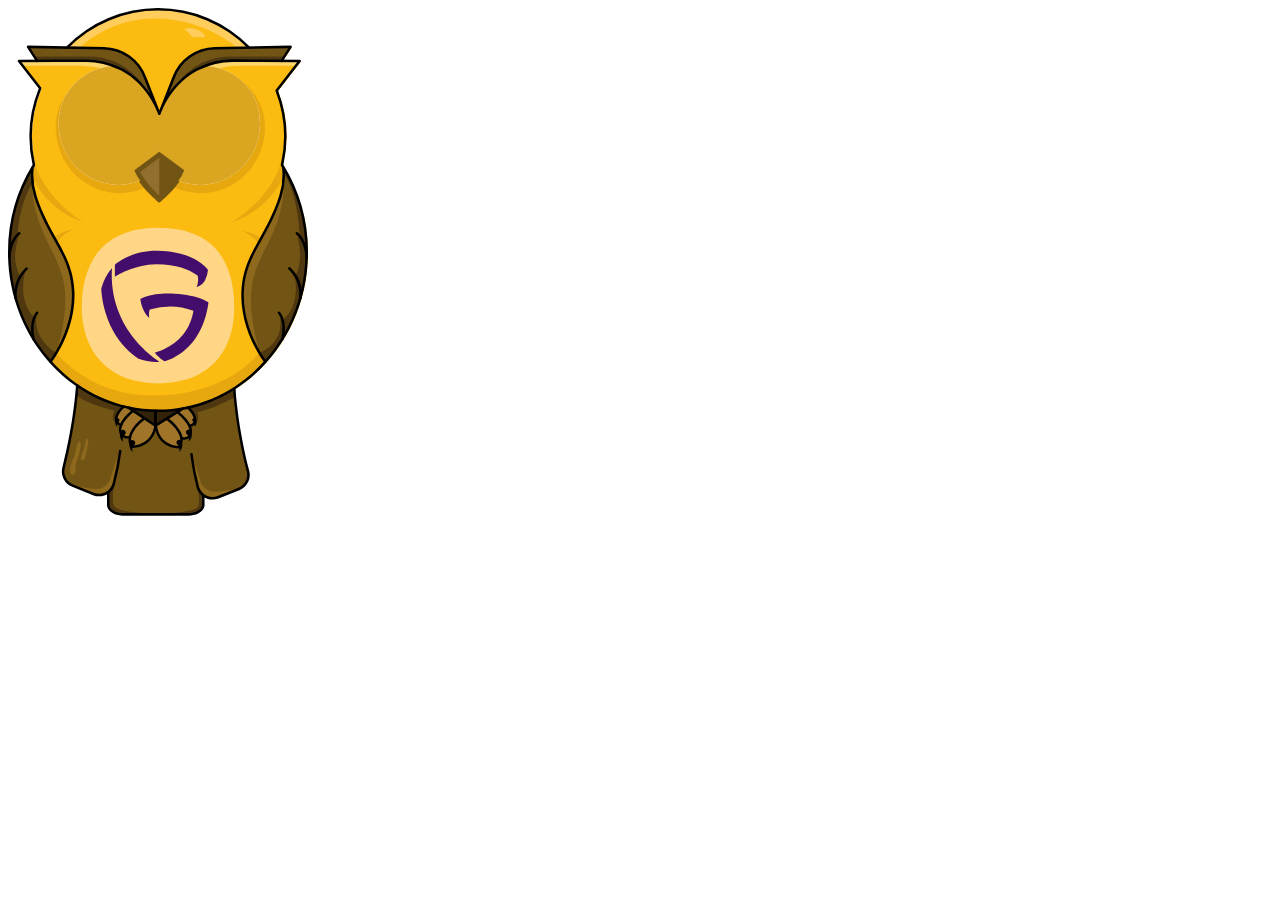
<file: stand-by-owl/index.html>
<!DOCTYPE html>
<html lang="en">
  <head>
    <meta charset="UTF-8" />
    <meta http-equiv="X-UA-Compatible" content="IE=edge" />
    <meta name="viewport" content="width=device-width, initial-scale=1.0" />
    <title>Document</title>
    <link rel="stylesheet" href="style.css" />
  </head>
  <body>
    <svg
      id="Capa_1"
      data-name="Capa 1"
      xmlns="http://www.w3.org/2000/svg"
      viewBox="0 0 354 599"
    >
      <defs>
        <style>
          .cls-1 {
            fill: #725514;
          }
          .cls-2 {
            fill: #fbbb10;
          }
          .cls-3 {
            opacity: 0.6;
          }
          .cls-4 {
            fill: #d89a0f;
          }
          .cls-5 {
            fill: #fff;
          }
          .cls-6 {
            fill: #33230a;
          }
          .cls-7 {
            fill: #a0752a;
          }
          .cls-8 {
            fill: #4f3810;
          }
          .cls-9 {
            fill: #8e681c;
          }
          .cls-10 {
            fill: #ffcd5c;
          }
          .cls-11 {
            fill: #4f3912;
          }
          .cls-12 {
            fill: #936f2e;
          }
          .cls-13 {
            opacity: 0.38;
          }
          .cls-14 {
            fill: #ffd685;
          }
          .cls-15 {
            opacity: 0;
          }
          .cls-16 {
            fill: #430e6b;
          }
          .cls-17 {
            fill: #daa520;
          }
          .cls-18 {
            fill: #411f0a;
          }
        </style>
      </defs>
      <path
        class="cls-1"
        d="M81.71,445.37,77,493,65,546.6s-4.6,16,26.27,23l14,5.1,13-3.66.26,17.31,4.39,5.58,8.53,3.56H215.8l10.65-4.06,3.74-5.23.22-13.33,6.15,3.06,8.13.32,30-11.82,6.4-6.15L283.77,550l-7.39-33.47-5.87-34.27-3.44-33Z"
      />
      <path
        class="cls-2"
        d="M324.34,62.94l21.36.11-27.11,35a149.61,149.61,0,0,1,10.07,54.17c0,11.53-2.15,21.59-4.61,32.38A199.56,199.56,0,0,1,354,288.92c0,103.25-78.57,186.94-175.49,186.94S3,392.17,3,288.92A194.84,194.84,0,0,1,32.14,185.78,151,151,0,0,1,39.5,95.35l-25-32.3,21.31-.11L25.15,46.39,71.39,47S112.44-1.85,191.3,2.06c0,0,52.56,2.67,93.64,44.27L334.6,47Z"
      />
      <path
        class="cls-1"
        d="M50.06,417.45s28.55-36.25,26.82-82.26c-1.69-44.63-28.07-62.31-44.47-112.63a83.34,83.34,0,0,1-3.59-34.06S-44.27,307.78,50.06,417.45Z"
      />
      <path
        class="cls-1"
        d="M303.67,417.45s-28.55-36.25-26.82-82.26c1.69-44.63,28.07-62.31,44.47-112.63a83.34,83.34,0,0,0,3.59-34.06S400.7,307.94,303.67,417.45Z"
      />
      <g class="cls-3">
        <path
          class="cls-4"
          d="M303.25,140.15c0,43.25-33.83,78.32-75.55,78.32s-75.55-35.07-75.55-78.32c44.12,11.65,49.46-30.73,67.78-73.63C261.65,66.52,303.25,96.89,303.25,140.15Z"
        />
      </g>
      <g class="cls-3">
        <path
          class="cls-4"
          d="M56.23,140.15c0,43.25,33.82,78.32,75.55,78.32s75.54-35.07,75.54-78.32c-44.11,11.65-50.64-26.95-69-69.85C96.64,70.3,56.23,96.89,56.23,140.15Z"
        />
      </g>
      <path
        class="cls-5"
        d="M297.36,136.68c0,39.81-31.7,72.08-70.8,72.08a69.44,69.44,0,0,1-25.6-4.87A51.72,51.72,0,0,0,208,191.33l-29.46-21.71-29.45,21.71a51.68,51.68,0,0,0,7.07,12.56,69.4,69.4,0,0,1-25.6,4.87c-39.1,0-70.79-32.27-70.79-72.08,0-38.22,29-66.06,65.91-68.47C151.19,79.5,171.09,99,178.58,124.65c7.5-25.62,28.47-45.15,53.94-56.44C269.48,70.61,297.36,98.45,297.36,136.68Z"
      />
      <polygon
        class="cls-1"
        points="149.13 191.32 178.58 169.62 208.04 191.32 194.53 213.31 179.06 227.88 161.55 211.63 149.13 191.32"
      />
      <path
        class="cls-1"
        d="M34.31,62.38,23.65,45.83,123,47.51l17.4,7.86,12.7,11.47s6.95,6.22,18.73,41.3c0,0-27.89-45.19-74.43-45.89Z"
      />
      <path
        class="cls-1"
        d="M185.46,108.14l12.2-32.28s11.79-27.22,45.47-28.07l90-1.33L322.84,62.38l-62.23-.29S216.75,60.71,185.46,108.14Z"
      />
      <polygon
        class="cls-6"
        points="174.48 475.28 174.48 493.02 142.13 471.61 174.48 475.28"
      />
      <polygon
        class="cls-6"
        points="174.48 493.02 205.65 473.1 180.26 476.24 174.48 475.28 174.48 493.02"
      />
      <path
        class="cls-7"
        d="M135.52,470.05l-8.4,13,1.81,6.15,3.47,2.27.24,9.48,3.83,4.75,7.68,1.69,1.31,9.55,6.36.18s17.53-2.28,22.66-24.11l3.44,12.88s10.67,14.88,25.08,11.93c0,0,2.9.14,1.31-10.43,0,0,8.14,1.87,10.29-3.56s-.56-11.2-.56-11.2,9.15.34,6.12-10.32l-7.73-10.71-8.87,1.91-28.63,18.35-2.43-.38L140,471.15Z"
      />
      <path
        class="cls-8"
        d="M296.71,406.62s31.93-10.11,23.49-46.46l4.4,10.62v17.65l-8.82,14.35-12.11,14.67Z"
      />
      <path
        class="cls-8"
        d="M324.6,368.3a47.8,47.8,0,0,0,15-32.93c.56-13.9-2-22.57-2-22.57l5.79,13.44L345.86,337l-7.16,26-14.1,25.41Z"
      />
      <path
        class="cls-8"
        d="M339,316s7.68-11.44,5.09-32.53c-1.62-13.17-3.25-17.68-3.25-17.68s7,3.51,10.5,19.55l1.11,7.93-2,23.63-4.95,18.9-3.31-14.77Z"
      />
      <path
        class="cls-8"
        d="M344.1,268.78s-.62-43.79-18.38-74c-.37-2.82,1.11-3.6-1.09-8.5l9.06,16.23,11.88,32.59,5.2,27.07,2,21.35-4.59-9.74Z"
      />
      <path
        class="cls-9"
        d="M301.06,414.39a146,146,0,0,1-9.37-28.49c-6.18-29.47-5.86-46.56-3.09-62.46,4.76-27.34,24.22-49.89,32.53-82.25,6.2-24.13,3.47-34.24,3.47-34.24l-5.78,22.27-16,35.12-14.32,26.47S255.06,346,301.06,414.39Z"
      />
      <path
        class="cls-8"
        d="M57,407.32s-29.32-16.47-22.9-47L29.71,371v17.64L38.53,403l12.1,14.66Z"
      />
      <path
        class="cls-8"
        d="M31.06,365.38s-12.5-11.17-13.19-32.31C17.31,316,21.75,308,21.75,308l-7.18,9.31-6.12,19.9,7.16,26,12.08,22.95Z"
      />
      <path
        class="cls-8"
        d="M14.57,317.26s-7.38-13-6.12-27.33A106,106,0,0,1,13.5,266s-7,3.5-10.5,19.55l-1.11,7.93,2,23.63,5,18.9Z"
      />
      <path
        class="cls-8"
        d="M11.7,267s-.07-31.31,17.69-61.55c.35-8-2.19-11.86,0-16.76l-9.06,16.23L8.45,237.49,3.26,264.56l-2,21.34,4.59-9.74Z"
      />
      <path
        class="cls-9"
        d="M53.24,414.56a145.87,145.87,0,0,0,9.38-28.49c6.17-29.48,5.85-46.57,3.09-62.46C61,296.27,41.49,273.72,33.17,241.36c-6.2-24.14-3.46-34.24-3.46-34.24l5.78,22.27,16,35.11L65.82,291S99.25,346.21,53.24,414.56Z"
      />
      <g class="cls-3">
        <path
          class="cls-4"
          d="M27.8,197s14.94,40.27,62.28,56.16c0,0-63.39-34.8-63.39-101.37l1.19,19.71,2.72,15.62Z"
        />
      </g>
      <g class="cls-3">
        <path
          class="cls-4"
          d="M57,407.32s39,49.68,113.12,50c89.53.35,126.58-50.67,126.58-50.67l6.63,11.48s-49.26,60.85-136,56.38c-75-4.19-117.32-57-117.32-57Z"
        />
      </g>
      <path
        class="cls-10"
        d="M213.75,23.48a30.21,30.21,0,0,1,8.68,1.91A30.39,30.39,0,0,1,226,26.81a16.06,16.06,0,0,1,5.46,4.42,3.71,3.71,0,0,1,.8,1.45,1.49,1.49,0,0,1-.48,1.5,2.06,2.06,0,0,1-.94.31c-3,.36-6-.79-9-.35-1.43.21-3,.77-4.26.14a5,5,0,0,1-1.68-1.6c-1.6-2.14-3.17-4.5-5.61-5.57a4.37,4.37,0,0,1-1.4-.74c-.39-.36-.7-1.22,1-2.26A12.29,12.29,0,0,1,213.75,23.48Z"
      />
      <path
        class="cls-11"
        d="M30.9,57.09H94.4a79.74,79.74,0,0,1,57.8,24.8l15,19.79s-31-42.42-81.83-39.59l-51.09.29Z"
      />
      <path
        class="cls-11"
        d="M326.93,57.09h-63.5a79.74,79.74,0,0,0-57.8,24.8L190,101.68s31.61-42.42,82.41-39.59l51.09.29Z"
      />
      <path
        class="cls-9"
        d="M78.86,564.62l22.62,2.91A17.72,17.72,0,0,0,120.4,556l10.47-32.21L127.78,554l-5.72,13.19-8.69,6.47H102.55Z"
      />
      <path
        class="cls-9"
        d="M268.91,567.82l-22.62,2.9a17.72,17.72,0,0,1-18.92-11.55L216.9,527l5,29.76,3.81,13.72,8.69,6.47h10.82Z"
      />
      <path
        class="cls-8"
        d="M125.67,559.65s-4.06,23.77-.21,28.49c6.53,8,44.84,8,44.84,8l-38.79,1.36-10.29-5-2.89-7V571.05Z"
      />
      <path
        class="cls-8"
        d="M223.48,563.77s4.06,21.19.21,25.39c-6.52,7.13-44.83,7.13-44.83,7.13l38.78,1.21,10.29-4.43,2.9-6.24V573.92Z"
      />
      <path
        class="cls-8"
        d="M80.66,457s6.76,5.93,24.2,12.19a243.71,243.71,0,0,0,26,7.48l5.6-7L99.81,457.52,81.65,445.94Z"
      />
      <path
        class="cls-8"
        d="M268.23,458.71A191.87,191.87,0,0,1,244,470.55c-10.31,4.16-26,7.91-26,7.91l-5.6-7,36.66-12.17,18.15-11.58Z"
      />
      <path
        class="cls-9"
        d="M78.2,529.35A61.59,61.59,0,0,0,75,536.08a38.61,38.61,0,0,0-1.58,9.38c-.15,1.81-.09,4,1.5,4.9s3.88-.65,4.47-2.52.17-3.87.16-5.82c0-4.13,1.78-8,3.13-11.9.8-2.29,5.41-18.52,2-18.52S79.43,526.87,78.2,529.35Z"
      />
      <path
        class="cls-9"
        d="M94.79,510.69c-.3,6.37-2.15,12.54-3.49,18.77a6.45,6.45,0,0,1-1.55,3.41,2.49,2.49,0,0,1-3.4.21c-.8-.85-.61-2.22-.23-3.33s.82-2,1.25-3.06c.63-1.51,1.16-3.06,1.64-4.62a79.11,79.11,0,0,0,2.2-9c.31-1.72.57-4.24,1.74-4.45C94.79,508.33,94.82,510.18,94.79,510.69Z"
      />
      <g class="cls-3">
        <path
          class="cls-4"
          d="M325.82,197s-14.94,40.27-62.27,56.16c0,0,63.38-34.8,63.38-101.37l-1.19,19.71L323,187.13Z"
        />
      </g>
      <path
        class="cls-10"
        d="M85.1,46.46S117.34,14,168.77,12.38c60.87-2,101.29,34.08,101.29,34.08h14.07S237.41-4.49,166.87,1.84c0,0-60.3,1-95.48,45.14Z"
      />
      <path
        class="cls-12"
        d="M178.51,176.78v44.81a147.59,147.59,0,0,1-14-15.06A93.67,93.67,0,0,1,156,193.44Z"
      />
      <path
        class="cls-8"
        d="M125.83,474.24s-6.87,14.11,5.34,17.34l-3-11.91,5-4.37Z"
      />
      <path
        class="cls-8"
        d="M222.64,475.86s5.81,9.34-2.58,15c1.86-7.19-1.92-14.14-1.92-14.14Z"
      />
      <g class="cls-3">
        <path
          class="cls-4"
          d="M53.92,271.33c6.55-5.77,15.12-8.76,23.63-10-7.15,2.87-14,7.16-18.7,13.32a3.31,3.31,0,0,0-.31.48l-4.62-3.82Z"
        />
      </g>
      <g class="cls-3">
        <path
          class="cls-4"
          d="M294.75,276.63c-4-5.62-10-9.66-16.16-12.58-.94-.43-1.9-.81-2.86-1.22,1,.17,2.06.31,3.09.51,7.41,1.49,14.81,4.38,20.54,9.47l-4.61,3.82Z"
        />
      </g>
      <g class="cls-13">
        <path
          class="cls-5"
          d="M18.49,68.21h62.4s39.88-.56,60.76,14.76c28.82,21.14,36.93,41.68,36.93,41.68s12.75-25,32.9-38c29.93-19.39,61.66-18.42,61.66-18.42h66.61l4-5.17-87.09-.79s-51.9,1.49-77.35,59.5c0,0-8-15.84-12.08-20.07C144.74,78.21,139.12,57.09,36.36,62.61l-24.7-.36Z"
        />
      </g>
      <path
        class="cls-14"
        d="M266.91,353.24c0,51.85-29,89.78-89.92,89.78-59.17,0-89.92-37.93-89.92-89.78s24-94,89.92-93.89C245,259.49,266.91,301.38,266.91,353.24Z"
      />

      <polygon points="36.93 95.86 36.92 95.84 39.04 93.73 36.93 95.86" />
      <path
        d="M177,476.8C79.4,476.8,0,392.27,0,288.36A196.45,196.45,0,0,1,29,185,152.52,152.52,0,0,1,36.27,95L11.8,63.41A1.5,1.5,0,0,1,13,61l43.36-.22h0a1.5,1.5,0,0,1,0,3L16,64l23.14,29.9a1.49,1.49,0,0,1,.2,1.48,149.56,149.56,0,0,0-7.29,89.54,1.48,1.48,0,0,1-.19,1.12A193.42,193.42,0,0,0,3,288.36C3,390.61,81.05,473.8,177,473.8s174-83.19,174-185.44A193.45,193.45,0,0,0,322.1,186a1.48,1.48,0,0,1-.19-1.12A149.53,149.53,0,0,0,315.68,98a1.51,1.51,0,0,1,.21-1.46L341.13,64l-43.5-.22a1.5,1.5,0,0,1,0-3h0l46.55.24a1.49,1.49,0,0,1,1.17,2.42L318.78,97.75A152.5,152.5,0,0,1,325,185a196.45,196.45,0,0,1,29,103.41C354,392.27,274.58,476.8,177,476.8Z"
      />
      <path
        d="M284.13,48a1.48,1.48,0,0,1-1.07-.45,148.65,148.65,0,0,0-212.1,0,1.5,1.5,0,0,1-2.14-2.1,151.63,151.63,0,0,1,216.38,0A1.49,1.49,0,0,1,284.13,48Z"
      />

      <path
        d="M50.06,419a1.51,1.51,0,0,1-1.18-2.43c.28-.36,28.19-36.38,26.5-81.27-1-25.74-10.33-42.5-21.17-61.9C46.54,259.62,37.84,244.05,31,223a84.32,84.32,0,0,1-3.66-34.74,1.5,1.5,0,1,1,3,.43,82.63,82.63,0,0,0,3.54,33.38c6.76,20.75,15.38,36.18,23,49.8,11,19.74,20.55,36.79,21.55,63.25,1.73,46-26.86,82.87-27.14,83.23A1.51,1.51,0,0,1,50.06,419Z"
      />
      <path
        d="M303.67,419a1.51,1.51,0,0,1-1.18-.58c-.28-.36-28.87-37.21-27.14-83.23,1-26.46,10.53-43.51,21.55-63.25,7.61-13.62,16.23-29,23-49.8a82.63,82.63,0,0,0,3.54-33.38,1.5,1.5,0,1,1,3-.43A84.32,84.32,0,0,1,322.74,223c-6.85,21-15.55,36.6-23.22,50.33-10.84,19.4-20.2,36.16-21.17,61.9-1.69,44.89,26.22,80.91,26.5,81.27a1.51,1.51,0,0,1-1.18,2.43Z"
      />
      <path
        class="cls-1"
        d="M178.51,229.6a1.47,1.47,0,0,1-.93-.33c-.54-.42-13.15-10.52-22.19-23.52a56,56,0,0,1-7.11-13.36,1.52,1.52,0,0,1,.49-1.68l28.82-22.45a1.47,1.47,0,0,1,1.84,0l28.82,22.45a1.52,1.52,0,0,1,.49,1.68,56,56,0,0,1-7.11,13.36c-9,13-21.65,23.1-22.19,23.52A1.47,1.47,0,0,1,178.51,229.6Zm-27-37.19A54.14,54.14,0,0,0,157.84,204c7.41,10.64,17.57,19.53,20.67,22.13,3.1-2.6,13.26-11.49,20.66-22.12a54.51,54.51,0,0,0,6.37-11.63l-27-21.07Z"
      />
      <path
        d="M1.6,296h0A1.5,1.5,0,0,1,.1,294.51c0-.84.59-20.76,12.25-29.79a1.49,1.49,0,1,1,1.83,2.36C3.66,275.24,3.1,294.39,3.1,294.58A1.5,1.5,0,0,1,1.6,296Z"
      />
      <path
        d="M9,344.16a1.49,1.49,0,0,1-1.48-1.27,44.07,44.07,0,0,1,13.4-36.53A1.5,1.5,0,0,1,23,308.53c-15.21,14.41-12.53,33.71-12.5,33.91a1.49,1.49,0,0,1-1.25,1.7Z"
      />
      <path
        d="M30.21,392.35a1.49,1.49,0,0,1-1.45-1.11c-.22-.82-5.24-20.28,4.38-32.51a1.5,1.5,0,0,1,2.36,1.85c-8.69,11.05-3.89,29.7-3.84,29.89a1.5,1.5,0,0,1-1.07,1.83A1.24,1.24,0,0,1,30.21,392.35Z"
      />
      <path
        d="M352.48,296a1.5,1.5,0,0,1-1.5-1.47c0-.19-.57-19.34-11.09-27.49a1.5,1.5,0,0,1,1.84-2.37c11.66,9,12.23,28.95,12.25,29.79a1.51,1.51,0,0,1-1.47,1.54Z"
      />
      <path
        d="M345.06,344.07h-.23a1.51,1.51,0,0,1-1.26-1.71c0-.19,2.72-19.49-12.49-33.91a1.5,1.5,0,1,1,2.06-2.17,44.08,44.08,0,0,1,13.4,36.53A1.49,1.49,0,0,1,345.06,344.07Z"
      />
      <path
        d="M323.87,392.27a1.74,1.74,0,0,1-.39,0,1.5,1.5,0,0,1-1.06-1.83c.05-.19,4.85-18.84-3.84-29.9a1.5,1.5,0,0,1,2.36-1.85c9.61,12.24,4.59,31.69,4.38,32.51A1.51,1.51,0,0,1,323.87,392.27Z"
      />
      <path
        d="M107.47,576.2a19.44,19.44,0,0,1-7.23-1.39L75.74,565a19.56,19.56,0,0,1-11.59-23c14-54.35,16-96.29,16.07-96.71a1.5,1.5,0,0,1,3,.14c0,.42-2.12,42.65-16.17,97.32a16.55,16.55,0,0,0,9.81,19.45L101.35,572a16.49,16.49,0,0,0,22-10.94,299.21,299.21,0,0,0,7.52-38.46,1.5,1.5,0,1,1,3,.41,302.16,302.16,0,0,1-7.6,38.85,19.47,19.47,0,0,1-18.78,14.31Z"
      />
      <path
        d="M241.32,580.08a19.51,19.51,0,0,1-18.78-14.32A302,302,0,0,1,215,526.91a1.48,1.48,0,0,1,1.28-1.68,1.51,1.51,0,0,1,1.69,1.28A297.8,297.8,0,0,0,225.43,565a16.47,16.47,0,0,0,22,10.94l24.5-9.82a16.54,16.54,0,0,0,9.8-19.45c-14.05-54.67-16.14-96.89-16.16-97.31a1.5,1.5,0,1,1,3-.14c0,.42,2.11,42.36,16.08,96.71a19.55,19.55,0,0,1-11.59,23l-24.5,9.82A19.47,19.47,0,0,1,241.32,580.08Z"
      />
      <path
        d="M212.82,599H135.91c-10.7,0-19.08-5.5-19.08-12.53V571.05a1.5,1.5,0,0,1,3,0v15.42c0,5.17,7.36,9.53,16.08,9.53h76.91c8.72,0,16.09-4.36,16.09-9.53V574.88a1.5,1.5,0,0,1,3,0v11.59C231.91,593.5,223.52,599,212.82,599Z"
      />
      <g class="cls-15">
        <path
          d="M177,444.52c-56.39,0-91.42-35-91.42-91.28,0-30.92,8.61-55.85,24.9-72.1,15.49-15.45,37.77-23.29,66.2-23.29H177c32.24.07,56.34,9.52,71.63,28.1,13.13,15.94,19.79,38.58,19.79,67.29C268.41,410.39,234.23,444.52,177,444.52Zm-.32-183.67c-27.61,0-49.17,7.54-64.09,22.42-15.71,15.66-24,39.86-24,70,0,54.45,33.88,88.28,88.42,88.28,55.37,0,88.42-33,88.42-88.28,0-61.19-29.75-92.27-88.42-92.39Z"
        />
      </g>
      <path
        class="cls-16"
        d="M122.66,306.77c-4.7,75.15,56.4,110.61,56.4,110.61a50.15,50.15,0,0,1-13.3-.51A99.88,99.88,0,0,1,154,413.8C110.66,384.73,110.1,331,110.1,331a62.44,62.44,0,0,1,12.56-24.25Z"
      />
      <path
        class="cls-16"
        d="M236.56,347.43c-8,59.91-51.94,69.44-51.94,69.44s-7.91-4.85-11.51-10.34c0,0,19.6-4.42,33.61-21.37,10.25-12.39,12.09-28.05,12.09-28.05a79.18,79.18,0,0,0-51.36-1.2s-1.78,2.43-.73,9.85c0,0-8.63-6.53-10.59-22.29,0,0,12.18-7.81,40.52-6.27C225.17,338.74,236.56,347.43,236.56,347.43Z"
      />
      <path
        d="M174.09,494.35a1.48,1.48,0,0,1-.83-.26l-32-21.23a1.5,1.5,0,1,1,1.66-2.49l29.63,19.68V475.28a1.5,1.5,0,0,1,3,0v17.57a1.5,1.5,0,0,1-.8,1.32A1.46,1.46,0,0,1,174.09,494.35Z"
      />
      <path
        d="M174.09,494.35a1.59,1.59,0,0,1-.73-.19,1.5,1.5,0,0,1-.77-1.31V476.29a1.5,1.5,0,0,1,3,0v13.85l29.89-18.7a1.5,1.5,0,1,1,1.59,2.54l-32.19,20.14A1.51,1.51,0,0,1,174.09,494.35Z"
      />
      <path
        d="M147.14,519.33a1.53,1.53,0,0,1-1-.38c-.08-.07-8.6-7.81-.2-21.08,2.85-4.51,5.53-8.23,14-14.95a1.5,1.5,0,0,1,1.86,2.35c-8.14,6.44-10.58,9.8-13.36,14.2-6,9.49-2.08,15.27-.74,16.82,23-1.81,24.78-22.66,24.85-23.55a1.5,1.5,0,1,1,3,.21c0,.25-2.08,24.77-28.34,26.37Z"
      />
      <path
        d="M201.42,519.83h-.09C175.07,518.22,173,493.71,173,493.46a1.5,1.5,0,0,1,3-.22c.07.92,1.9,21.75,24.86,23.55,1.35-1.55,5.28-7.28-.75-16.81-2.78-4.4-5.22-7.77-13.36-14.21a1.5,1.5,0,1,1,1.86-2.35c8.5,6.72,11.17,10.44,14,14.95,8.4,13.28-.12,21-.21,21.09A1.48,1.48,0,0,1,201.42,519.83Z"
      />
      <path
        d="M141.13,508.12a10.77,10.77,0,0,1-8.06-3.67l-.08-.1c-8.84-13,12.87-29.55,13.79-30.24a1.5,1.5,0,1,1,1.81,2.39c-.21.15-20.28,15.43-13.16,26.11a7.91,7.91,0,0,0,8.19,2.15,1.5,1.5,0,0,1,.82,2.88A11.93,11.93,0,0,1,141.13,508.12Z"
      />
      <path
        d="M207.78,509.6a12.46,12.46,0,0,1-3.49-.52,1.49,1.49,0,1,1,.82-2.87c5.08,1.45,7.56-1.6,7.67-1.73,7.2-10.62-13-25.94-13.17-26.09a1.5,1.5,0,1,1,1.8-2.4c.93.7,22.63,17.22,13.79,30.25A9.47,9.47,0,0,1,207.78,509.6Z"
      />
      <path
        d="M133.66,493.37a2,2,0,0,1-.34,0,10.32,10.32,0,0,1-5-2.7c-7.36-8.49,6.53-20.93,7.13-21.46a1.49,1.49,0,1,1,2,2.24c-.12.11-12.27,11-6.87,17.23h0a7.43,7.43,0,0,0,3.4,1.77,1.5,1.5,0,0,1-.33,3Z"
      />
      <path
        d="M214.86,494.52a1.5,1.5,0,0,1-.33-3,7.25,7.25,0,0,0,3.42-1.8c5.4-6.22-6.41-17.05-6.53-17.16a1.5,1.5,0,1,1,2-2.22c.57.52,14.08,12.92,6.75,21.37a10.22,10.22,0,0,1-5,2.73A1.86,1.86,0,0,1,214.86,494.52Z"
      />
      <path
        d="M148.75,510.6a3.07,3.07,0,0,1,.42,4.91,10,10,0,0,0-.9.93c-1.54,1.8-2,4.15-1.27,7.32a8.06,8.06,0,0,1-2.59-3,9.86,9.86,0,0,1,.09-9.1,3,3,0,0,1,4.23-1.12Z"
      />
      <path
        d="M137.5,498.44a3.07,3.07,0,0,1,.42,4.91,10,10,0,0,0-.9.93c-1.54,1.79-2,4.14-1.27,7.32a8.06,8.06,0,0,1-2.59-3,9.86,9.86,0,0,1,.09-9.1,3,3,0,0,1,4.23-1.12Z"
      />
      <path
        d="M130.42,484.43a2.3,2.3,0,0,1,.31,3.69c-.22.21-.45.45-.68.71-1.15,1.35-1.5,3.12-1,5.5a6.09,6.09,0,0,1-1.95-2.22,7.4,7.4,0,0,1,.07-6.84,2.27,2.27,0,0,1,3.18-.85Z"
      />
      <path
        d="M200.24,510.15a3.07,3.07,0,0,0-.42,4.91,11.5,11.5,0,0,1,.91.93c1.53,1.8,2,4.15,1.26,7.32a8.06,8.06,0,0,0,2.59-2.95,9.83,9.83,0,0,0-.09-9.1,3,3,0,0,0-4.22-1.12Z"
      />
      <path
        d="M211.49,498a3.07,3.07,0,0,0-.42,4.91,8.89,8.89,0,0,1,.9.93c1.54,1.8,2,4.15,1.27,7.32a8.06,8.06,0,0,0,2.59-2.95,9.83,9.83,0,0,0-.09-9.1,3,3,0,0,0-4.22-1.12Z"
      />
      <path
        d="M218.58,484a2.3,2.3,0,0,0-.32,3.69,7.59,7.59,0,0,1,.68.7c1.15,1.35,1.5,3.12.95,5.5a6.11,6.11,0,0,0,2-2.21,7.42,7.42,0,0,0-.07-6.85,2.26,2.26,0,0,0-3.18-.84Z"
      />
      <g class="cls-15">
        <path
          d="M237.22,182.85A44.83,44.83,0,1,1,281.9,138,44.81,44.81,0,0,1,237.22,182.85Zm0-86.67A41.84,41.84,0,1,0,278.9,138,41.81,41.81,0,0,0,237.22,96.18Z"
        />
        <path
          d="M237.22,163.12a25.1,25.1,0,1,1,25-25.1A25.09,25.09,0,0,1,237.22,163.12Zm0-47.21a22.11,22.11,0,1,0,22,22.11A22.09,22.09,0,0,0,237.22,115.91Z"
        />
      </g>
      <path
        class="cls-16"
        d="M126.12,302.89v14.17s23-14.79,49.33-14.65c23.65.12,37.52,5.84,48.19,13.25,2.06,5.86-.92,13.55-.92,13.55s6.42-1.95,9.57-7.48A32.11,32.11,0,0,0,236.06,309s-14.79-21.9-59.42-22.59C144.05,285.86,126.12,302.89,126.12,302.89Z"
      />
      <ellipse class="cls-17" cx="121.96" cy="140.15" rx="39.17" ry="37.99" />
      <ellipse class="cls-18" cx="121.96" cy="140.15" rx="25.08" ry="24.33" />
      <path
        class="cls-5"
        d="M90.42,135.53a9.18,9.18,0,1,0,9.17-8.9A9,9,0,0,0,90.42,135.53Z"
      />
      <ellipse class="cls-17" cx="236.56" cy="140.15" rx="39.17" ry="37.99" />
      <ellipse class="cls-18" cx="236.56" cy="140.15" rx="25.08" ry="24.33" />
      <path
        class="cls-5"
        d="M268.11,135.53a9.18,9.18,0,1,1-9.18-8.9A9,9,0,0,1,268.11,135.53Z"
      />

      <g id="eyelids">
        <path
          class="cls-17"
          d="M297.36,136.68c0,39.81-31.7,72.08-70.8,72.08a69.44,69.44,0,0,1-25.6-4.87A51.72,51.72,0,0,0,208,191.33l-29.46-21.71-29.45,21.71a51.68,51.68,0,0,0,7.07,12.56,69.4,69.4,0,0,1-25.6,4.87c-39.1,0-70.79-32.27-70.79-72.08,0-38.22,29-66.06,65.91-68.47C151.19,79.5,171.09,99,178.58,124.65c7.5-25.62,28.47-45.15,53.94-56.44C269.48,70.61,297.36,98.45,297.36,136.68Z"
        />
      </g>
      <g id="eyelash">
        <path
          d="M178.58,126.15a1.47,1.47,0,0,1-.54-.1,1.51,1.51,0,0,1-.86-1.94c.28-.71.55-1.41.84-2.11l16-40.58a54.48,54.48,0,0,1,49.86-35.49l89.57-1.6a1.55,1.55,0,0,1,1.34.77,1.49,1.49,0,0,1-.05,1.54L324.1,63.19a1.49,1.49,0,0,1-2.07.45,1.51,1.51,0,0,1-.45-2.07l9.15-14.19L244,48.93a51.45,51.45,0,0,0-47.11,33.56l-7.11,18C205,78.89,223.16,70.75,224.36,70.23a91.48,91.48,0,0,1,41.2-9.64l32.08.16a1.5,1.5,0,0,1,0,3h0l-32.09-.16h-.42a88.07,88.07,0,0,0-39.45,9.34l-.1,0c-.3.12-29.5,12.6-44.77,50.13L180,125.2A1.51,1.51,0,0,1,178.58,126.15Z"
        />
        <path
          d="M178.58,126.15a1.49,1.49,0,0,1-1.39-1L176,122.29C160.77,85.21,131.89,73.1,131.59,73l-.11,0a88,88,0,0,0-39.87-9.34l-35.26.18h0a1.5,1.5,0,0,1,0-3l35.25-.18a91.67,91.67,0,0,1,41.2,9.64c1.24.53,19.33,8.54,34.51,30l-7-17.66A51.46,51.46,0,0,0,113.2,48.93L26.43,47.38l9.14,14.19a1.5,1.5,0,1,1-2.52,1.62L22.39,46.64a1.5,1.5,0,0,1,1.29-2.31l89.57,1.6a54.51,54.51,0,0,1,49.88,35.53l15.69,39.73c.4,1,.79,1.93,1.16,2.93a1.49,1.49,0,0,1-.86,1.93A1.47,1.47,0,0,1,178.58,126.15Z"
        />
      </g>
    </svg>
  </body>
</html>
</file>
<file: coming-soon-owl/style.css>
svg {
  width: 50rem;
  margin: 0 auto;
  overflow: hidden;
}

svg {
  -webkit-transition: all 4s ease;
  transition: all 4s ease;
  animation: fly-owl 4s linear infinite reverse;
}

svg #eyelids {
  -webkit-animation: blink-eye 4s infinite;
          animation: blink-eye 4s infinite;
}

svg #right-wing {
  -webkit-animation: flap-right-wing 2s infinite;
          animation: flap-right-wing 2s infinite;
  -webkit-transform-origin: 34% 9%;
          transform-origin: 34% 9%;
}

svg #sign {
  -webkit-animation: blink-sign 2s infinite;
          animation: blink-sign 2s infinite;
  -webkit-transform-origin: 34% 9%;
          transform-origin: 34% 9%;
}

@-webkit-keyframes blink-sign {
  0%,
  50%,
  100% {
    opacity: 0.95;
  }
  25%,
  75% {
    opacity: 1;
  }
}

@keyframes blink-sign {
  0%,
  50%,
  100% {
    opacity: 0.95;
  }
  25%,
  75% {
    opacity: 1;
  }
}

@-webkit-keyframes fly-owl {
  0%,
  100% {
    -webkit-transform: translateY(25px);
            transform: translateY(25px);
  }
  50% {
    -webkit-transform: translateY(0px);
            transform: translateY(0px);
  }
}

@keyframes fly-owl {
  0%,
  100% {
    -webkit-transform: translateY(25px);
            transform: translateY(25px);
  }
  50% {
    -webkit-transform: translateY(0px);
            transform: translateY(0px);
  }
}

@-webkit-keyframes blink-eye {
  0%,
  90%,
  95%,
  100% {
    -webkit-clip-path: ellipse(87% 63% at 48% -41%);
            clip-path: ellipse(87% 63% at 48% -41%);
  }
  92.5%,
  97.5% {
    -webkit-clip-path: ellipse(70% 70% at 43% 39%);
            clip-path: ellipse(70% 70% at 43% 39%);
  }
}

@keyframes blink-eye {
  0%,
  90%,
  95%,
  100% {
    -webkit-clip-path: ellipse(87% 63% at 48% -41%);
            clip-path: ellipse(87% 63% at 48% -41%);
  }
  92.5%,
  97.5% {
    -webkit-clip-path: ellipse(70% 70% at 43% 39%);
            clip-path: ellipse(70% 70% at 43% 39%);
  }
}

@-webkit-keyframes flap-right-wing {
  0%,
  50%,
  100% {
    -webkit-transform: rotate(0deg) translateX(-2.9rem) skew(4deg, 1deg);
            transform: rotate(0deg) translateX(-2.9rem) skew(4deg, 1deg);
  }
  25%,
  75% {
    -webkit-transform: rotate(-10deg) translateX(-6.9rem) skew(0deg, 1deg);
            transform: rotate(-10deg) translateX(-6.9rem) skew(0deg, 1deg);
  }
}

@keyframes flap-right-wing {
  0%,
  50%,
  100% {
    -webkit-transform: rotate(0deg) translateX(-2.9rem) skew(4deg, 1deg);
            transform: rotate(0deg) translateX(-2.9rem) skew(4deg, 1deg);
  }
  25%,
  75% {
    -webkit-transform: rotate(-10deg) translateX(-6.9rem) skew(0deg, 1deg);
            transform: rotate(-10deg) translateX(-6.9rem) skew(0deg, 1deg);
  }
}
/*# sourceMappingURL=style.css.map */
</file>
<file: flying-owl/style.css>
svg {
  width: 500px;
  margin: 0 auto;
  overflow: hidden;
  -webkit-transition: all 4s ease;
  transition: all 4s ease;
  animation: fly-owl 4s linear infinite reverse;
}

svg #stars circle,
svg #stars polygon,
svg #stars path {
  opacity: 0;
  transform-box: fill-box;
  -webkit-transform-origin: center center;
          transform-origin: center center;
  -webkit-animation: animate_stars 5.2s 1s linear infinite;
          animation: animate_stars 5.2s 1s linear infinite;
}

svg #shining {
  -webkit-animation: growing 5s infinite;
          animation: growing 5s infinite;
}

svg #eyelids {
  -webkit-animation: blink-eye 4s infinite;
          animation: blink-eye 4s infinite;
}

svg #left-wing {
  -webkit-animation: flap-left-wing 2s infinite;
          animation: flap-left-wing 2s infinite;
  -webkit-transform-origin: 68% 11%;
          transform-origin: 68% 11%;
}

svg #right-wing {
  -webkit-animation: flap-right-wing 2s infinite;
          animation: flap-right-wing 2s infinite;
  -webkit-transform-origin: 34% 9%;
          transform-origin: 34% 9%;
}

@-webkit-keyframes fly-owl {
  0%,
  100% {
    -webkit-transform: translateY(25px);
            transform: translateY(25px);
  }
  50% {
    -webkit-transform: translateY(0px);
            transform: translateY(0px);
  }
}

@keyframes fly-owl {
  0%,
  100% {
    -webkit-transform: translateY(25px);
            transform: translateY(25px);
  }
  50% {
    -webkit-transform: translateY(0px);
            transform: translateY(0px);
  }
}

@-webkit-keyframes animate_stars {
  0%,
  80%,
  100% {
    opacity: 0;
  }
  35% {
    opacity: 1;
  }
}

@keyframes animate_stars {
  0%,
  80%,
  100% {
    opacity: 0;
  }
  35% {
    opacity: 1;
  }
}

@-webkit-keyframes growing {
  0% {
    opacity: 0;
    -webkit-clip-path: circle(14% at 5.313rem 6.875rem);
            clip-path: circle(14% at 5.313rem 6.875rem);
    -webkit-clip-path: circle(61% at 51% 185%);
            clip-path: circle(61% at 51% 185%);
  }
  70% {
    opacity: 1;
    -webkit-clip-path: circle(61% at 51% 70%);
            clip-path: circle(61% at 51% 70%);
  }
  100% {
    opacity: 0;
  }
}

@keyframes growing {
  0% {
    opacity: 0;
    -webkit-clip-path: circle(14% at 5.313rem 6.875rem);
            clip-path: circle(14% at 5.313rem 6.875rem);
    -webkit-clip-path: circle(61% at 51% 185%);
            clip-path: circle(61% at 51% 185%);
  }
  70% {
    opacity: 1;
    -webkit-clip-path: circle(61% at 51% 70%);
            clip-path: circle(61% at 51% 70%);
  }
  100% {
    opacity: 0;
  }
}

@-webkit-keyframes blink-eye {
  0%,
  90%,
  95%,
  100% {
    -webkit-clip-path: ellipse(87% 63% at 48% -41%);
            clip-path: ellipse(87% 63% at 48% -41%);
  }
  92.5%,
  97.5% {
    -webkit-clip-path: ellipse(70% 70% at 43% 39%);
            clip-path: ellipse(70% 70% at 43% 39%);
  }
}

@keyframes blink-eye {
  0%,
  90%,
  95%,
  100% {
    -webkit-clip-path: ellipse(87% 63% at 48% -41%);
            clip-path: ellipse(87% 63% at 48% -41%);
  }
  92.5%,
  97.5% {
    -webkit-clip-path: ellipse(70% 70% at 43% 39%);
            clip-path: ellipse(70% 70% at 43% 39%);
  }
}

@-webkit-keyframes flap-left-wing {
  0%,
  50%,
  100% {
    -webkit-transform: rotate(6deg) translateX(2.3rem) skew(3deg, 351deg);
            transform: rotate(6deg) translateX(2.3rem) skew(3deg, 351deg);
  }
  25%,
  75% {
    -webkit-transform: rotate(11deg) translateX(7rem) skew(0deg, 356deg);
            transform: rotate(11deg) translateX(7rem) skew(0deg, 356deg);
  }
}

@keyframes flap-left-wing {
  0%,
  50%,
  100% {
    -webkit-transform: rotate(6deg) translateX(2.3rem) skew(3deg, 351deg);
            transform: rotate(6deg) translateX(2.3rem) skew(3deg, 351deg);
  }
  25%,
  75% {
    -webkit-transform: rotate(11deg) translateX(7rem) skew(0deg, 356deg);
            transform: rotate(11deg) translateX(7rem) skew(0deg, 356deg);
  }
}

@-webkit-keyframes flap-right-wing {
  0%,
  50%,
  100% {
    -webkit-transform: rotate(0deg) translateX(-2.9rem) skew(4deg, 1deg);
            transform: rotate(0deg) translateX(-2.9rem) skew(4deg, 1deg);
  }
  25%,
  75% {
    -webkit-transform: rotate(-10deg) translateX(-6.9rem) skew(0deg, 1deg);
            transform: rotate(-10deg) translateX(-6.9rem) skew(0deg, 1deg);
  }
}

@keyframes flap-right-wing {
  0%,
  50%,
  100% {
    -webkit-transform: rotate(0deg) translateX(-2.9rem) skew(4deg, 1deg);
            transform: rotate(0deg) translateX(-2.9rem) skew(4deg, 1deg);
  }
  25%,
  75% {
    -webkit-transform: rotate(-10deg) translateX(-6.9rem) skew(0deg, 1deg);
            transform: rotate(-10deg) translateX(-6.9rem) skew(0deg, 1deg);
  }
}
/*# sourceMappingURL=style.css.map */
</file>
<file: greetting-owl/style.css>
svg {
  width: 20rem;
  margin: 0 auto;
  overflow: hidden;
  -webkit-transition: all 4s ease;
  transition: all 4s ease;
  animation: fly-owl 4s linear infinite reverse;
}

svg #eyelids {
  -webkit-animation: blink-eye 4s infinite;
          animation: blink-eye 4s infinite;
}

svg #right-wing {
  -webkit-animation: flap-right-wing 2s infinite;
          animation: flap-right-wing 2s infinite;
  -webkit-transform-origin: 47% -16%;
          transform-origin: 47% -16%;
}

@-webkit-keyframes wave {
  0% {
    -webkit-transform: rotate(0deg);
            transform: rotate(0deg);
  }
  10% {
    -webkit-transform: rotate(16deg);
            transform: rotate(16deg);
  }
  20% {
    -webkit-transform: rotate(-6deg);
            transform: rotate(-6deg);
  }
  30% {
    -webkit-transform: rotate(16deg);
            transform: rotate(16deg);
  }
  40% {
    -webkit-transform: rotate(-4deg);
            transform: rotate(-4deg);
  }
  50% {
    -webkit-transform: rotate(16deg);
            transform: rotate(16deg);
  }
  60% {
    -webkit-transform: rotate(0deg);
            transform: rotate(0deg);
  }
  100% {
    -webkit-transform: rotate(0deg);
            transform: rotate(0deg);
  }
}

@keyframes wave {
  0% {
    -webkit-transform: rotate(0deg);
            transform: rotate(0deg);
  }
  10% {
    -webkit-transform: rotate(16deg);
            transform: rotate(16deg);
  }
  20% {
    -webkit-transform: rotate(-6deg);
            transform: rotate(-6deg);
  }
  30% {
    -webkit-transform: rotate(16deg);
            transform: rotate(16deg);
  }
  40% {
    -webkit-transform: rotate(-4deg);
            transform: rotate(-4deg);
  }
  50% {
    -webkit-transform: rotate(16deg);
            transform: rotate(16deg);
  }
  60% {
    -webkit-transform: rotate(0deg);
            transform: rotate(0deg);
  }
  100% {
    -webkit-transform: rotate(0deg);
            transform: rotate(0deg);
  }
}

@-webkit-keyframes fly-owl {
  0%,
  100% {
    -webkit-transform: translateY(25px);
            transform: translateY(25px);
  }
  50% {
    -webkit-transform: translateY(0px);
            transform: translateY(0px);
  }
}

@keyframes fly-owl {
  0%,
  100% {
    -webkit-transform: translateY(25px);
            transform: translateY(25px);
  }
  50% {
    -webkit-transform: translateY(0px);
            transform: translateY(0px);
  }
}

@-webkit-keyframes blink-eye {
  0%,
  90%,
  95%,
  100% {
    -webkit-clip-path: ellipse(92% 60% at 34% -34%);
            clip-path: ellipse(92% 60% at 34% -34%);
  }
  92.5%,
  97.5% {
    -webkit-clip-path: ellipse(70% 70% at 43% 39%);
            clip-path: ellipse(70% 70% at 43% 39%);
  }
}

@keyframes blink-eye {
  0%,
  90%,
  95%,
  100% {
    -webkit-clip-path: ellipse(92% 60% at 34% -34%);
            clip-path: ellipse(92% 60% at 34% -34%);
  }
  92.5%,
  97.5% {
    -webkit-clip-path: ellipse(70% 70% at 43% 39%);
            clip-path: ellipse(70% 70% at 43% 39%);
  }
}

@-webkit-keyframes flap-right-wing {
  0%,
  50%,
  100% {
    -webkit-transform: rotate(0deg) translateX(-2.9rem) skew(4deg, 1deg);
            transform: rotate(0deg) translateX(-2.9rem) skew(4deg, 1deg);
  }
  25%,
  75% {
    -webkit-transform: rotate(-10deg) translateX(-6.9rem) skew(0deg, 1deg);
            transform: rotate(-10deg) translateX(-6.9rem) skew(0deg, 1deg);
  }
}

@keyframes flap-right-wing {
  0%,
  50%,
  100% {
    -webkit-transform: rotate(0deg) translateX(-2.9rem) skew(4deg, 1deg);
            transform: rotate(0deg) translateX(-2.9rem) skew(4deg, 1deg);
  }
  25%,
  75% {
    -webkit-transform: rotate(-10deg) translateX(-6.9rem) skew(0deg, 1deg);
            transform: rotate(-10deg) translateX(-6.9rem) skew(0deg, 1deg);
  }
}
/*# sourceMappingURL=style.css.map */
</file>
<file: spending-owl/style.css>
svg {
  width: 20rem;
  overflow: hidden;
  -webkit-transition: all 4s ease;
  transition: all 4s ease;
  animation: fly-owl 4s linear infinite reverse;
}

svg #eyelids {
  -webkit-animation: blink-eye 4s infinite;
          animation: blink-eye 4s infinite;
}

svg #right-wing {
  -webkit-animation: flap-right-wing 2s infinite;
          animation: flap-right-wing 2s infinite;
}

svg #paper-1 {
  opacity: 0;
  -webkit-animation: snow-drop 1s linear 0.9s infinite normal;
          animation: snow-drop 1s linear 0.9s infinite normal;
}

svg #paper-2 {
  opacity: 0;
  -webkit-animation: snow-drop 1s linear 1.2s infinite normal;
          animation: snow-drop 1s linear 1.2s infinite normal;
}

svg #paper-3 {
  opacity: 0;
  -webkit-animation: snow-drop 1s linear 1.5s infinite normal;
          animation: snow-drop 1s linear 1.5s infinite normal;
}

svg #paper-4 {
  opacity: 0;
  -webkit-animation: snow-drop 1s linear 1.8s infinite normal;
          animation: snow-drop 1s linear 1.8s infinite normal;
}

svg #paper-5 {
  opacity: 0;
  -webkit-animation: snow-drop 1s linear 0.9s infinite normal;
          animation: snow-drop 1s linear 0.9s infinite normal;
}

svg #paper-6 {
  opacity: 0;
  -webkit-animation: snow-drop 1s linear 1.2s infinite normal;
          animation: snow-drop 1s linear 1.2s infinite normal;
}

svg #paper-7 {
  opacity: 0;
  -webkit-animation: snow-drop 1s linear 1.5s infinite normal;
          animation: snow-drop 1s linear 1.5s infinite normal;
}

svg #paper-8 {
  opacity: 0;
  -webkit-animation: snow-drop 1s linear 1.8s infinite normal;
          animation: snow-drop 1s linear 1.8s infinite normal;
}

svg #wad-1 {
  opacity: 0;
  -webkit-animation: fading-wad-wing 1s linear 0s infinite normal;
          animation: fading-wad-wing 1s linear 0s infinite normal;
}

svg #wad-2 {
  opacity: 0;
  -webkit-animation: fading-wad-wing 1s linear 0.3s infinite normal;
          animation: fading-wad-wing 1s linear 0.3s infinite normal;
}

svg #wad-3 {
  opacity: 0;
  -webkit-animation: fading-wad-wing 1s linear 0.6s infinite normal;
          animation: fading-wad-wing 1s linear 0.6s infinite normal;
}

@-webkit-keyframes fly-owl {
  0%,
  100% {
    -webkit-transform: translateY(25px);
            transform: translateY(25px);
  }
  50% {
    -webkit-transform: translateY(0px);
            transform: translateY(0px);
  }
}

@keyframes fly-owl {
  0%,
  100% {
    -webkit-transform: translateY(25px);
            transform: translateY(25px);
  }
  50% {
    -webkit-transform: translateY(0px);
            transform: translateY(0px);
  }
}

@-webkit-keyframes blink-eye {
  0%,
  90%,
  95%,
  100% {
    -webkit-clip-path: ellipse(94% 64% at 93% -38%);
            clip-path: ellipse(94% 64% at 93% -38%);
  }
  92.5%,
  97.5% {
    -webkit-clip-path: ellipse(70% 70% at 43% 39%);
            clip-path: ellipse(70% 70% at 43% 39%);
  }
}

@keyframes blink-eye {
  0%,
  90%,
  95%,
  100% {
    -webkit-clip-path: ellipse(94% 64% at 93% -38%);
            clip-path: ellipse(94% 64% at 93% -38%);
  }
  92.5%,
  97.5% {
    -webkit-clip-path: ellipse(70% 70% at 43% 39%);
            clip-path: ellipse(70% 70% at 43% 39%);
  }
}

@-webkit-keyframes flap-right-wing {
  0%,
  50%,
  100% {
    -webkit-transform: rotate(9deg) translateX(1.1rem) translateY(-3.9rem) skew(4deg, 1deg);
            transform: rotate(9deg) translateX(1.1rem) translateY(-3.9rem) skew(4deg, 1deg);
  }
  25%,
  75% {
    -webkit-transform: rotate(-5deg) translateX(-1.9rem) skew(0deg, 6deg);
            transform: rotate(-5deg) translateX(-1.9rem) skew(0deg, 6deg);
  }
}

@keyframes flap-right-wing {
  0%,
  50%,
  100% {
    -webkit-transform: rotate(9deg) translateX(1.1rem) translateY(-3.9rem) skew(4deg, 1deg);
            transform: rotate(9deg) translateX(1.1rem) translateY(-3.9rem) skew(4deg, 1deg);
  }
  25%,
  75% {
    -webkit-transform: rotate(-5deg) translateX(-1.9rem) skew(0deg, 6deg);
            transform: rotate(-5deg) translateX(-1.9rem) skew(0deg, 6deg);
  }
}

@-webkit-keyframes fading-paper {
  0% {
    opacity: 0;
  }
  100% {
    opacity: 1;
  }
}

@keyframes fading-paper {
  0% {
    opacity: 0;
  }
  100% {
    opacity: 1;
  }
}

@-webkit-keyframes fading-wad-wing {
  0% {
    opacity: 0;
  }
  50% {
    opacity: 1;
  }
  100% {
    opacity: 0;
  }
}

@keyframes fading-wad-wing {
  0% {
    opacity: 0;
  }
  50% {
    opacity: 1;
  }
  100% {
    opacity: 0;
  }
}

@-webkit-keyframes paper-flying {
  0% {
    -webkit-transform: translate(0px, 0px) scale(1) rotateX(0deg) rotateY(0deg) rotateZ(0deg);
            transform: translate(0px, 0px) scale(1) rotateX(0deg) rotateY(0deg) rotateZ(0deg);
  }
  25% {
    -webkit-transform: translate(-62.5556px, -121px) scale(1) rotateX(0deg) rotateY(0deg) rotateZ(0deg);
            transform: translate(-62.5556px, -121px) scale(1) rotateX(0deg) rotateY(0deg) rotateZ(0deg);
  }
  50% {
    -webkit-transform: translate(-0.2128px, -149.8571px) scale(1) rotateX(0deg) rotateY(0deg) rotateZ(0deg);
            transform: translate(-0.2128px, -149.8571px) scale(1) rotateX(0deg) rotateY(0deg) rotateZ(0deg);
  }
  75% {
    -webkit-transform: translate(13.8863px, -87.5714px) scale(1) rotateX(0deg) rotateY(0deg) rotateZ(0deg);
            transform: translate(13.8863px, -87.5714px) scale(1) rotateX(0deg) rotateY(0deg) rotateZ(0deg);
  }
  100% {
    -webkit-transform: translate(3px, -6px) scale(1) rotateX(0deg) rotateY(0deg) rotateZ(0deg);
            transform: translate(3px, -6px) scale(1) rotateX(0deg) rotateY(0deg) rotateZ(0deg);
  }
}

@keyframes paper-flying {
  0% {
    -webkit-transform: translate(0px, 0px) scale(1) rotateX(0deg) rotateY(0deg) rotateZ(0deg);
            transform: translate(0px, 0px) scale(1) rotateX(0deg) rotateY(0deg) rotateZ(0deg);
  }
  25% {
    -webkit-transform: translate(-62.5556px, -121px) scale(1) rotateX(0deg) rotateY(0deg) rotateZ(0deg);
            transform: translate(-62.5556px, -121px) scale(1) rotateX(0deg) rotateY(0deg) rotateZ(0deg);
  }
  50% {
    -webkit-transform: translate(-0.2128px, -149.8571px) scale(1) rotateX(0deg) rotateY(0deg) rotateZ(0deg);
            transform: translate(-0.2128px, -149.8571px) scale(1) rotateX(0deg) rotateY(0deg) rotateZ(0deg);
  }
  75% {
    -webkit-transform: translate(13.8863px, -87.5714px) scale(1) rotateX(0deg) rotateY(0deg) rotateZ(0deg);
            transform: translate(13.8863px, -87.5714px) scale(1) rotateX(0deg) rotateY(0deg) rotateZ(0deg);
  }
  100% {
    -webkit-transform: translate(3px, -6px) scale(1) rotateX(0deg) rotateY(0deg) rotateZ(0deg);
            transform: translate(3px, -6px) scale(1) rotateX(0deg) rotateY(0deg) rotateZ(0deg);
  }
}

@-webkit-keyframes snow-drop {
  0% {
    -webkit-transform: translate(0, 0);
            transform: translate(0, 0);
    opacity: 0.5;
    margin-left: 0;
  }
  10% {
    margin-left: 15px;
  }
  20% {
    margin-left: 20px;
  }
  25% {
    -webkit-transform: translate(0, 166.66667px);
            transform: translate(0, 166.66667px);
    opacity: 0.75;
  }
  30% {
    margin-left: 15px;
  }
  40% {
    margin-left: 0;
  }
  50% {
    -webkit-transform: translate(0, 333.33333px);
            transform: translate(0, 333.33333px);
    opacity: 1;
    margin-left: -15px;
  }
  60% {
    margin-left: -20px;
  }
  70% {
    margin-left: -15px;
  }
  75% {
    -webkit-transform: translate(0, 500px);
            transform: translate(0, 500px);
    opacity: 0.5;
  }
  80% {
    margin-left: 0;
  }
  100% {
    -webkit-transform: translate(0, 666.66667px);
            transform: translate(0, 666.66667px);
    opacity: 0;
  }
}

@keyframes snow-drop {
  0% {
    -webkit-transform: translate(0, 0);
            transform: translate(0, 0);
    opacity: 0.5;
    margin-left: 0;
  }
  10% {
    margin-left: 15px;
  }
  20% {
    margin-left: 20px;
  }
  25% {
    -webkit-transform: translate(0, 166.66667px);
            transform: translate(0, 166.66667px);
    opacity: 0.75;
  }
  30% {
    margin-left: 15px;
  }
  40% {
    margin-left: 0;
  }
  50% {
    -webkit-transform: translate(0, 333.33333px);
            transform: translate(0, 333.33333px);
    opacity: 1;
    margin-left: -15px;
  }
  60% {
    margin-left: -20px;
  }
  70% {
    margin-left: -15px;
  }
  75% {
    -webkit-transform: translate(0, 500px);
            transform: translate(0, 500px);
    opacity: 0.5;
  }
  80% {
    margin-left: 0;
  }
  100% {
    -webkit-transform: translate(0, 666.66667px);
            transform: translate(0, 666.66667px);
    opacity: 0;
  }
}
/*# sourceMappingURL=style.css.map */
</file>
<file: stand-by-owl/style.css>
svg {
  width: 300px;
  margin: 0 auto;
  overflow: hidden;
  -webkit-transition: all 4s ease;
  transition: all 4s ease;
  animation: fly-owl 4s linear infinite reverse;
}

svg #eyelids {
  -webkit-animation: blink-eye 4s infinite;
          animation: blink-eye 4s infinite;
}

@-webkit-keyframes fly-owl {
  0%,
  100% {
    -webkit-transform: translateY(25px);
            transform: translateY(25px);
  }
  50% {
    -webkit-transform: translateY(0px);
            transform: translateY(0px);
  }
}

@keyframes fly-owl {
  0%,
  100% {
    -webkit-transform: translateY(25px);
            transform: translateY(25px);
  }
  50% {
    -webkit-transform: translateY(0px);
            transform: translateY(0px);
  }
}

@-webkit-keyframes blink-eye {
  0%,
  90%,
  95%,
  100% {
    -webkit-clip-path: ellipse(87% 63% at 48% -41%);
            clip-path: ellipse(87% 63% at 48% -41%);
  }
  92.5%,
  97.5% {
    -webkit-clip-path: ellipse(70% 70% at 43% 39%);
            clip-path: ellipse(70% 70% at 43% 39%);
  }
}

@keyframes blink-eye {
  0%,
  90%,
  95%,
  100% {
    -webkit-clip-path: ellipse(87% 63% at 48% -41%);
            clip-path: ellipse(87% 63% at 48% -41%);
  }
  92.5%,
  97.5% {
    -webkit-clip-path: ellipse(70% 70% at 43% 39%);
            clip-path: ellipse(70% 70% at 43% 39%);
  }
}
/*# sourceMappingURL=style.css.map */
</file>
